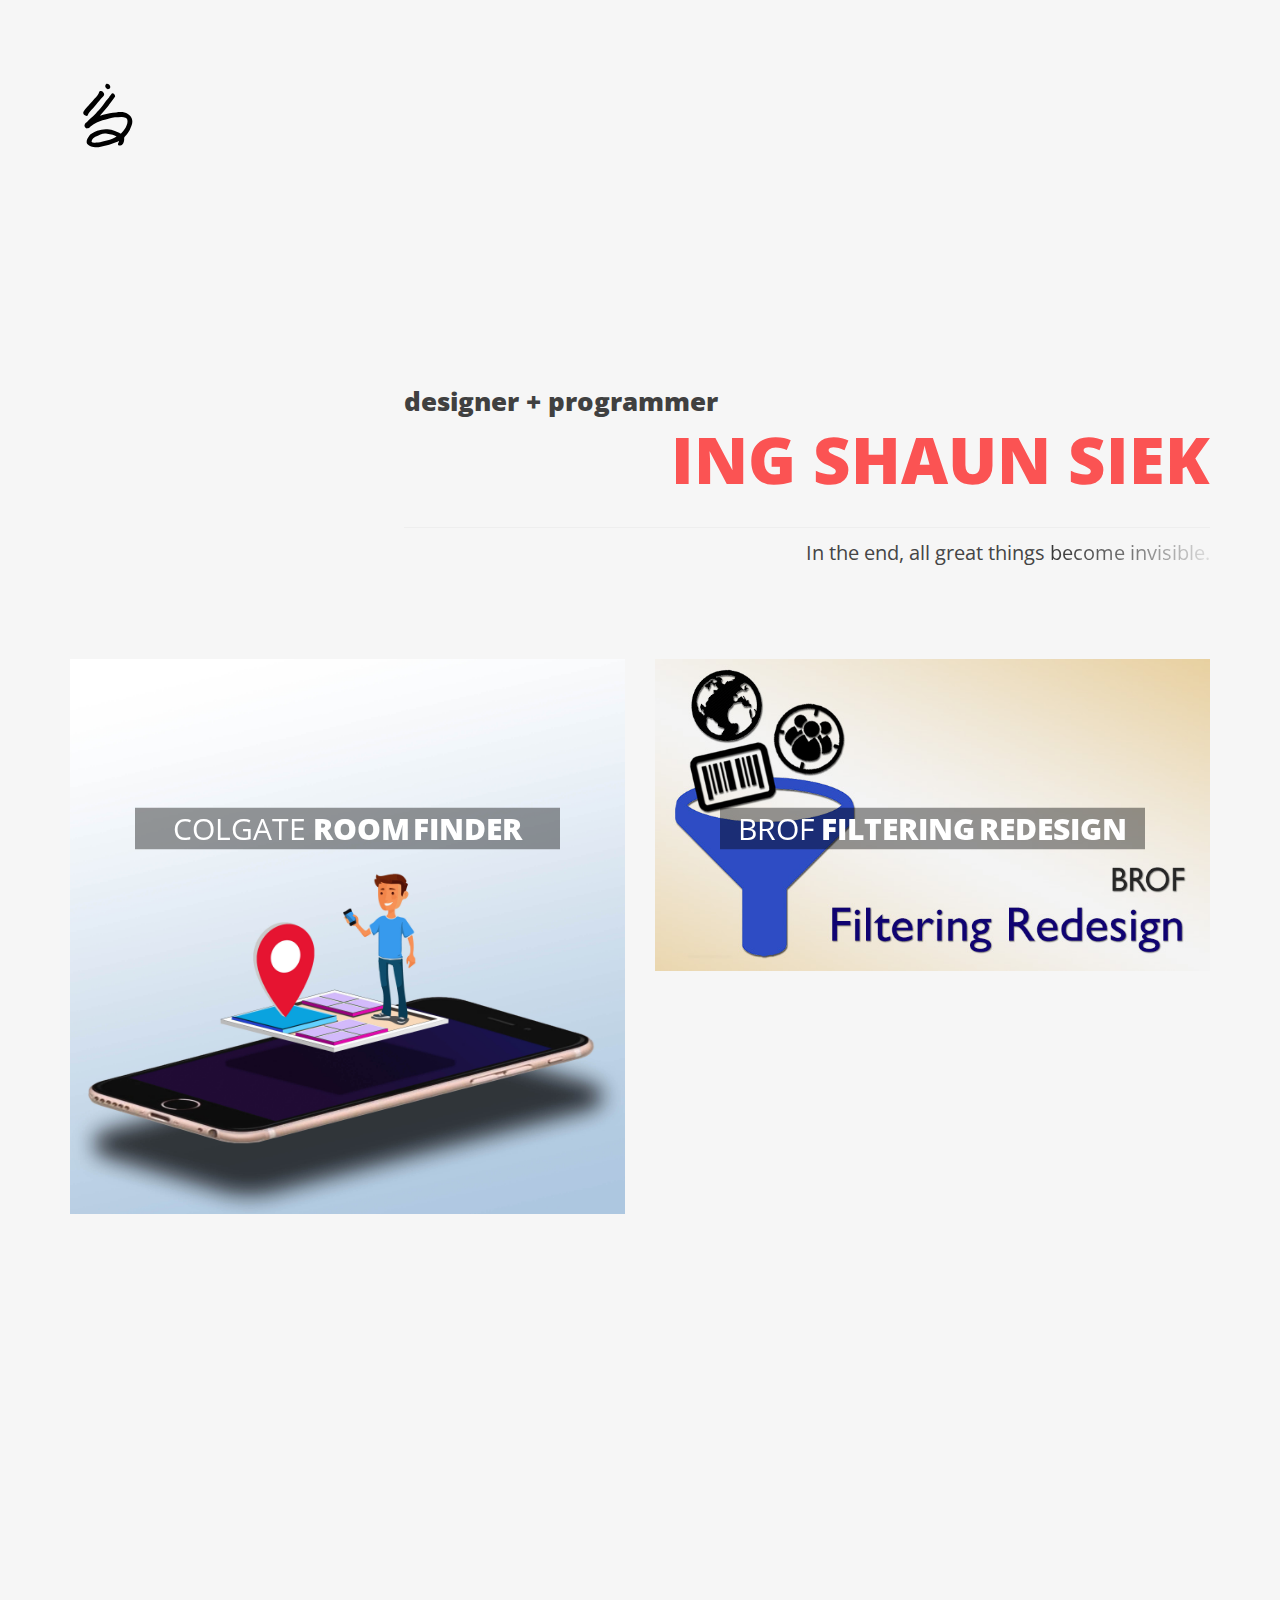
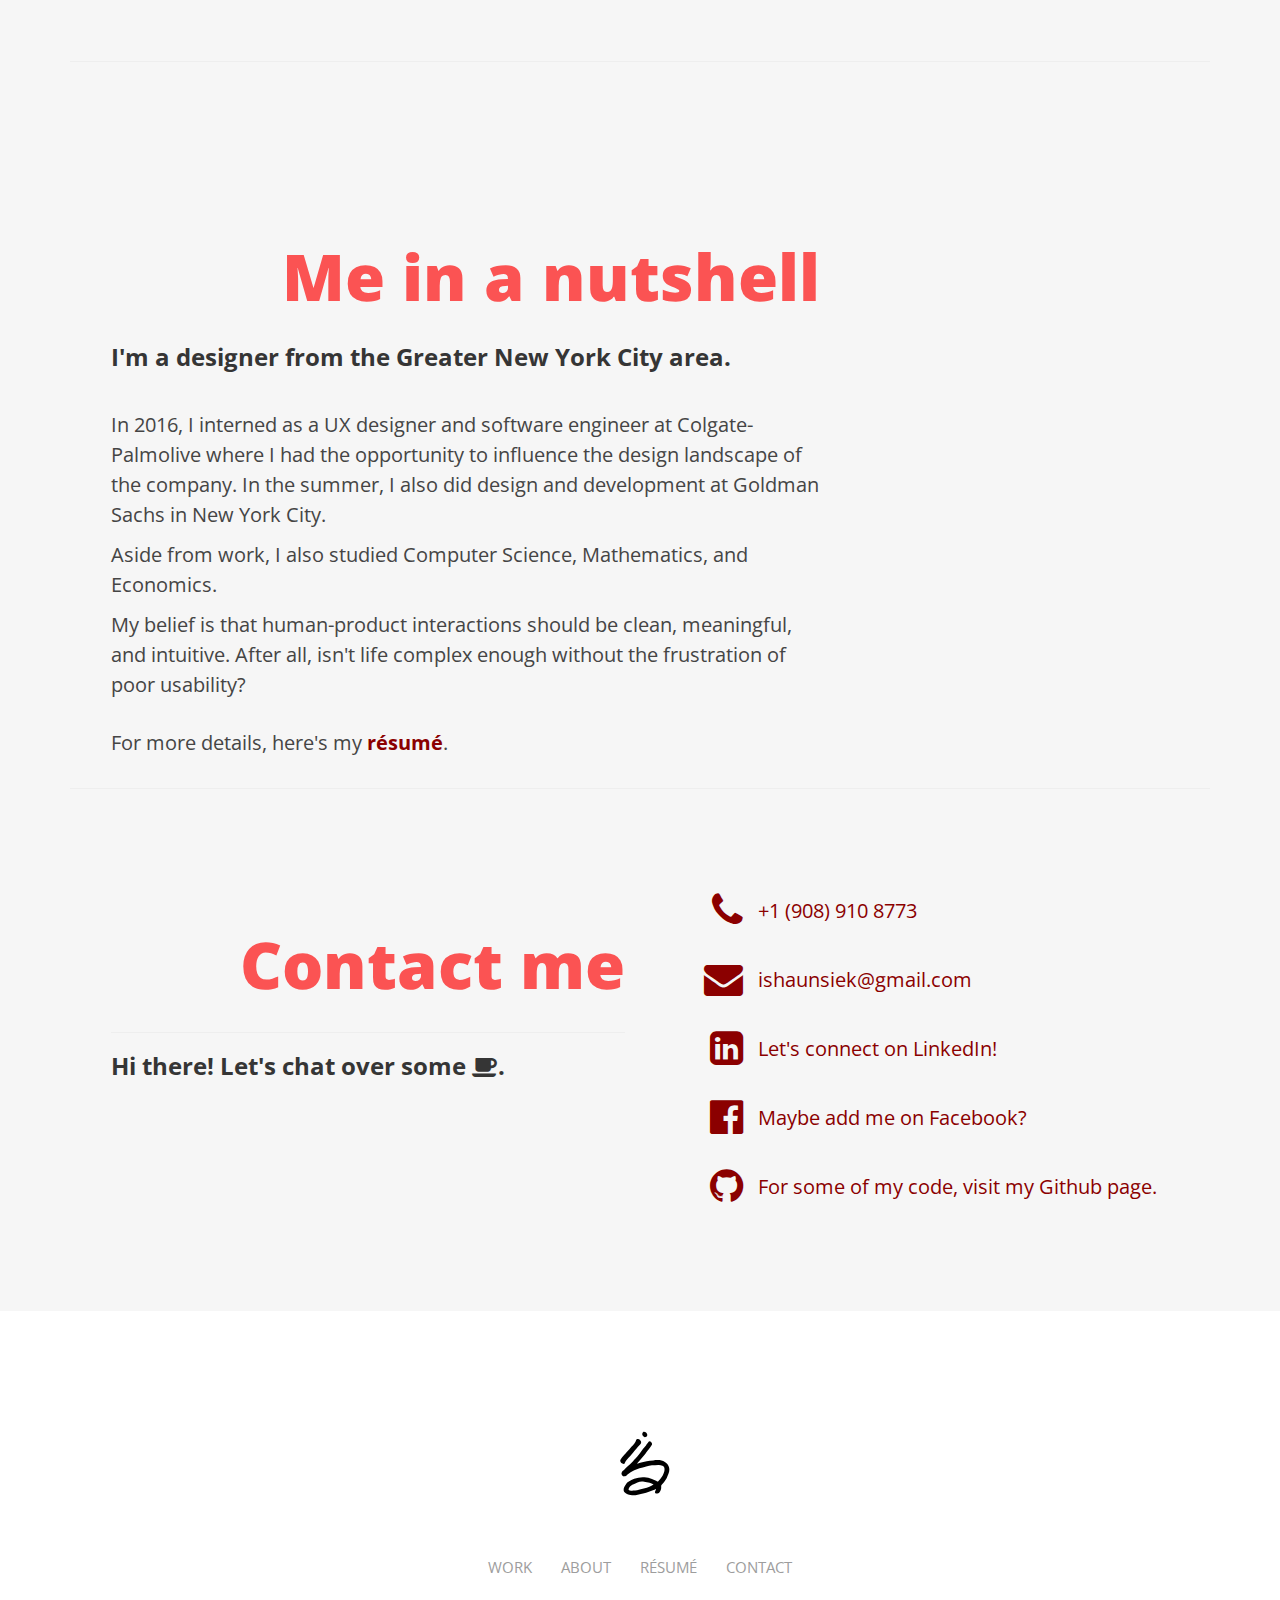
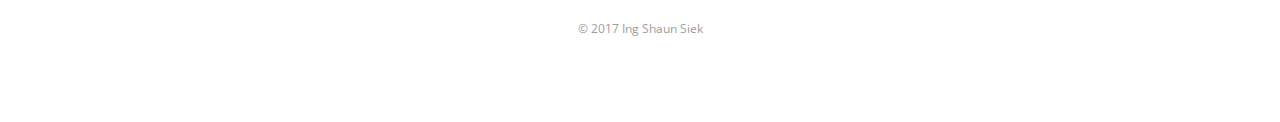
<file: index.html>
<!DOCTYPE HTML>

 <html lang="en">

    <head>

    	<meta name="viewport" content="width=device-width, initial-scale=1, maximum-scale=1" />

        <meta charset="utf-8">

        <!-- Description, Keywords and Author -->

        <meta name="description" content="Design portfolio of Ing Shaun Siek, avid volleyballer, designer, and programmer.">

        <meta name="author" content="Ing Shaun Siek - ishaunsiek">

        

        <title>Ing Shaun Siek | Portfolio</title>

		<link rel="shortcut icon" href="/images/favicon.ico" type="image/x-icon">



        <!-- style -->

        <link href="/css/style.css" rel="stylesheet" type="text/css">
		<link href="/css/siek.css" rel="stylesheet" type="text/css">

        <!-- style -->

        <!-- bootstrap -->

        <link href="/css/bootstrap.min.css" rel="stylesheet" type="text/css">

        <!-- responsive -->

        <link href="/css/responsive.css" rel="stylesheet" type="text/css">
		
		<!-- google font -->
		<link href="https://fonts.googleapis.com/css?family=Open+Sans:400,300,300italic,400italic,600,600italic,700,700italic,800,800italic" rel="stylesheet">
		
        <!-- font-awesome -->
        <link href="/css/font-awesome.min.css" rel="stylesheet" type="text/css">

        <link href="/css/effects/set2.css" rel="stylesheet" type="text/css">

        <link href="/css/effects/normalize.css" rel="stylesheet" type="text/css">

        <link href="/css/effects/component.css"  rel="stylesheet" type="text/css" >
		
<!--		Google Analytics Tracking code-->
		<script>
		  (function(i,s,o,g,r,a,m){i['GoogleAnalyticsObject']=r;i[r]=i[r]||function(){
		  (i[r].q=i[r].q||[]).push(arguments)},i[r].l=1*new Date();a=s.createElement(o),
		  m=s.getElementsByTagName(o)[0];a.async=1;a.src=g;m.parentNode.insertBefore(a,m)
		  })(window,document,'script','https://www.google-analytics.com/analytics.js','ga');

		  ga('create', 'UA-97487511-1', 'auto');
		  ga('send', 'pageview');

		</script>
	</head>



    <body>
		<!-- header -->

        	<header role="header">

            	<div class="container">

                	<!-- logo -->

                    	<h1>

                        	<a href="/" title="Ing Shaun Siek - Portfolio">
								<svg version="1.1" id="Layer_1" xmlns="http://www.w3.org/2000/svg" xmlns:xlink="http://www.w3.org/1999/xlink" x="0px" y="0px"
								 width="50px" height="50px" viewBox="0 0 100 100" enable-background="new 0 0 100 100" xml:space="preserve">
							<g>
								<path id="logo" fill-rule="evenodd" clip-rule="evenodd" fill="#000000" d="M43.205,50.908
									c1.472-0.426,2.758-0.822,4.058-1.166c3.128-0.832,6.232-1.809,9.406-2.404c3.052-0.572,6.177-0.774,9.276-1.076
									c2.2-0.213,4.413-0.474,6.616-0.443c3.583,0.05,7.106,0.526,10.075,2.845c1.295,1.012,2.844,1.833,3.811,3.098
									c1.699,2.224,2.709,4.76,2.599,7.738c-0.079,2.091-0.389,4.02-1.245,5.922c-0.88,1.957-1.462,4.056-2.428,5.964
									c-0.913,1.806-2.148,3.449-3.254,5.158c-0.329,0.509-0.652,1.034-1.052,1.487c-1.038,1.18-2.17,2.282-3.151,3.505
									c-0.354,0.441-0.584,1.157-0.533,1.718c0.308,3.355-0.37,6.407-2.598,8.997c-0.908,1.056-2.17,1.467-3.546,1.337
									c-0.727-0.068-1.623-0.106-2.114-0.534c-0.971-0.847-0.49-1.987-0.101-3.005c0.349-0.907,0.738-1.798,1.109-2.696
									c-0.103-0.07-0.205-0.14-0.308-0.21c-0.729,0.389-1.427,0.857-2.192,1.15c-3.878,1.482-7.706,3.148-11.682,4.307
									c-3.936,1.146-8.034,1.723-12.043,2.627c-3.371,0.76-6.766,1.066-10.16,0.433c-2.991-0.558-6.004-1.294-8.271-3.515
									c-0.939-0.92-1.667-2.067-1.7-3.578c-0.068-3.083,1.462-5.474,3.117-7.83c0.75-1.067,1.543-2.116,2.425-3.073
									c0.482-0.523,1.174-0.863,1.796-1.245c2.479-1.522,4.998-2.95,7.743-3.973c4.767-1.775,9.698-2.483,14.732-2.126
									c3.646,0.259,7.225,1.055,10.608,2.543c1.655,0.728,3.34,1.389,4.995,2.115c0.69,0.305,1.468,0.573,1.98,1.084
									c1.015,1.008,1.693,0.371,2.357-0.316c1.081-1.118,2.259-2.189,3.118-3.466c2.074-3.083,4.103-6.183,5.063-9.89
									c0.482-1.863,0.612-3.58,0.231-5.446c-0.35-1.705-1.52-2.589-2.898-3.177c-1.857-0.795-3.818-1.173-5.896-1.002
									c-2.956,0.243-5.943,0.166-8.884,0.511c-2.782,0.326-5.546,0.918-8.272,1.581c-3.202,0.779-6.378,1.688-9.522,2.679
									c-2.523,0.794-5.036,1.67-7.449,2.743c-1.843,0.82-3.563,1.946-5.263,3.051c-1.664,1.081-3.233,2.307-4.843,3.469
									c-0.031,0.022-0.063,0.052-0.079,0.085c-0.888,1.785-2.593,1.957-4.278,2.177c-0.152,0.02-0.296,0.121-0.446,0.127
									c-2.043,0.065-4.118-3.245-3.19-5.095c0.434-0.866,0.726-1.898,1.393-2.525c0.605-0.57,1.348-0.996,1.964-1.646
									c1.684-1.78,3.525-3.413,5.303-5.105c1.964-1.869,3.969-3.698,5.877-5.624c1.215-1.227,2.262-2.616,3.427-3.894
									c1.448-1.589,2.983-3.1,4.401-4.715c1.388-1.582,2.721-3.215,3.994-4.89c1.4-1.843,2.649-3.803,4.067-5.632
									c1.382-1.782,2.919-3.441,4.339-5.195c0.575-0.71,0.979-1.555,1.535-2.283c0.656-0.859,1.479-1.516,1.967-2.596
									c0.601-1.328,2.127-1.469,3.468-0.387c1.002,0.809,1.366,1.645,1.715,2.783c0.323,1.057-0.306,1.745-0.674,2.309
									c-1.62,2.484-3.447,4.833-5.22,7.217c-1.272,1.71-2.54,3.426-3.874,5.086c-2.201,2.736-4.438,5.443-6.694,8.133
									c-1.418,1.689-2.905,3.32-4.349,4.989C43.425,50.271,43.38,50.507,43.205,50.908z M66.558,80.797
									c-2.057-0.921-3.771-1.932-5.624-2.459c-2.597-0.737-5.276-1.263-7.955-1.607c-3.211-0.415-6.461-0.264-9.5,0.972
									c-2.482,1.01-4.935,2.155-7.248,3.503c-2.13,1.242-4.094,2.774-5.058,5.241c-0.666,1.707-0.473,2.387,1.324,2.701
									c1.611,0.282,3.283,0.381,4.918,0.314c1.859-0.074,3.719-0.356,5.556-0.67c1.748-0.299,3.472-0.732,5.197-1.148
									c2.914-0.701,5.877-1.262,8.71-2.209c2.522-0.844,4.904-2.111,7.328-3.234C64.925,81.867,65.575,81.39,66.558,80.797z"/>
								<path id="logo" fill-rule="evenodd" clip-rule="evenodd" fill="#000000" d="M18.958,46.324
									c0.097-0.333,0.124-0.711,0.304-0.992c1.521-2.368,3.159-4.643,5.135-6.672c1.259-1.293,2.333-2.766,3.559-4.093
									c1.289-1.395,2.7-2.677,3.986-4.076c1.037-1.126,1.956-2.361,2.943-3.534c1.5-1.781,3.049-3.524,4.512-5.335
									c1.116-1.38,2.087-2.861,2.374-4.679c0.037-0.233,0.13-0.515,0.296-0.662c1.354-1.196,4.069-0.812,5.092,0.69
									c0.433,0.636,1.051,1.2,1.296,1.897c0.625,1.781,0.349,3.3-1.143,4.753c-1.952,1.902-3.615,4.101-5.389,6.183
									c-1.509,1.771-2.988,3.569-4.505,5.334c-1.384,1.61-2.784,3.207-4.208,4.781c-1.825,2.018-3.781,3.926-5.487,6.039
									c-0.962,1.192-1.593,2.673-2.267,4.075c-0.502,1.045-0.966,1.752-2.272,1.017c-0.811-0.456-1.837-0.565-2.59-1.087
									C19.38,49.124,18.868,47.83,18.958,46.324z"/>
								<path id="logo" fill-rule="evenodd" clip-rule="evenodd" fill="#000000" d="M52.125,5.2740
									c1.551-0.125,2.93,0.308,4.039,1.419c1.424,1.43,2.27,4.22,0.186,5.657c-0.685,0.472-1.609,0.594-2.44,0.881
									c-1.214-1.066-3.187-1.567-3.436-3.438C50.253,8.139,50.468,6.401,52.125,5.274z"/>
							</g>
							</svg>
							</a>

                        </h1>

                    <!-- logo -->

                    <!-- nav -->
<!--
                    <nav role="header-nav" class="navy">
                        <ul>
                            <li><a href="index.html" title="Work">Work</a></li>
                            <li class="nav-active"><a href="about.html" title="About">About</a></li>
                            <li><a href="blog.html" title="Blog">Blog</a></li>
                            <li><a href="contact.html" title="Contact">Contact</a></li>
                        </ul>
                    </nav>
-->


                </div>

            </header>
		
		<!-- main -->
        <main role="main-home-wrapper" class="container">
            <div class="row">
            	<section class="col-sm-9 col-sm-offset-3">
                	<article id="sk-hero" role="pge-title-content">
                    	<header>
                        	<h2>designer + programmer
								<span class="s-intro">ING SHAUN SIEK</span>
							</h2>
							<hr>
							<p>In the end, all great things <span id="sk-fade-text">become invisible.</span></p>
                        </header>
                    </article>
                </section>
                
<!--
				<section class="col-xs-12 col-sm-6 col-md-6 col-lg-6 grid">
                	<figure class="effect-oscar">
                    	<img src="/images/home-images/image-1.jpg" alt="" class="img-responsive"/>
                        <figcaption>
                        	<h2><span>Hello </span> there!</h2>
							<p>A little bit about me</p>
							<a href="works-details.html">About me</a>
                        </figcaption>
                    </figure>
                </section>
-->

                <div class="clearfix"></div>
				
			</div>
			<div class="row" id="work">
                <section class="col-xs-12 col-sm-6 col-md-6 col-lg-6 grid">
                	<ul class="grid-lod effect-2" id="grid">
						<li>
                        	<figure class="effect-oscar">
                            <img src="/images/work/room-finder/maps-thumbnail.jpg" alt="" class="img-responsive"/>
                             <figcaption>
                                <h2 id="thumb-title">Colgate&nbsp; <span>Room Finder</span></h2>
                                <p>A mobile indoor navigation application for Colgate-Palmolive facilites</p>
								<p id="view-more">+ View more +</p>
                                <a href="/colgate-room-finder">View more</a>
                            </figcaption>
                        	</figure>
                        </li>
					 	<li>
                        	<figure class="effect-oscar">
                            <img src="/images/work/product-feedback/product-feedback-thumb.jpg" alt="" class="img-responsive"/>
                             <figcaption>
                                <h2 id="thumb-title">Product &nbsp;<span>Feedback &nbsp; App</span></h2>
                                <p>Digitizing Colgate's product testing and feedback collection</p>
								<p id="view-more">+ View more +</p>
                                <a href="/product-feedback-app">View more</a>
                            </figcaption>
                        </figure>
                        </li>
                    </ul>

                </section>

                

                <section class="col-xs-12 col-sm-6 col-md-6 col-lg-6 grid">
                	<ul class="grid-lod effect-2" id="grid">
						<li>
                        	<figure class="effect-oscar">
                            <img src="/images/work/brof-filtering/filtering-thumbnail.jpg" alt="" class="img-responsive"/>
                            <figcaption>
                                <h2 id="thumb-title">BRoF&nbsp; <span>Filtering Redesign</span></h2>
                                <p>Designing one of the most important features of analytics dashboards</p>
								<p id="view-more">+ View more +</p>
                                <a href="/brof-filtering-redesign">View more</a>
                            </figcaption>
                        </figure>
                        </li>
						<li>
                        	<figure class="effect-oscar">
                            <img src="/images/work/brof/brof-thumbnail.jpg" alt="" class="img-responsive"/>
                            <figcaption>
                                    <h2 id="thumb-title">BRoF : <span>UX Overhaul</span></h2>
                                    <p>Solving usability issues during early development of this analytics dashboard and presentation tool</p>
									<p id="view-more">+ View more +</p>
                                    <a href="/brof-ux-overhaul">View more</a>
                            </figcaption>
                        	</figure>
                        </li>
                    </ul>

                </section>

                <div class="clearfix"></div>

            </div>
			
			<hr>
			
			<div class="row" id="about">
				<section class="col-xs-12 col-sm-7 col-md-8 col-lg-8">

                	<article role="pge-title-content" id="sk-hero">

                    	<header style="padding-bottom:30px;">

							<h2><span>Me in a nutshell</span></h2>
							
							<hr>
							<h3>I'm a designer from the Greater New York City area.</h3>
                        </header>
						<p>
							In 2016, I interned as a UX designer and software engineer at Colgate-Palmolive where I had the opportunity to influence the design landscape of the company. In the summer, I also did design and development at Goldman Sachs in New York City.
						</p>
						<p>
							Aside from work, I also studied Computer Science, Mathematics, and Economics.
						</p>
						<p>
							My belief is that human-product interactions should be clean, meaningful, and intuitive. After all, isn't life complex enough without the frustration of poor usability?
						</p>
						<br>
						<p class="resume-line col-xs-8">
							For more details, here's my <a href="/Ing-Shaun-Siek_Resume.pdf" target="_blank"> <strong>r&eacute;sum&eacute;</strong></a>.
						</p>
                    </article>

                </section>

                

                <section class="col-xs-12 col-sm-5 col-md-4 col-lg-4">

                	<article class="about-content">

                         <img id="myself" src="/images/me.png" class="img-responsive"/>

                    </article>

                </section>
			</div>
			
			<hr class="mobile-hr">
			
			<div class="row" id="contact">
				<section class="col-xs-12 col-sm-6 col-md-6 col-lg-6">

                	<article role="pge-title-content" id="sk-hero">

                    	<header>

							<h2><span>Contact me</span></h2>
							
							<hr>
							<h3>Hi there! Let's chat over some <i class="fa fa-x fa-coffee" aria-hidden="true"></i>.</h3>
							
							
                        </header>
                    </article>

                </section>

                

                <section class="col-xs-12 col-sm-6 col-md-6 col-lg-6">

                	<article>
						
						<div class="social-list">
							<div class="social-link col-sm-12 col-md-12">
<!--								<a href="tel:9089108773">-->
								<a>
									<i class="fa fa-3x fa-phone col-sm-2" aria-hidden="true"></i> 
									<p>+1 (908) 910 8773</p>
								</a>
							</div>
							<div class="social-link col-sm-12 col-md-12">
<!--								<a href="mailto:ishaunsiek@gmail.com">-->
								<a>
									<i class="fa fa-3x fa-envelope col-sm-2" aria-hidden="true"></i> 
									<p>ishaunsiek@gmail.com</p>
								</a>
							</div>
							<div class="social-link col-sm-12 col-md-12">
								<a href="https://www.linkedin.com/in/ingshaun-siek"  target="_blank">
									<i class="fa fa-3x fa-linkedin-square col-sm-2" aria-hidden="true"></i>
									<p>Let's connect on LinkedIn!</p>
								</a>
							</div>
							<div class="social-link col-sm-12 col-md-12">
								<a href="https://www.facebook.com/ingshaun.siek" target="_blank">
									<i class="fa fa-3x fa-facebook-official col-sm-2" aria-hidden="true"></i>
									<p>Maybe add me on Facebook?</p>
								</a>
							</div>
<!--
							<div class="social-link col-sm-12 col-md-12">
								<a href="#">
									<i class="fa fa-3x fa-twitter col-sm-2" aria-hidden="true"></i>
									<p>how about Twitter, then?</p>
								</a>
							</div>
							<div class="social-link col-sm-12 col-md-12">
								<a href="#">
									<i class="fa fa-3x fa-behance-square col-sm-2" aria-hidden="true"></i>
									<p>Visit my Behance page for more design work!</p>
								</a>
							</div>
-->
							<div class="social-link col-sm-12 col-md-12">
								<a href="https://github.com/ishaunsiek"  target="_blank">
									<i class="fa fa-3x fa-github col-sm-2" aria-hidden="true"></i>
									<p>For some of my code, visit my Github page.</p>
								</a>
							</div>
						</div>

                    </article>

                </section>
			</div>

        </main>

        <!-- footer -->

        <footer role="footer">

            <!-- logo -->

                <h1>

                    <a href="/" title="Ing Shaun Siek - Portfolio"><svg version="1.1" id="Layer_1" xmlns="http://www.w3.org/2000/svg" xmlns:xlink="http://www.w3.org/1999/xlink" x="0px" y="0px"
								 width="50px" height="50px" viewBox="0 0 100 100" enable-background="new 0 0 100 100" xml:space="preserve">
							<g>
								<path id="logo" fill-rule="evenodd" clip-rule="evenodd" fill="#000000" d="M43.205,50.908
									c1.472-0.426,2.758-0.822,4.058-1.166c3.128-0.832,6.232-1.809,9.406-2.404c3.052-0.572,6.177-0.774,9.276-1.076
									c2.2-0.213,4.413-0.474,6.616-0.443c3.583,0.05,7.106,0.526,10.075,2.845c1.295,1.012,2.844,1.833,3.811,3.098
									c1.699,2.224,2.709,4.76,2.599,7.738c-0.079,2.091-0.389,4.02-1.245,5.922c-0.88,1.957-1.462,4.056-2.428,5.964
									c-0.913,1.806-2.148,3.449-3.254,5.158c-0.329,0.509-0.652,1.034-1.052,1.487c-1.038,1.18-2.17,2.282-3.151,3.505
									c-0.354,0.441-0.584,1.157-0.533,1.718c0.308,3.355-0.37,6.407-2.598,8.997c-0.908,1.056-2.17,1.467-3.546,1.337
									c-0.727-0.068-1.623-0.106-2.114-0.534c-0.971-0.847-0.49-1.987-0.101-3.005c0.349-0.907,0.738-1.798,1.109-2.696
									c-0.103-0.07-0.205-0.14-0.308-0.21c-0.729,0.389-1.427,0.857-2.192,1.15c-3.878,1.482-7.706,3.148-11.682,4.307
									c-3.936,1.146-8.034,1.723-12.043,2.627c-3.371,0.76-6.766,1.066-10.16,0.433c-2.991-0.558-6.004-1.294-8.271-3.515
									c-0.939-0.92-1.667-2.067-1.7-3.578c-0.068-3.083,1.462-5.474,3.117-7.83c0.75-1.067,1.543-2.116,2.425-3.073
									c0.482-0.523,1.174-0.863,1.796-1.245c2.479-1.522,4.998-2.95,7.743-3.973c4.767-1.775,9.698-2.483,14.732-2.126
									c3.646,0.259,7.225,1.055,10.608,2.543c1.655,0.728,3.34,1.389,4.995,2.115c0.69,0.305,1.468,0.573,1.98,1.084
									c1.015,1.008,1.693,0.371,2.357-0.316c1.081-1.118,2.259-2.189,3.118-3.466c2.074-3.083,4.103-6.183,5.063-9.89
									c0.482-1.863,0.612-3.58,0.231-5.446c-0.35-1.705-1.52-2.589-2.898-3.177c-1.857-0.795-3.818-1.173-5.896-1.002
									c-2.956,0.243-5.943,0.166-8.884,0.511c-2.782,0.326-5.546,0.918-8.272,1.581c-3.202,0.779-6.378,1.688-9.522,2.679
									c-2.523,0.794-5.036,1.67-7.449,2.743c-1.843,0.82-3.563,1.946-5.263,3.051c-1.664,1.081-3.233,2.307-4.843,3.469
									c-0.031,0.022-0.063,0.052-0.079,0.085c-0.888,1.785-2.593,1.957-4.278,2.177c-0.152,0.02-0.296,0.121-0.446,0.127
									c-2.043,0.065-4.118-3.245-3.19-5.095c0.434-0.866,0.726-1.898,1.393-2.525c0.605-0.57,1.348-0.996,1.964-1.646
									c1.684-1.78,3.525-3.413,5.303-5.105c1.964-1.869,3.969-3.698,5.877-5.624c1.215-1.227,2.262-2.616,3.427-3.894
									c1.448-1.589,2.983-3.1,4.401-4.715c1.388-1.582,2.721-3.215,3.994-4.89c1.4-1.843,2.649-3.803,4.067-5.632
									c1.382-1.782,2.919-3.441,4.339-5.195c0.575-0.71,0.979-1.555,1.535-2.283c0.656-0.859,1.479-1.516,1.967-2.596
									c0.601-1.328,2.127-1.469,3.468-0.387c1.002,0.809,1.366,1.645,1.715,2.783c0.323,1.057-0.306,1.745-0.674,2.309
									c-1.62,2.484-3.447,4.833-5.22,7.217c-1.272,1.71-2.54,3.426-3.874,5.086c-2.201,2.736-4.438,5.443-6.694,8.133
									c-1.418,1.689-2.905,3.32-4.349,4.989C43.425,50.271,43.38,50.507,43.205,50.908z M66.558,80.797
									c-2.057-0.921-3.771-1.932-5.624-2.459c-2.597-0.737-5.276-1.263-7.955-1.607c-3.211-0.415-6.461-0.264-9.5,0.972
									c-2.482,1.01-4.935,2.155-7.248,3.503c-2.13,1.242-4.094,2.774-5.058,5.241c-0.666,1.707-0.473,2.387,1.324,2.701
									c1.611,0.282,3.283,0.381,4.918,0.314c1.859-0.074,3.719-0.356,5.556-0.67c1.748-0.299,3.472-0.732,5.197-1.148
									c2.914-0.701,5.877-1.262,8.71-2.209c2.522-0.844,4.904-2.111,7.328-3.234C64.925,81.867,65.575,81.39,66.558,80.797z"/>
								<path id="logo" fill-rule="evenodd" clip-rule="evenodd" fill="#000000" d="M18.958,46.324
									c0.097-0.333,0.124-0.711,0.304-0.992c1.521-2.368,3.159-4.643,5.135-6.672c1.259-1.293,2.333-2.766,3.559-4.093
									c1.289-1.395,2.7-2.677,3.986-4.076c1.037-1.126,1.956-2.361,2.943-3.534c1.5-1.781,3.049-3.524,4.512-5.335
									c1.116-1.38,2.087-2.861,2.374-4.679c0.037-0.233,0.13-0.515,0.296-0.662c1.354-1.196,4.069-0.812,5.092,0.69
									c0.433,0.636,1.051,1.2,1.296,1.897c0.625,1.781,0.349,3.3-1.143,4.753c-1.952,1.902-3.615,4.101-5.389,6.183
									c-1.509,1.771-2.988,3.569-4.505,5.334c-1.384,1.61-2.784,3.207-4.208,4.781c-1.825,2.018-3.781,3.926-5.487,6.039
									c-0.962,1.192-1.593,2.673-2.267,4.075c-0.502,1.045-0.966,1.752-2.272,1.017c-0.811-0.456-1.837-0.565-2.59-1.087
									C19.38,49.124,18.868,47.83,18.958,46.324z"/>
								<path id="logo" fill-rule="evenodd" clip-rule="evenodd" fill="#000000" d="M52.125,5.2740
									c1.551-0.125,2.93,0.308,4.039,1.419c1.424,1.43,2.27,4.22,0.186,5.657c-0.685,0.472-1.609,0.594-2.44,0.881
									c-1.214-1.066-3.187-1.567-3.436-3.438C50.253,8.139,50.468,6.401,52.125,5.274z"/>
							</g>
							</svg>
					</a>

                </h1>

            <!-- logo -->

            <!-- nav -->

            <nav role="footer-nav">

            	<ul>

                	<li><a href="/#work" title="Work">Work</a></li>

                    <li><a href="/#about" title="About">About</a></li>

<!--                    <li><a href="blog.html" title="Blog">Blog</a></li>-->

                    <li><a href="/Ing-Shaun-Siek_Resume.pdf" title="Resume" target="_blank">R&eacute;sum&eacute;</a></li>
					
					<li><a href="/#contact" title="Contact">Contact</a></li>

                </ul>

            </nav>

            <!-- nav -->

<!--
            <ul role="social-icons">

            	<li><a href="#"><i class="fa fa-twitter" aria-hidden="true"></i></a></li>

                <li><a href="#"><i class="fa fa-facebook" aria-hidden="true"></i></a></li>

                <li><a href="#"><i class="fa fa-linkedin" aria-hidden="true"></i></a></li>

                <li><a href="#"><i class="fa fa-flickr" aria-hidden="true"></i></a></li>

            </ul>
-->

            <p class="copy-right">&copy; 2017 Ing Shaun Siek</p>

        </footer>

        <!-- footer -->

    

        <!-- jQuery (necessary for Bootstrap's JavaScript plugins) -->

        <script src="/js/jquery.min.js" type="text/javascript"></script>

        <!-- custom -->

		<script src="/js/nav.js" type="text/javascript"></script>

        <script src="/js/custom.js" type="text/javascript"></script>

        <!-- Include all compiled plugins (below), or include individual files as needed -->

        <script src="/js/bootstrap.min.js" type="text/javascript"></script>

        <script src="/js/effects/masonry.pkgd.min.js"  type="text/javascript"></script>

		<script src="/js/effects/imagesloaded.js"  type="text/javascript"></script>

		<script src="/js/effects/classie.js"  type="text/javascript"></script>

		<script src="/js/effects/AnimOnScroll.js"  type="text/javascript"></script>

        <script src="/js/effects/modernizr.custom.js"></script>

        <!-- jquery.countdown -->

        <script src="/js/html5shiv.js" type="text/javascript"></script>

    </body>

</html>
</file>
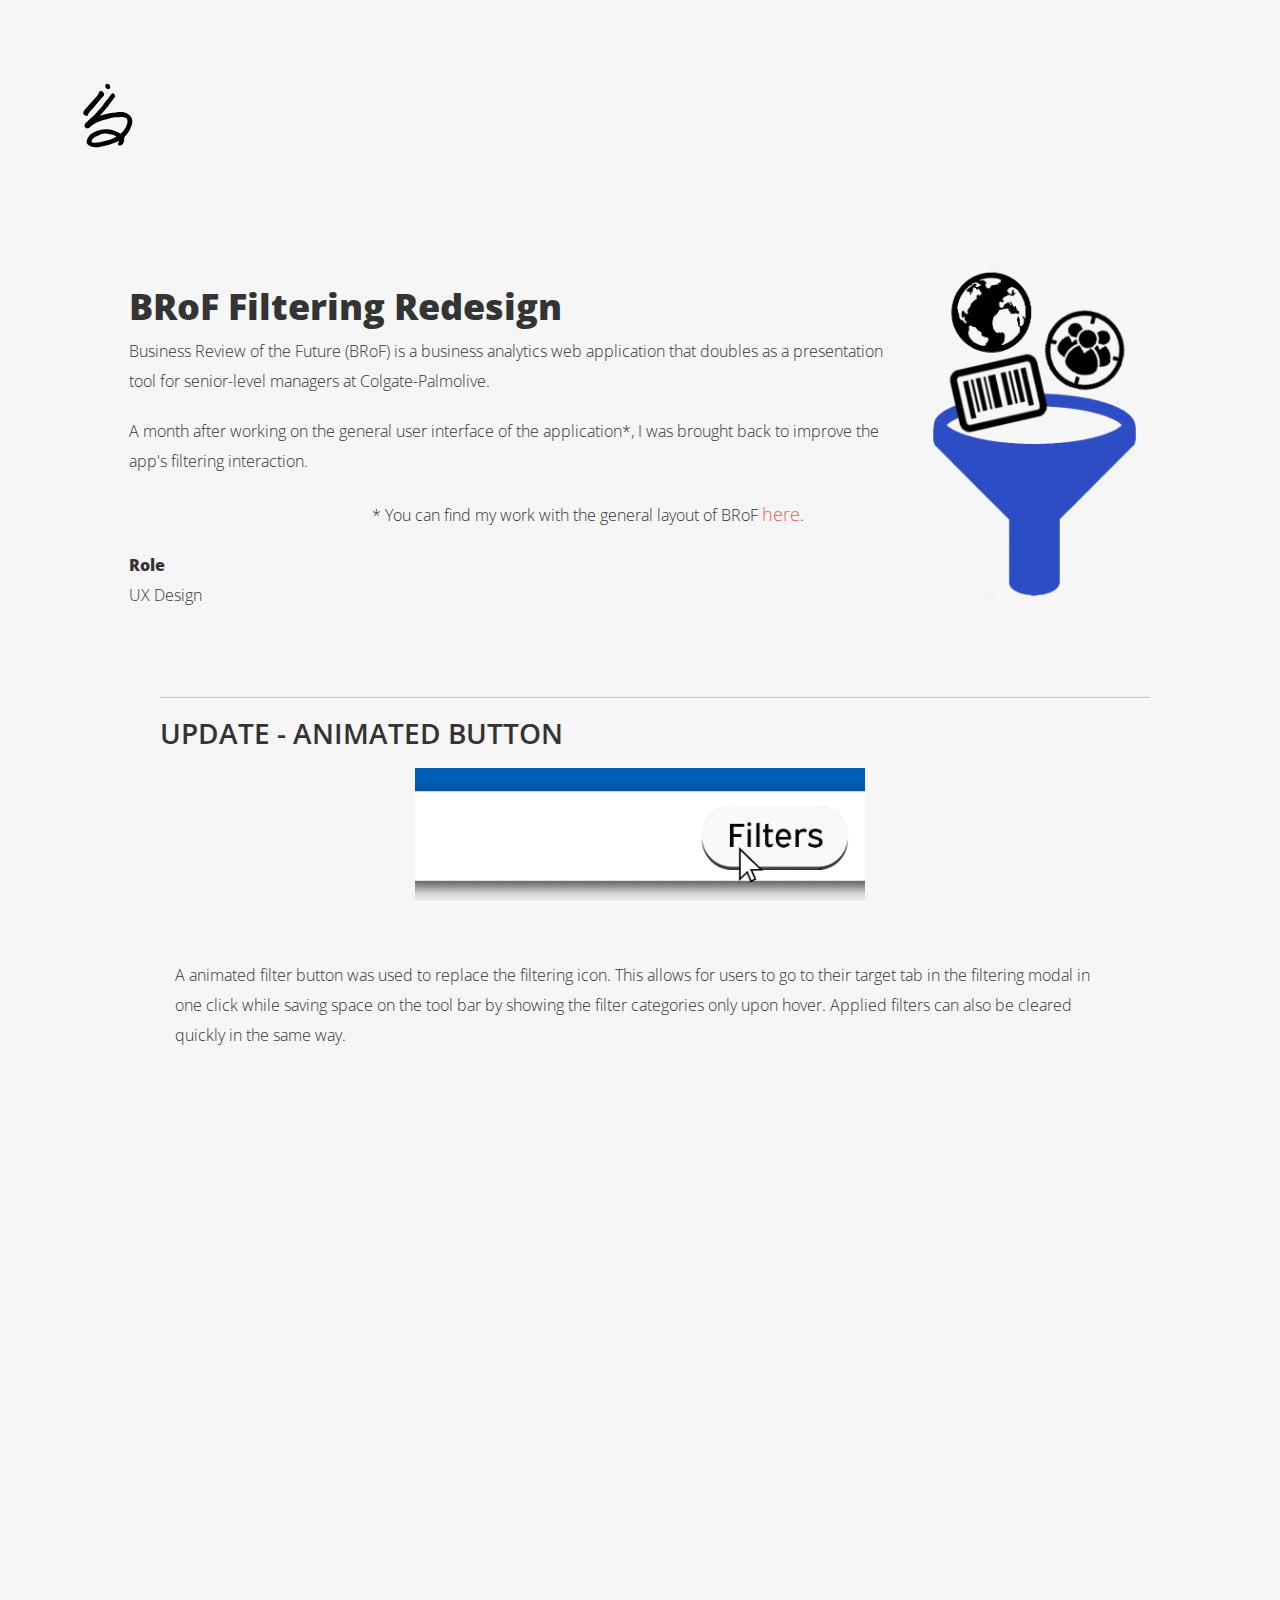
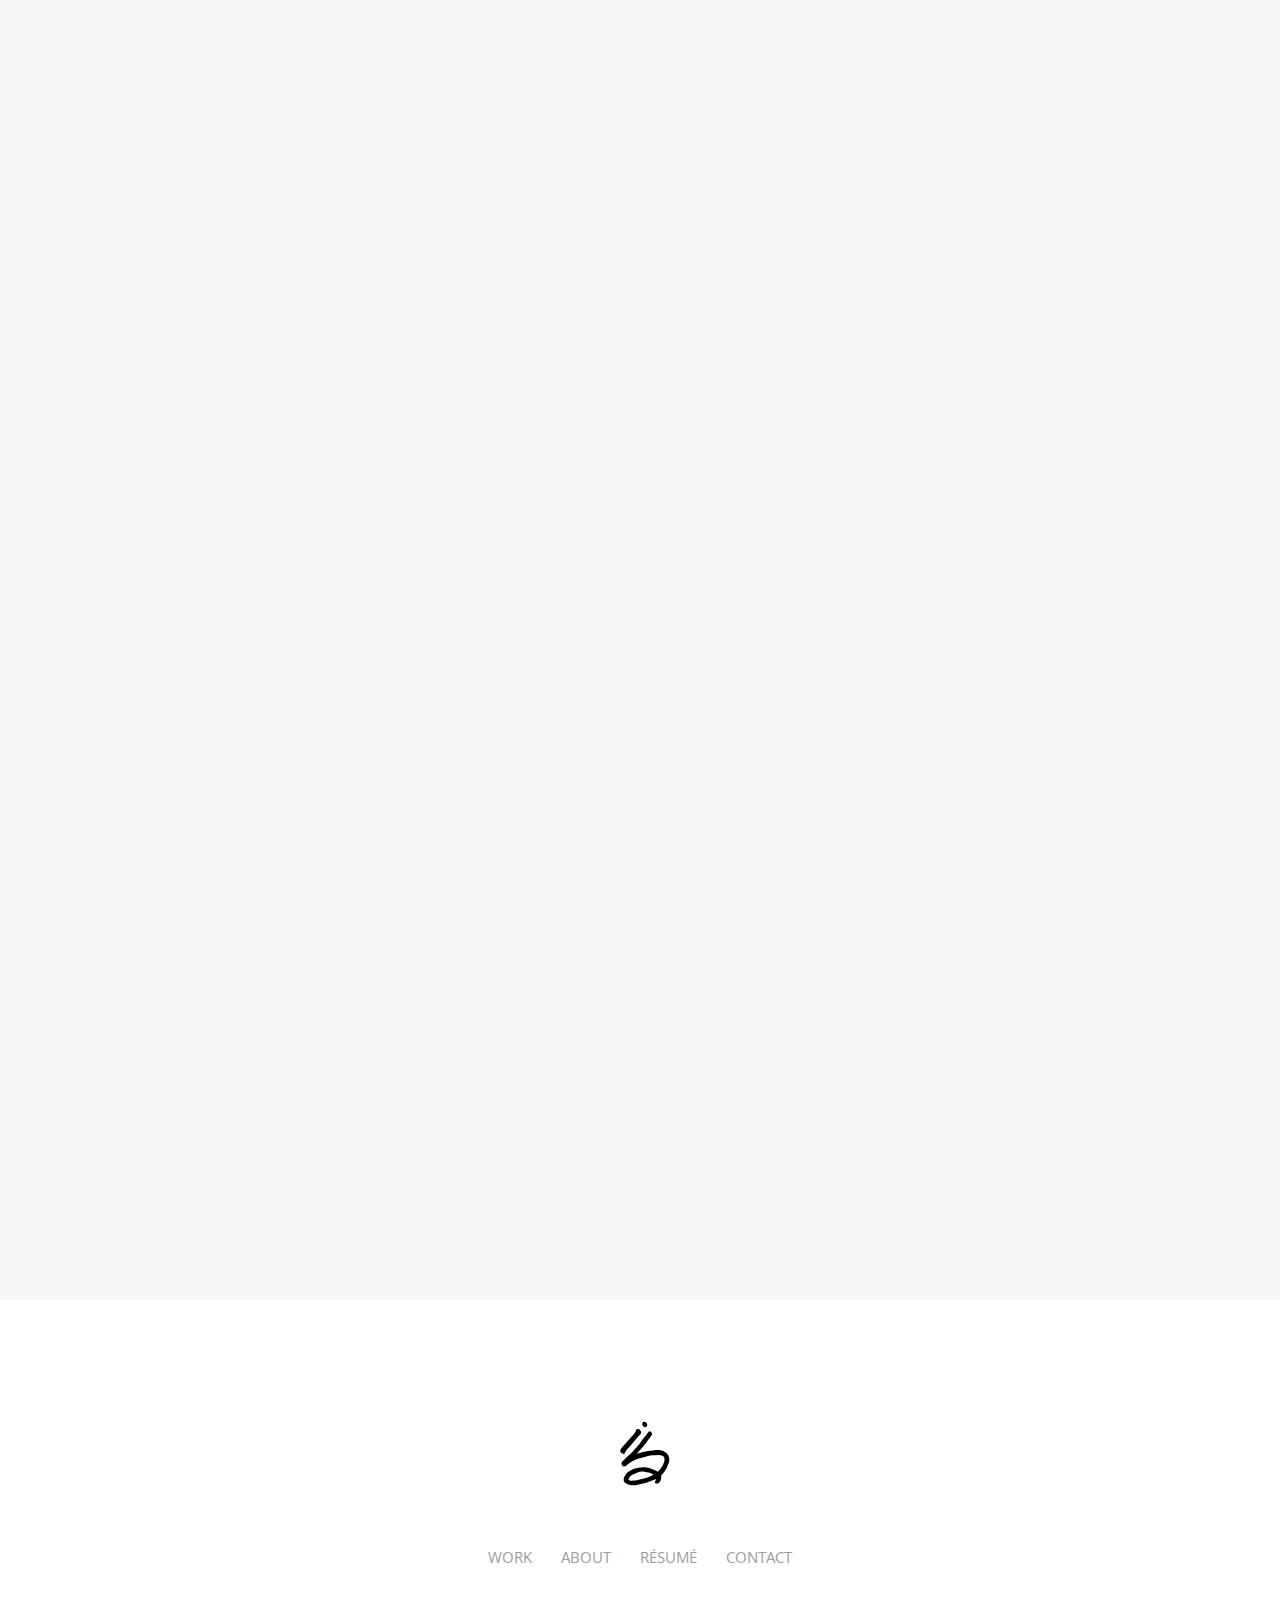
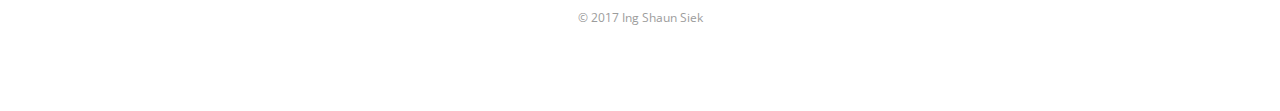
<file: brof-filtering-redesign/index.html>
<!DOCTYPE HTML>

 <html lang="en">

    <head>

    	<meta name="viewport" content="width=device-width, initial-scale=1, maximum-scale=1" />

        <meta charset="utf-8">

        <!-- Description, Keywords and Author -->

        <meta name="description" content="">

        <meta name="author" content="Ing Shaun Siek - ishaunsiek">

        

        <title>BRoF Filtering Redesign</title>

		<link rel="shortcut icon" href="/images/favicon.ico" type="image/x-icon">



        <!-- style -->

        <link href="/css/style.css" rel="stylesheet" type="text/css">
		<link href="/css/siek.css" rel="stylesheet" type="text/css">

        <!-- style -->

        <!-- bootstrap -->

        <link href="/css/bootstrap.min.css" rel="stylesheet" type="text/css">

        <!-- responsive -->

        <link href="/css/responsive.css" rel="stylesheet" type="text/css">

		<!-- google font -->
		<link href="https://fonts.googleapis.com/css?family=Open+Sans:400,300,300italic,400italic,600,600italic,700,700italic,800,800italic" rel="stylesheet">
		
        <link href="/css/effects/set2.css" rel="stylesheet" type="text/css">

        <link href="/css/effects/normalize.css" rel="stylesheet" type="text/css">

        <link href="/css/effects/component.css"  rel="stylesheet" type="text/css" >

	</head>



    <body>

      	<!-- header -->
			<header role="header">

            	<div class="container">

                	<!-- logo -->

                    	<h1>

                        	<a href="/" title="Ing Shaun Siek - Portfolio">
								<svg version="1.1" id="Layer_1" xmlns="http://www.w3.org/2000/svg" xmlns:xlink="http://www.w3.org/1999/xlink" x="0px" y="0px"
								 width="50px" height="50px" viewBox="0 0 100 100" enable-background="new 0 0 100 100" xml:space="preserve">
							<g>
								<path id="logo" fill-rule="evenodd" clip-rule="evenodd" fill="#000000" d="M43.205,50.908
									c1.472-0.426,2.758-0.822,4.058-1.166c3.128-0.832,6.232-1.809,9.406-2.404c3.052-0.572,6.177-0.774,9.276-1.076
									c2.2-0.213,4.413-0.474,6.616-0.443c3.583,0.05,7.106,0.526,10.075,2.845c1.295,1.012,2.844,1.833,3.811,3.098
									c1.699,2.224,2.709,4.76,2.599,7.738c-0.079,2.091-0.389,4.02-1.245,5.922c-0.88,1.957-1.462,4.056-2.428,5.964
									c-0.913,1.806-2.148,3.449-3.254,5.158c-0.329,0.509-0.652,1.034-1.052,1.487c-1.038,1.18-2.17,2.282-3.151,3.505
									c-0.354,0.441-0.584,1.157-0.533,1.718c0.308,3.355-0.37,6.407-2.598,8.997c-0.908,1.056-2.17,1.467-3.546,1.337
									c-0.727-0.068-1.623-0.106-2.114-0.534c-0.971-0.847-0.49-1.987-0.101-3.005c0.349-0.907,0.738-1.798,1.109-2.696
									c-0.103-0.07-0.205-0.14-0.308-0.21c-0.729,0.389-1.427,0.857-2.192,1.15c-3.878,1.482-7.706,3.148-11.682,4.307
									c-3.936,1.146-8.034,1.723-12.043,2.627c-3.371,0.76-6.766,1.066-10.16,0.433c-2.991-0.558-6.004-1.294-8.271-3.515
									c-0.939-0.92-1.667-2.067-1.7-3.578c-0.068-3.083,1.462-5.474,3.117-7.83c0.75-1.067,1.543-2.116,2.425-3.073
									c0.482-0.523,1.174-0.863,1.796-1.245c2.479-1.522,4.998-2.95,7.743-3.973c4.767-1.775,9.698-2.483,14.732-2.126
									c3.646,0.259,7.225,1.055,10.608,2.543c1.655,0.728,3.34,1.389,4.995,2.115c0.69,0.305,1.468,0.573,1.98,1.084
									c1.015,1.008,1.693,0.371,2.357-0.316c1.081-1.118,2.259-2.189,3.118-3.466c2.074-3.083,4.103-6.183,5.063-9.89
									c0.482-1.863,0.612-3.58,0.231-5.446c-0.35-1.705-1.52-2.589-2.898-3.177c-1.857-0.795-3.818-1.173-5.896-1.002
									c-2.956,0.243-5.943,0.166-8.884,0.511c-2.782,0.326-5.546,0.918-8.272,1.581c-3.202,0.779-6.378,1.688-9.522,2.679
									c-2.523,0.794-5.036,1.67-7.449,2.743c-1.843,0.82-3.563,1.946-5.263,3.051c-1.664,1.081-3.233,2.307-4.843,3.469
									c-0.031,0.022-0.063,0.052-0.079,0.085c-0.888,1.785-2.593,1.957-4.278,2.177c-0.152,0.02-0.296,0.121-0.446,0.127
									c-2.043,0.065-4.118-3.245-3.19-5.095c0.434-0.866,0.726-1.898,1.393-2.525c0.605-0.57,1.348-0.996,1.964-1.646
									c1.684-1.78,3.525-3.413,5.303-5.105c1.964-1.869,3.969-3.698,5.877-5.624c1.215-1.227,2.262-2.616,3.427-3.894
									c1.448-1.589,2.983-3.1,4.401-4.715c1.388-1.582,2.721-3.215,3.994-4.89c1.4-1.843,2.649-3.803,4.067-5.632
									c1.382-1.782,2.919-3.441,4.339-5.195c0.575-0.71,0.979-1.555,1.535-2.283c0.656-0.859,1.479-1.516,1.967-2.596
									c0.601-1.328,2.127-1.469,3.468-0.387c1.002,0.809,1.366,1.645,1.715,2.783c0.323,1.057-0.306,1.745-0.674,2.309
									c-1.62,2.484-3.447,4.833-5.22,7.217c-1.272,1.71-2.54,3.426-3.874,5.086c-2.201,2.736-4.438,5.443-6.694,8.133
									c-1.418,1.689-2.905,3.32-4.349,4.989C43.425,50.271,43.38,50.507,43.205,50.908z M66.558,80.797
									c-2.057-0.921-3.771-1.932-5.624-2.459c-2.597-0.737-5.276-1.263-7.955-1.607c-3.211-0.415-6.461-0.264-9.5,0.972
									c-2.482,1.01-4.935,2.155-7.248,3.503c-2.13,1.242-4.094,2.774-5.058,5.241c-0.666,1.707-0.473,2.387,1.324,2.701
									c1.611,0.282,3.283,0.381,4.918,0.314c1.859-0.074,3.719-0.356,5.556-0.67c1.748-0.299,3.472-0.732,5.197-1.148
									c2.914-0.701,5.877-1.262,8.71-2.209c2.522-0.844,4.904-2.111,7.328-3.234C64.925,81.867,65.575,81.39,66.558,80.797z"/>
								<path id="logo" fill-rule="evenodd" clip-rule="evenodd" fill="#000000" d="M18.958,46.324
									c0.097-0.333,0.124-0.711,0.304-0.992c1.521-2.368,3.159-4.643,5.135-6.672c1.259-1.293,2.333-2.766,3.559-4.093
									c1.289-1.395,2.7-2.677,3.986-4.076c1.037-1.126,1.956-2.361,2.943-3.534c1.5-1.781,3.049-3.524,4.512-5.335
									c1.116-1.38,2.087-2.861,2.374-4.679c0.037-0.233,0.13-0.515,0.296-0.662c1.354-1.196,4.069-0.812,5.092,0.69
									c0.433,0.636,1.051,1.2,1.296,1.897c0.625,1.781,0.349,3.3-1.143,4.753c-1.952,1.902-3.615,4.101-5.389,6.183
									c-1.509,1.771-2.988,3.569-4.505,5.334c-1.384,1.61-2.784,3.207-4.208,4.781c-1.825,2.018-3.781,3.926-5.487,6.039
									c-0.962,1.192-1.593,2.673-2.267,4.075c-0.502,1.045-0.966,1.752-2.272,1.017c-0.811-0.456-1.837-0.565-2.59-1.087
									C19.38,49.124,18.868,47.83,18.958,46.324z"/>
								<path id="logo" fill-rule="evenodd" clip-rule="evenodd" fill="#000000" d="M52.125,5.2740
									c1.551-0.125,2.93,0.308,4.039,1.419c1.424,1.43,2.27,4.22,0.186,5.657c-0.685,0.472-1.609,0.594-2.44,0.881
									c-1.214-1.066-3.187-1.567-3.436-3.438C50.253,8.139,50.468,6.401,52.125,5.274z"/>
							</g>
							</svg>
							</a>

                        </h1>

                    <!-- logo -->

                    <!-- nav -->
<!--
                    <nav role="header-nav" class="navy">
                        <ul>
                            <li><a href="index.html" title="Work">Work</a></li>
                            <li class="nav-active"><a href="about.html" title="About">About</a></li>
                            <li><a href="blog.html" title="Blog">Blog</a></li>
                            <li><a href="contact.html" title="Contact">Contact</a></li>
                        </ul>
                    </nav>
-->


                </div>

            </header>

        <!-- header -->

        <!-- main -->

        <main role="main-inner-wrapper" class="container">

                <!-- work details -->

                	<div class="work-details">

                        <div class="row">

                        	<div class="col-xs-12 col-sm-7 col-md-9">

                            	<header role="work-title">

                                	<h2>BRoF Filtering Redesign</h2>

<!--                                    <a href="#">Visit online <i class="fa fa-external-link" aria-hidden="true"></i></a>-->
									<section>

                                	<p>Business Review of the Future (BRoF) is a business analytics web application that doubles as a presentation tool for senior-level managers at Colgate-Palmolive.</p>

                                    <p>A month after working on the general user interface of the application*, I was brought back to improve the app's filtering interaction.</p>
										
									<p class="col-xs-12" style="float:right; max-width:70%">* You can find my work with the general layout of BRoF <a href="/brof-ux-overhaul" id="plain-link">here</a>.</p>

                                    <p class="col-xs-12" style="margin-left:-15px;"><strong>Role</strong><br/>

									UX Design</p>

                                </section>

                                </header>

                            </div>
							
							<div class="col-xs-12 col-sm-5 col-md-3">
								<img src="/images/work/brof-filtering/filtering-hero.png" alt="" class="img-responsive"/>
                            </div>
                        </div>

                        <div class="clearfix"></div>

                        <div class="work-images grid">

                            <ul class="grid-lod effect-2" id="grid" style="margin-bottom:20px;">								
<!--
								<li class="work-text">
									<div>
										<p id="section-title">Background</p>
										<p>About a month after working on flushing out general usability and UI inconsistency issues with BRoF*, the development team called me in to show me their current solution to filtering. After spending an hour or so tinkering with it, I reported that their current filtering was fairly frustrating to use and thus needed a lot of help.</p>
										<p style="float:right; max-width:70%">* You can find my work with the general layout of BRoF <a href="/brof-ux-overhaul" style="display:inline;">here</a>.</p>
									</div>		
								</li>
-->
								<li class="work-text">
									<hr class="col-xs-12 long-bold">
<!--									<hr class="short-bold">-->
									<div>
										<p id="section-title">Update - Animated button</p>
										<img src="/images/work/brof-filtering/animated-filter-icon.gif" alt="" class="img-responsive col-xs-12  col-md-6 col-md-offset-3"/>
										<p class="col-xs-12">A animated filter button was used to replace the filtering icon. This allows for users to go to their target tab in the filtering modal in one click while saving space on the tool bar by showing the filter categories only upon hover. Applied filters can also be cleared quickly in the same way.</p>
									</div>
								</li>
								
								<li class="work-text">
									<hr class="col-xs-12 long-bold">
<!--									<hr class="short-bold">-->
									<div>
										<p id="section-title">Approach</p>
										<p>Filtering is an essential aspect of practically every analytics tool, and BRoF is no exception. </p>
										<p>I decided upon a chronological approach to this task. I drafted a simple filtering user flow and solved the problems as and when they crop up while a user attempts to filter their dashboard.</p>
									</div>
								</li>
								
                                <li class="work-text"><img src="/images/work/brof-filtering/brof-filtering-flow.png" alt="" class="img-responsive"/></li>
								
								<li class="work-text">
									<hr class="short-bold">
									<p id="section-title">Problems &amp; Solution</p>
									<img style="margin-bottom:10px;" src="/images/work/brof-filtering/brof-filtering-before.jpg" alt="" class="img-responsive"/>	<img style="margin-bottom:20px;" src="/images/work/brof-filtering/brof-filter-visual-clutter.jpg" alt="" class="img-responsive"/>
								</li>
								
								<li class="work-text">
									<div>
										<p id="section-subtitle">Visual clutter</p>
										<p>There can be up to three filtering groups on any one screen: geography, product, and category. Initially, all groups are displayed on the menu bar. If the user wants to filter their dashboard, they are immediately forced to think of which group their filter should fall under; this introduces a mental burden very early on in the process.</p>
										<p>Not only that, generating and populating the filtering modal takes some time. Should a user click on the wrong group, they then have to exit, click, and load the modal for the correct group. This makes for a very costly mistake.</p>
										<p>The solution was to group them into a tabbed row in a single filtering modal summonable via the filter icon on the right. This delays the mental burden by a click, and requires only one filtering modal to be generated and populated.</p>
									</div>
								</li>
								
                                <li class="work-text" style="width:100%;">
									<div class="col-xs-12">
										<img style="margin-bottom:20px;" src="/images/work/brof-filtering/brof-filtering-memory-load.png" alt="" class="img-responsive col-xs-12 col-md-5"/>
										<img style="margin-bottom:20px;" src="/images/work/brof-filtering/brof-filtering-two-column.jpg" alt="" class="img-responsive col-xs-12 col-md-7"/>
									</div>
								</li>
								
								<li class="work-text">
									<div>
										<p id="section-subtitle">Singular column introduces memory load</p>
										<p>The original design utilized a singular column. When an item is selected, for example 'Asia Pacific' here, it is moved to the top of the list, and everything else is italicized. This is to indicate that it is not related to the current selected items.</p>
										<p>It was a conscious design choice by the developers to implement only one list, citing user feedback for a simple interface, however this introduces a major issue. When the user selects an item, it is moved to the top without any indication. When they are further down on a long list, it seems to disappear abruptly from their perspective.</p>
										<p>Even should users familiarize themselves with this response, it requires that the user remembers what they have already selected. Also, selecting an item by mistake incurs a substantial cost. To unselect, the user would have to scroll back up to locate the selected sublist. </p>
										<p>Hence, I proposed a two column interface. One mainly for selecting and providing a quick way to undo a selection, and the other to remind users of their current selection and to allow for easy removal of any item.</p>
									</div>
								</li>
								
								<li style="width:100%">
									<div class="col-xs-12">
										<img style="margin-bottom:20px;" src="/images/work/brof-filtering/brof-filtering-quick-delete.jpg" alt="" class="img-responsive col-md-6"/><img style="margin-bottom:20px;" src="/images/work/brof-filtering/brof-filtering-nesting.jpg" alt="" class="img-responsive col-md-6"/></div></li>
								
								<li class="work-text">
									<div>
										<p id="section-subtitle">Removing filters from the dashboard</p>
										<p>Developers implemented a strip at the top of the dashboard that displays the current filters and affords users the ability to remove filters with a click. However, there was a huge drawback &mdash; removing a filter item forces a reload of the entire dashboard.</p>
										<p>Unfamiliar users would be swayed by the interface to think that this strip is the easiest way to remove existing filter items. However, attempting to remove more than one item from this strip will cause multiple reloads. Unless users are particularly interested in conducting iterative analyses by removing a single filter item at a time, this does more harm than good.</p>
										<p>Not only that, when more than a handful of filters are applied, the list truncates with an ellipsis. This means that unless the filter item is near the top of the filter list, users would still have to remove it through the appropriate filter modal. </p>
										<p>As an alternative, I proposed that the selection list be displayed in a nested structure in the new filtering modal. This is so that a group of items could be removed simultaneously. For example, deleting the 'Asia Pacific' filter item also deletes 'South East Asia' from the filter. This also reduces clutter on the dashboard.</p>
									</div>
								</li>

                                <li class="work-text">
									<hr class="long-bold">
									<p id="section-title">In summary</p>
<!--									<p>Working on the filtering flow has opened my eyes to the complexity of some usability problems. I thoroughly enjoyed the biweekly meetings where I had to defend my propositions against colleagues who were much more senior and knowledgeable than I am. It was intimidating at first, but it was during these "debates" that I realized UX is where I want to be.</p>-->
									<p>This chart summarizes the issues I found while breaking down the filtering interaction and my solutions to each of them:</p>
									<img src="/images/work/brof-filtering/filtering-flow-problems.png" alt="" class="img-responsive conclusion-div"/></li>


                            </ul>

                        </div>

                        

                    </div>

                <!-- work details -->

        </main>

    	<!-- main -->

        <!-- footer -->

        <footer role="footer">
            <!-- logo -->
                <h1>
                    <a href="/" title="Ing Shaun Siek - Portfolio"><svg version="1.1" id="Layer_1" xmlns="http://www.w3.org/2000/svg" xmlns:xlink="http://www.w3.org/1999/xlink" x="0px" y="0px"
								 width="50px" height="50px" viewBox="0 0 100 100" enable-background="new 0 0 100 100" xml:space="preserve">
							<g>
								<path id="logo" fill-rule="evenodd" clip-rule="evenodd" fill="#000000" d="M43.205,50.908
									c1.472-0.426,2.758-0.822,4.058-1.166c3.128-0.832,6.232-1.809,9.406-2.404c3.052-0.572,6.177-0.774,9.276-1.076
									c2.2-0.213,4.413-0.474,6.616-0.443c3.583,0.05,7.106,0.526,10.075,2.845c1.295,1.012,2.844,1.833,3.811,3.098
									c1.699,2.224,2.709,4.76,2.599,7.738c-0.079,2.091-0.389,4.02-1.245,5.922c-0.88,1.957-1.462,4.056-2.428,5.964
									c-0.913,1.806-2.148,3.449-3.254,5.158c-0.329,0.509-0.652,1.034-1.052,1.487c-1.038,1.18-2.17,2.282-3.151,3.505
									c-0.354,0.441-0.584,1.157-0.533,1.718c0.308,3.355-0.37,6.407-2.598,8.997c-0.908,1.056-2.17,1.467-3.546,1.337
									c-0.727-0.068-1.623-0.106-2.114-0.534c-0.971-0.847-0.49-1.987-0.101-3.005c0.349-0.907,0.738-1.798,1.109-2.696
									c-0.103-0.07-0.205-0.14-0.308-0.21c-0.729,0.389-1.427,0.857-2.192,1.15c-3.878,1.482-7.706,3.148-11.682,4.307
									c-3.936,1.146-8.034,1.723-12.043,2.627c-3.371,0.76-6.766,1.066-10.16,0.433c-2.991-0.558-6.004-1.294-8.271-3.515
									c-0.939-0.92-1.667-2.067-1.7-3.578c-0.068-3.083,1.462-5.474,3.117-7.83c0.75-1.067,1.543-2.116,2.425-3.073
									c0.482-0.523,1.174-0.863,1.796-1.245c2.479-1.522,4.998-2.95,7.743-3.973c4.767-1.775,9.698-2.483,14.732-2.126
									c3.646,0.259,7.225,1.055,10.608,2.543c1.655,0.728,3.34,1.389,4.995,2.115c0.69,0.305,1.468,0.573,1.98,1.084
									c1.015,1.008,1.693,0.371,2.357-0.316c1.081-1.118,2.259-2.189,3.118-3.466c2.074-3.083,4.103-6.183,5.063-9.89
									c0.482-1.863,0.612-3.58,0.231-5.446c-0.35-1.705-1.52-2.589-2.898-3.177c-1.857-0.795-3.818-1.173-5.896-1.002
									c-2.956,0.243-5.943,0.166-8.884,0.511c-2.782,0.326-5.546,0.918-8.272,1.581c-3.202,0.779-6.378,1.688-9.522,2.679
									c-2.523,0.794-5.036,1.67-7.449,2.743c-1.843,0.82-3.563,1.946-5.263,3.051c-1.664,1.081-3.233,2.307-4.843,3.469
									c-0.031,0.022-0.063,0.052-0.079,0.085c-0.888,1.785-2.593,1.957-4.278,2.177c-0.152,0.02-0.296,0.121-0.446,0.127
									c-2.043,0.065-4.118-3.245-3.19-5.095c0.434-0.866,0.726-1.898,1.393-2.525c0.605-0.57,1.348-0.996,1.964-1.646
									c1.684-1.78,3.525-3.413,5.303-5.105c1.964-1.869,3.969-3.698,5.877-5.624c1.215-1.227,2.262-2.616,3.427-3.894
									c1.448-1.589,2.983-3.1,4.401-4.715c1.388-1.582,2.721-3.215,3.994-4.89c1.4-1.843,2.649-3.803,4.067-5.632
									c1.382-1.782,2.919-3.441,4.339-5.195c0.575-0.71,0.979-1.555,1.535-2.283c0.656-0.859,1.479-1.516,1.967-2.596
									c0.601-1.328,2.127-1.469,3.468-0.387c1.002,0.809,1.366,1.645,1.715,2.783c0.323,1.057-0.306,1.745-0.674,2.309
									c-1.62,2.484-3.447,4.833-5.22,7.217c-1.272,1.71-2.54,3.426-3.874,5.086c-2.201,2.736-4.438,5.443-6.694,8.133
									c-1.418,1.689-2.905,3.32-4.349,4.989C43.425,50.271,43.38,50.507,43.205,50.908z M66.558,80.797
									c-2.057-0.921-3.771-1.932-5.624-2.459c-2.597-0.737-5.276-1.263-7.955-1.607c-3.211-0.415-6.461-0.264-9.5,0.972
									c-2.482,1.01-4.935,2.155-7.248,3.503c-2.13,1.242-4.094,2.774-5.058,5.241c-0.666,1.707-0.473,2.387,1.324,2.701
									c1.611,0.282,3.283,0.381,4.918,0.314c1.859-0.074,3.719-0.356,5.556-0.67c1.748-0.299,3.472-0.732,5.197-1.148
									c2.914-0.701,5.877-1.262,8.71-2.209c2.522-0.844,4.904-2.111,7.328-3.234C64.925,81.867,65.575,81.39,66.558,80.797z"/>
								<path id="logo" fill-rule="evenodd" clip-rule="evenodd" fill="#000000" d="M18.958,46.324
									c0.097-0.333,0.124-0.711,0.304-0.992c1.521-2.368,3.159-4.643,5.135-6.672c1.259-1.293,2.333-2.766,3.559-4.093
									c1.289-1.395,2.7-2.677,3.986-4.076c1.037-1.126,1.956-2.361,2.943-3.534c1.5-1.781,3.049-3.524,4.512-5.335
									c1.116-1.38,2.087-2.861,2.374-4.679c0.037-0.233,0.13-0.515,0.296-0.662c1.354-1.196,4.069-0.812,5.092,0.69
									c0.433,0.636,1.051,1.2,1.296,1.897c0.625,1.781,0.349,3.3-1.143,4.753c-1.952,1.902-3.615,4.101-5.389,6.183
									c-1.509,1.771-2.988,3.569-4.505,5.334c-1.384,1.61-2.784,3.207-4.208,4.781c-1.825,2.018-3.781,3.926-5.487,6.039
									c-0.962,1.192-1.593,2.673-2.267,4.075c-0.502,1.045-0.966,1.752-2.272,1.017c-0.811-0.456-1.837-0.565-2.59-1.087
									C19.38,49.124,18.868,47.83,18.958,46.324z"/>
								<path id="logo" fill-rule="evenodd" clip-rule="evenodd" fill="#000000" d="M52.125,5.2740
									c1.551-0.125,2.93,0.308,4.039,1.419c1.424,1.43,2.27,4.22,0.186,5.657c-0.685,0.472-1.609,0.594-2.44,0.881
									c-1.214-1.066-3.187-1.567-3.436-3.438C50.253,8.139,50.468,6.401,52.125,5.274z"/>
							</g>
							</svg>
					</a>
                </h1>
            <!-- logo -->
	
            <!-- nav -->
            <nav role="footer-nav">
            	<ul>
                	<li><a href="/#work" title="Work">Work</a></li>
                    <li><a href="/#about" title="About">About</a></li>
				   <li><a href="/Ing-Shaun-Siek_Resume.pdf" title="Resume" target="_blank">R&eacute;sum&eacute;</a></li>
					<li><a href="/#contact" title="Contact">Contact</a></li>
                </ul>
            </nav>
            <p class="copy-right">&copy; 2017 Ing Shaun Siek</p>
        </footer>

        <!-- footer -->

    

        <!-- jQuery (necessary for Bootstrap's JavaScript plugins) -->

        <script src="/js/jquery.min.js" type="text/javascript"></script>

        <!-- custom -->

		<script src="/js/nav.js" type="text/javascript"></script>

        <script src="/js/custom.js" type="text/javascript"></script>

        <!-- Include all compiled plugins (below), or include individual files as needed -->

        <script src="/js/bootstrap.min.js" type="text/javascript"></script>

        <script src="/js/effects/masonry.pkgd.min.js"  type="text/javascript"></script>

		<script src="/js/effects/imagesloaded.js"  type="text/javascript"></script>

		<script src="/js/effects/classie.js"  type="text/javascript"></script>

		<script src="/js/effects/AnimOnScroll.js"  type="text/javascript"></script>

        <script src="/js/effects/modernizr.custom.js"></script>

        <!-- jquery.countdown -->

        <script src="/js/html5shiv.js" type="text/javascript"></script>

    </body>

</html>
</file>
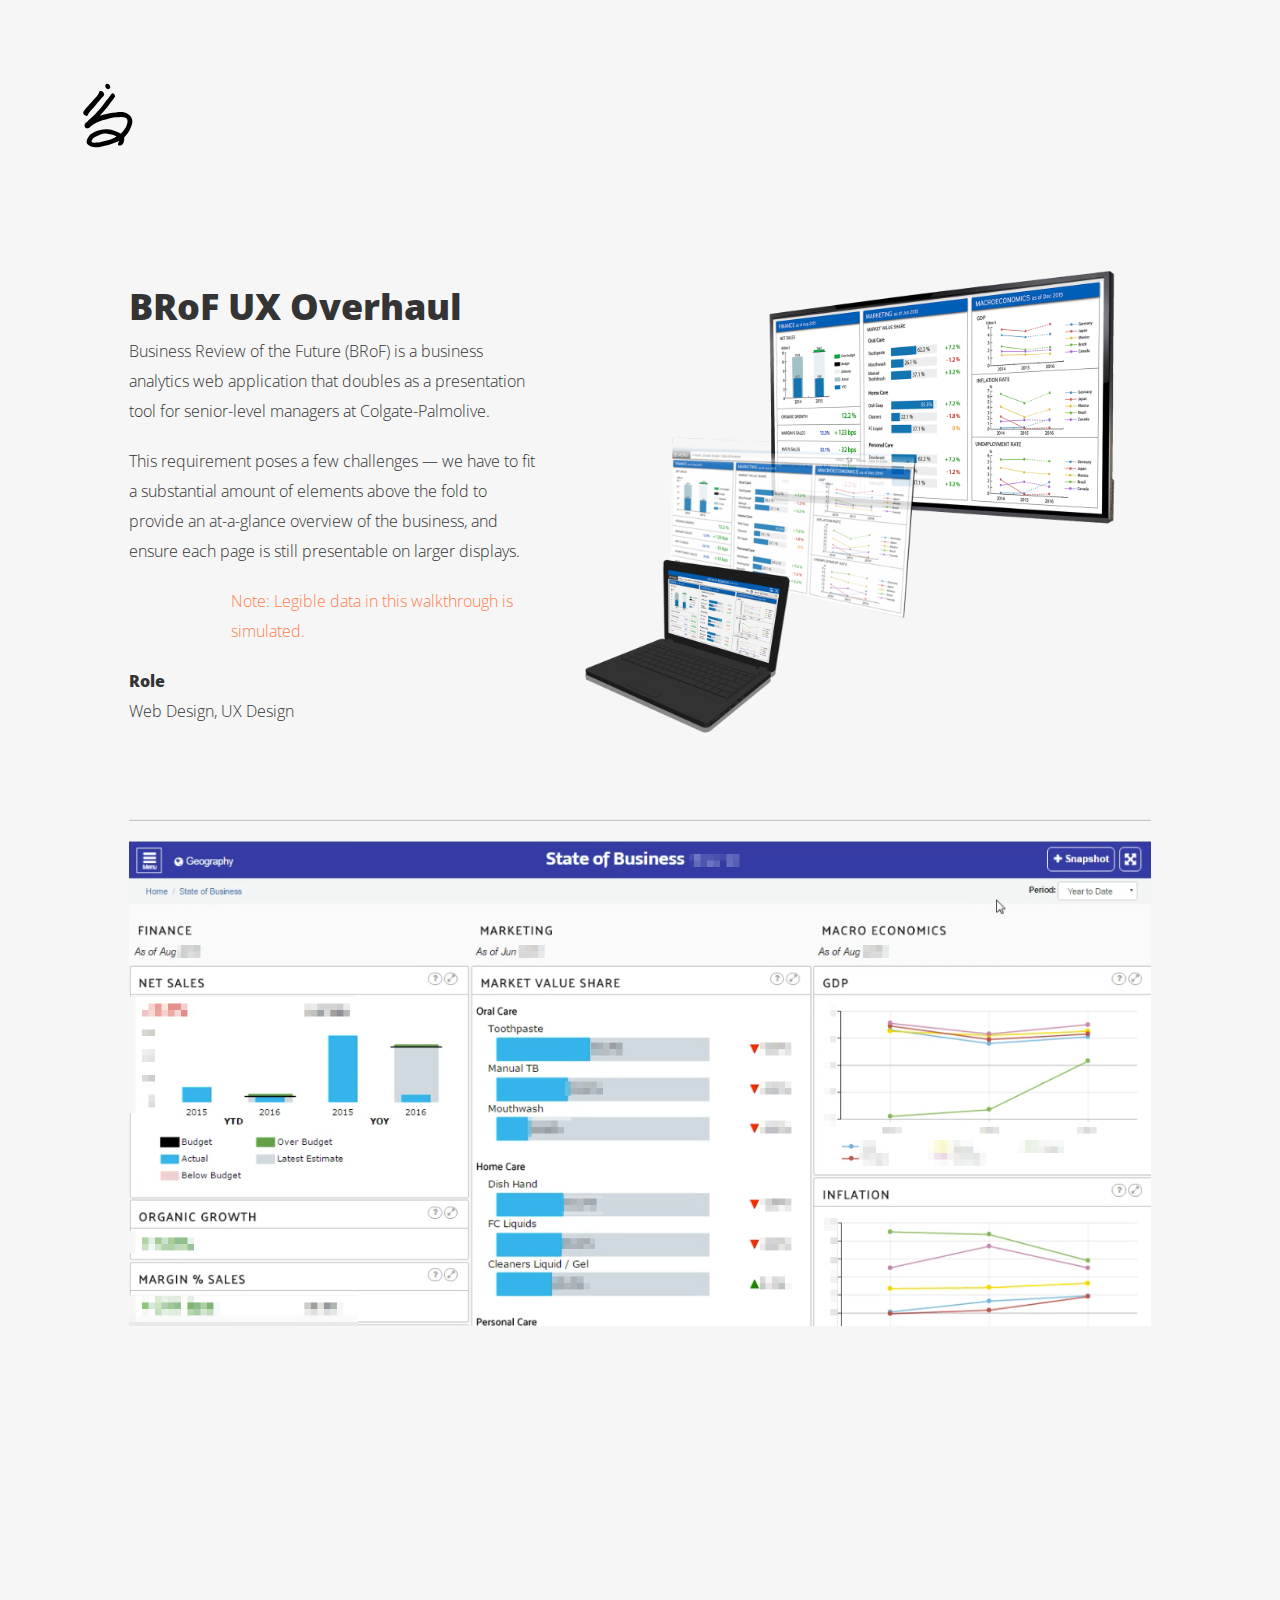
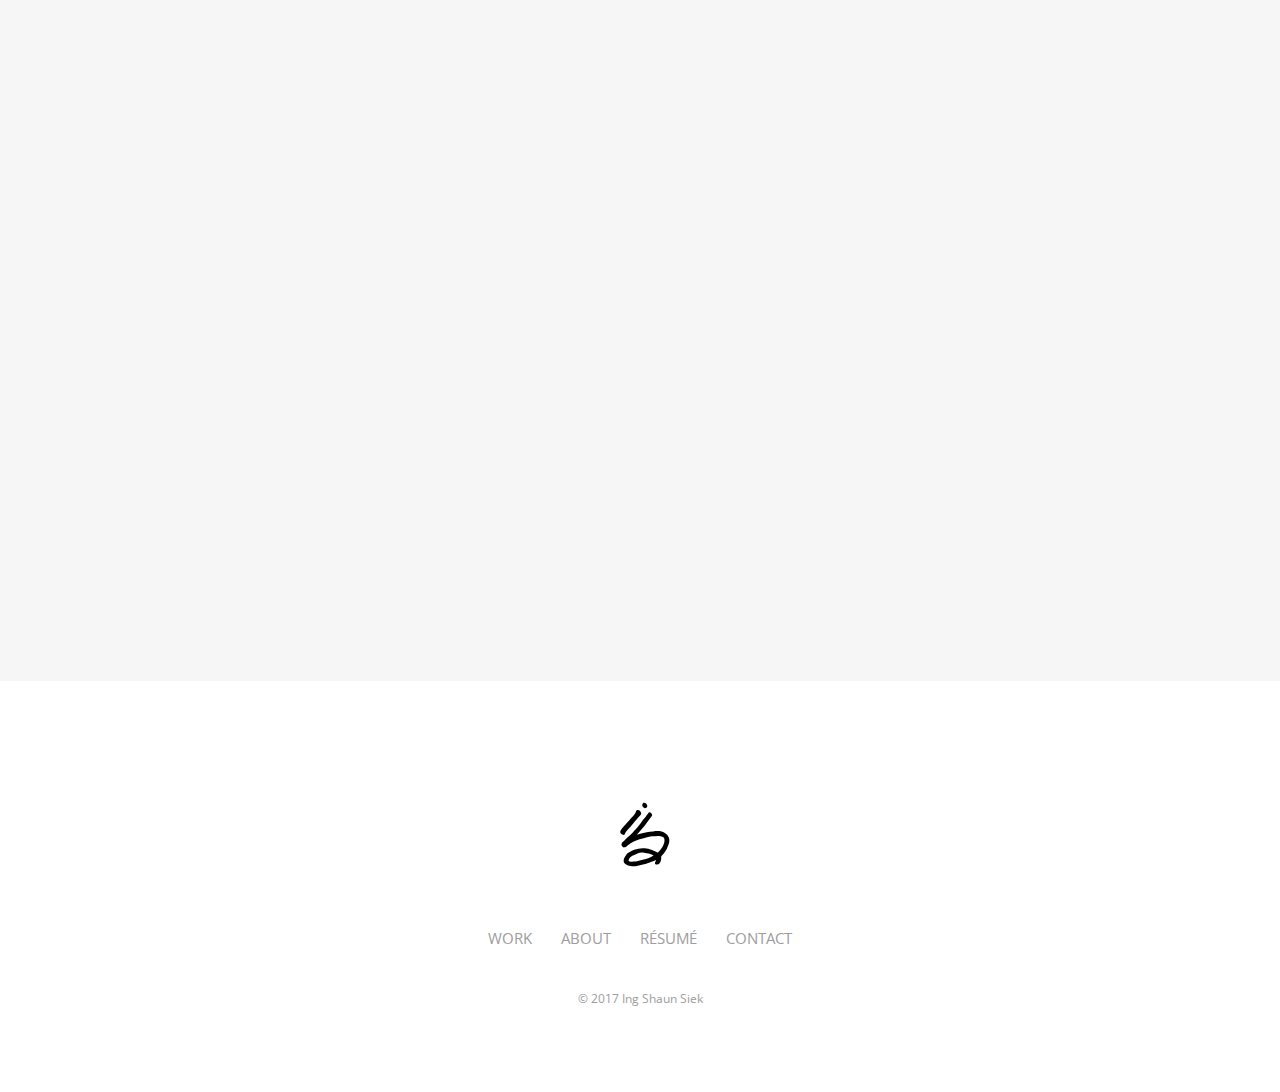
<file: brof-ux-overhaul/index.html>
<!DOCTYPE HTML>

 <html lang="en">

    <head>

    	<meta name="viewport" content="width=device-width, initial-scale=1, maximum-scale=1" />

        <meta charset="utf-8">

        <!-- Description, Keywords and Author -->

        <meta name="description" content="">

        <meta name="author" content="Ing Shaun Siek - ishaunsiek">

        

        <title>BRoF UX Overhaul</title>

		<link rel="shortcut icon" href="/images/favicon.ico" type="image/x-icon">



        <!-- style -->

        <link href="/css/style.css" rel="stylesheet" type="text/css">
		<link href="/css/siek.css" rel="stylesheet" type="text/css">

        <!-- style -->

        <!-- bootstrap -->

        <link href="/css/bootstrap.min.css" rel="stylesheet" type="text/css">

        <!-- responsive -->

        <link href="/css/responsive.css" rel="stylesheet" type="text/css">

		<!-- google font -->
		<link href="https://fonts.googleapis.com/css?family=Open+Sans:400,300,300italic,400italic,600,600italic,700,700italic,800,800italic" rel="stylesheet">

        <link href="/css/effects/set2.css" rel="stylesheet" type="text/css">

        <link href="/css/effects/normalize.css" rel="stylesheet" type="text/css">

        <link href="/css/effects/component.css"  rel="stylesheet" type="text/css" >

	</head>



    <body>

      	<!-- header -->
			<header role="header">

            	<div class="container">

                	<!-- logo -->

                    	<h1>

                        	<a href="/" title="Ing Shaun Siek - Portfolio">
								<svg version="1.1" id="Layer_1" xmlns="http://www.w3.org/2000/svg" xmlns:xlink="http://www.w3.org/1999/xlink" x="0px" y="0px"
								 width="50px" height="50px" viewBox="0 0 100 100" enable-background="new 0 0 100 100" xml:space="preserve">
							<g>
								<path id="logo" fill-rule="evenodd" clip-rule="evenodd" fill="#000000" d="M43.205,50.908
									c1.472-0.426,2.758-0.822,4.058-1.166c3.128-0.832,6.232-1.809,9.406-2.404c3.052-0.572,6.177-0.774,9.276-1.076
									c2.2-0.213,4.413-0.474,6.616-0.443c3.583,0.05,7.106,0.526,10.075,2.845c1.295,1.012,2.844,1.833,3.811,3.098
									c1.699,2.224,2.709,4.76,2.599,7.738c-0.079,2.091-0.389,4.02-1.245,5.922c-0.88,1.957-1.462,4.056-2.428,5.964
									c-0.913,1.806-2.148,3.449-3.254,5.158c-0.329,0.509-0.652,1.034-1.052,1.487c-1.038,1.18-2.17,2.282-3.151,3.505
									c-0.354,0.441-0.584,1.157-0.533,1.718c0.308,3.355-0.37,6.407-2.598,8.997c-0.908,1.056-2.17,1.467-3.546,1.337
									c-0.727-0.068-1.623-0.106-2.114-0.534c-0.971-0.847-0.49-1.987-0.101-3.005c0.349-0.907,0.738-1.798,1.109-2.696
									c-0.103-0.07-0.205-0.14-0.308-0.21c-0.729,0.389-1.427,0.857-2.192,1.15c-3.878,1.482-7.706,3.148-11.682,4.307
									c-3.936,1.146-8.034,1.723-12.043,2.627c-3.371,0.76-6.766,1.066-10.16,0.433c-2.991-0.558-6.004-1.294-8.271-3.515
									c-0.939-0.92-1.667-2.067-1.7-3.578c-0.068-3.083,1.462-5.474,3.117-7.83c0.75-1.067,1.543-2.116,2.425-3.073
									c0.482-0.523,1.174-0.863,1.796-1.245c2.479-1.522,4.998-2.95,7.743-3.973c4.767-1.775,9.698-2.483,14.732-2.126
									c3.646,0.259,7.225,1.055,10.608,2.543c1.655,0.728,3.34,1.389,4.995,2.115c0.69,0.305,1.468,0.573,1.98,1.084
									c1.015,1.008,1.693,0.371,2.357-0.316c1.081-1.118,2.259-2.189,3.118-3.466c2.074-3.083,4.103-6.183,5.063-9.89
									c0.482-1.863,0.612-3.58,0.231-5.446c-0.35-1.705-1.52-2.589-2.898-3.177c-1.857-0.795-3.818-1.173-5.896-1.002
									c-2.956,0.243-5.943,0.166-8.884,0.511c-2.782,0.326-5.546,0.918-8.272,1.581c-3.202,0.779-6.378,1.688-9.522,2.679
									c-2.523,0.794-5.036,1.67-7.449,2.743c-1.843,0.82-3.563,1.946-5.263,3.051c-1.664,1.081-3.233,2.307-4.843,3.469
									c-0.031,0.022-0.063,0.052-0.079,0.085c-0.888,1.785-2.593,1.957-4.278,2.177c-0.152,0.02-0.296,0.121-0.446,0.127
									c-2.043,0.065-4.118-3.245-3.19-5.095c0.434-0.866,0.726-1.898,1.393-2.525c0.605-0.57,1.348-0.996,1.964-1.646
									c1.684-1.78,3.525-3.413,5.303-5.105c1.964-1.869,3.969-3.698,5.877-5.624c1.215-1.227,2.262-2.616,3.427-3.894
									c1.448-1.589,2.983-3.1,4.401-4.715c1.388-1.582,2.721-3.215,3.994-4.89c1.4-1.843,2.649-3.803,4.067-5.632
									c1.382-1.782,2.919-3.441,4.339-5.195c0.575-0.71,0.979-1.555,1.535-2.283c0.656-0.859,1.479-1.516,1.967-2.596
									c0.601-1.328,2.127-1.469,3.468-0.387c1.002,0.809,1.366,1.645,1.715,2.783c0.323,1.057-0.306,1.745-0.674,2.309
									c-1.62,2.484-3.447,4.833-5.22,7.217c-1.272,1.71-2.54,3.426-3.874,5.086c-2.201,2.736-4.438,5.443-6.694,8.133
									c-1.418,1.689-2.905,3.32-4.349,4.989C43.425,50.271,43.38,50.507,43.205,50.908z M66.558,80.797
									c-2.057-0.921-3.771-1.932-5.624-2.459c-2.597-0.737-5.276-1.263-7.955-1.607c-3.211-0.415-6.461-0.264-9.5,0.972
									c-2.482,1.01-4.935,2.155-7.248,3.503c-2.13,1.242-4.094,2.774-5.058,5.241c-0.666,1.707-0.473,2.387,1.324,2.701
									c1.611,0.282,3.283,0.381,4.918,0.314c1.859-0.074,3.719-0.356,5.556-0.67c1.748-0.299,3.472-0.732,5.197-1.148
									c2.914-0.701,5.877-1.262,8.71-2.209c2.522-0.844,4.904-2.111,7.328-3.234C64.925,81.867,65.575,81.39,66.558,80.797z"/>
								<path id="logo" fill-rule="evenodd" clip-rule="evenodd" fill="#000000" d="M18.958,46.324
									c0.097-0.333,0.124-0.711,0.304-0.992c1.521-2.368,3.159-4.643,5.135-6.672c1.259-1.293,2.333-2.766,3.559-4.093
									c1.289-1.395,2.7-2.677,3.986-4.076c1.037-1.126,1.956-2.361,2.943-3.534c1.5-1.781,3.049-3.524,4.512-5.335
									c1.116-1.38,2.087-2.861,2.374-4.679c0.037-0.233,0.13-0.515,0.296-0.662c1.354-1.196,4.069-0.812,5.092,0.69
									c0.433,0.636,1.051,1.2,1.296,1.897c0.625,1.781,0.349,3.3-1.143,4.753c-1.952,1.902-3.615,4.101-5.389,6.183
									c-1.509,1.771-2.988,3.569-4.505,5.334c-1.384,1.61-2.784,3.207-4.208,4.781c-1.825,2.018-3.781,3.926-5.487,6.039
									c-0.962,1.192-1.593,2.673-2.267,4.075c-0.502,1.045-0.966,1.752-2.272,1.017c-0.811-0.456-1.837-0.565-2.59-1.087
									C19.38,49.124,18.868,47.83,18.958,46.324z"/>
								<path id="logo" fill-rule="evenodd" clip-rule="evenodd" fill="#000000" d="M52.125,5.2740
									c1.551-0.125,2.93,0.308,4.039,1.419c1.424,1.43,2.27,4.22,0.186,5.657c-0.685,0.472-1.609,0.594-2.44,0.881
									c-1.214-1.066-3.187-1.567-3.436-3.438C50.253,8.139,50.468,6.401,52.125,5.274z"/>
							</g>
							</svg>
							</a>

                        </h1>

                    <!-- logo -->

                    <!-- nav -->
<!--
                    <nav role="header-nav" class="navy">
                        <ul>
                            <li><a href="/" title="Work">Work</a></li>
                            <li class="nav-active"><a href="/about.html" title="About">About</a></li>
                            <li><a href="/blog.html" title="Blog">Blog</a></li>
                            <li><a href="/contact.html" title="Contact">Contact</a></li>
                        </ul>
                    </nav>
-->


                </div>

            </header>

        <!-- header -->

        <!-- main -->

        <main role="main-inner-wrapper" class="container">

                <!-- work details -->

                	<div class="work-details">

                        <div class="row">

                        	<div class="col-xs-12 col-sm-12 col-md-5">

                            	<header role="work-title">

                                	<h2>BRoF UX Overhaul</h2>

<!--                                    <a href="/#">Visit online <i class="fa fa-external-link" aria-hidden="true"></i></a>-->
									<section>

                                	<p>Business Review of the Future (BRoF) is a business analytics web application that doubles as a presentation tool for senior-level managers at Colgate-Palmolive.</p>

                                    <p>This requirement poses a few challenges &mdash; we have to fit a substantial amount of elements above the fold to provide an at-a-glance overview of the business, and ensure each page is still presentable on larger displays.</p>
										
									<p style="float:right;max-width:75%;margin-left:25%;color:coral">Note: Legible data in this walkthrough is simulated.</p>

                              
                                    <p><strong>Role</strong><br/>

									Web Design, UX Design</p>

                                </section>

                                </header>

                            </div>
							
							<div class="col-xs-12 col-sm-12 col-md-7">
								<img src="/images/work/brof/brof-hero.png" alt="" class="img-responsive"/>
                            </div>
                        </div>

                        <div class="clearfix"></div>

                        <div class="work-images grid">

                            <ul class="grid-lod effect-2" id="grid" style="margin-bottom:20px;">

                                <li><hr class="col-xs-12 long-bold"><img src="/images/work/brof/brof-dashboard-before.png" alt="" class="img-responsive"/></li>
								
								<li class="work-text">
									<div>
										<p id="section-title">Background &amp; approach</p>
										<p>When I was first brought onto the team, BRoF was mid-way through a major UI overhaul. This was mainly due to the added requirement that it has to double as a presentation tool. Not only that, as the application was still under redevelopment, many elements such as deck-building and filtering* were not functional yet.</p>
										<p>Hence, I decided to focus on the things I could manipulate: the landing page, the general layout of the dashboard, and the navigation menu.</p>
										<p style="float:right; max-width:70%">* I attempted a redesign of the filtering flow a couple of months later and my work on that can be found <a href="/brof-filtering-redesign/" style="display:inline;">here</a>.</p>
									</div>		
								</li>

                                <li><hr class="short-bold"><img src="/images/work/brof/brof-landing-before.png" alt="" class="img-responsive"/></li>

                                <li><img src="/images/work/brof/brof-landing-after.jpg" alt="" class="img-responsive"/></li>
								
								<li class="work-text">
									<div>
										<p id="section-title">Landing Page (Home)</p>
										<p>We were certain users launch this application to either view/edit an item or create an item. An item here would either be an analytics dashboard (a story) or a presentation deck.</p>
										<p>The new landing page differentiates between stories and presentations, and for both there are items created by the user, and items created and published by other employees. After the distinction was made, it made sense to employ a two-column layout, and order the subgroups by priority. These subgroups can be collapse and expanded with the triangular icon by the subgroup label.</p>
										<p>As more items are added to BRoF, searching and viewing items in a list would serve very useful, so elements to do such were created and placed in the tool bar.</p>
										<p>Visually, significant emphasis was placed on the item creation buttons and a thumbnail image was included in each tile in place of a chart or folder icon. This reduces the user's memory load by providing a visual aid to boost their recognition process.</p>
									</div>		
								</li>
 								<li><hr class="short-bold"><img src="/images/work/brof/brof-dashboard-before.png" alt="" class="img-responsive"/></li>

                                <li><img src="/images/work/brof/brof-dashboard-after.jpg" alt="" class="img-responsive"/></li>
								
								<li class="work-text">
									<div>
										<p id="section-title">General Layout</p>
										<p id="section-subtitle">Visual hierarchy</p>
										<p>We highlighted and enlarged the text for the higher-level items 'Finance', 'Marketing', and 'Macroeconomics' to better show hierachy and grouping. Then, 'as of month' was moved to the immediate right of the category labels for a natural reading flow.</p>
										<p id="section-subtitle">Proximity of filtering elements</p>
										<p>There can be up to three filter groups such as 'Geography' in the top-left. Filtering with these groups and using the 'Period' dropdown menu on the top-right do very similar things from the user's perspective, yet they were unintuitively placed at opposite ends of the screen.</p>
										<p>After a brief survey, we gathered that the globe icon along with the 'Filter' label conveys a geography filter clearly enough, so we removed its label to reduce clutter. All that was left to be done here was to put the filtering icons next to the dropdown period filter.</p>
										<p id="section-subtitle">Description and Expand buttons</p>
										<p>The description and expand buttons on each panel item was removed. Descriptions are to be replaced with the affordance of a tooltip upon hovering over the labels, and expanding an item can still be done with clicking.</p>
										<p id="section-subtitle">Other minor changes</p>
										<p>We also increased font size for better legibility, removed unncessassary text decorations, and page elements were condensed to display more above the fold.</p>
										<p>Some inconsistencies, such as the positioning of year-over-year deltas in relation to key performance indicators' current values and the color representation of deltas (good vs. bad change), were flushed out.</p>
									</div>		
								</li>
								<li style="width:100%"><hr class="short-bold">
									<div class="col-xs-12"><img class="col-xs-10 col-sm-6 col-md-4 col-xs-offset-1 col-sm-offset-0 col-md-offset-2" src="/images/work/brof/brof-menu-before.jpg" alt="" class="img-responsive"/>
									<img class="col-xs-10 col-sm-6 col-md-4 col-xs-offset-1 col-sm-offset-0 col-md-offset-0" src="/images/work/brof/brof-menu-after.jpg" alt="" class="img-responsive"/>
								</div></li>
								
								<li class="work-text">
									<div>
										<p id="section-title">Navigation Menu</p>
										<p id="section-subtitle">Icon button</p>
										<p>In the first version of BRoF, the developers received feedback that their users did not understand the hamburger icon to mean 'menu', so a label was added below it. However, the label was barely legible, hence I proposed to enlarge it and pull it to the right.</p>
										<p id="section-subtitle">Menu items</p>
										<p>The first thing we did was implement a darker color scheme for the menu so that it stands out from rest of the site. To indicate the current page in the hierarchy, it was highlighted in blue and indentations were removed because users misinterpreted indented items as subcategories.</p>
										<p>We also decided to collapse all other branches aside from the current branch in the navigation tree to reduce clutter. To help with this, triangular expand and collapse bullets were utilized.</p>
									</div>		
								</li>
								
<!--
								<li><hr class="short-bold"><img src="/images/work/brof/brof-landing-after.jpg" alt="" class="img-responsive"/></li>

                                <li><img src="/images/work/brof/brof-dashboard-after.jpg" alt="" class="img-responsive"/></li>
-->
								<li class="work-text">
									<hr class="long-bold">
									<div class="conclusion-div">
										<p id="section-title">Outcome</p>
										<p>My suggestions received leadership approval and were used when the product went into production. This project was challenging as we had to wrestle with not having control over the content, the type of charts used, or the fact that we had to come up with a design that can effectively populate different screen real estates and deliver impactful data analysis.</p>
									</div>		
								</li>


                            </ul>

                        </div>

                        

                    </div>

                <!-- work details -->

        </main>

    	<!-- main -->

        <!-- footer -->
		<footer role="footer">
            <!-- logo -->
                <h1>
                    <a href="/" title="Ing Shaun Siek - Portfolio"><svg version="1.1" id="Layer_1" xmlns="http://www.w3.org/2000/svg" xmlns:xlink="http://www.w3.org/1999/xlink" x="0px" y="0px"
								 width="50px" height="50px" viewBox="0 0 100 100" enable-background="new 0 0 100 100" xml:space="preserve">
							<g>
								<path id="logo" fill-rule="evenodd" clip-rule="evenodd" fill="#000000" d="M43.205,50.908
									c1.472-0.426,2.758-0.822,4.058-1.166c3.128-0.832,6.232-1.809,9.406-2.404c3.052-0.572,6.177-0.774,9.276-1.076
									c2.2-0.213,4.413-0.474,6.616-0.443c3.583,0.05,7.106,0.526,10.075,2.845c1.295,1.012,2.844,1.833,3.811,3.098
									c1.699,2.224,2.709,4.76,2.599,7.738c-0.079,2.091-0.389,4.02-1.245,5.922c-0.88,1.957-1.462,4.056-2.428,5.964
									c-0.913,1.806-2.148,3.449-3.254,5.158c-0.329,0.509-0.652,1.034-1.052,1.487c-1.038,1.18-2.17,2.282-3.151,3.505
									c-0.354,0.441-0.584,1.157-0.533,1.718c0.308,3.355-0.37,6.407-2.598,8.997c-0.908,1.056-2.17,1.467-3.546,1.337
									c-0.727-0.068-1.623-0.106-2.114-0.534c-0.971-0.847-0.49-1.987-0.101-3.005c0.349-0.907,0.738-1.798,1.109-2.696
									c-0.103-0.07-0.205-0.14-0.308-0.21c-0.729,0.389-1.427,0.857-2.192,1.15c-3.878,1.482-7.706,3.148-11.682,4.307
									c-3.936,1.146-8.034,1.723-12.043,2.627c-3.371,0.76-6.766,1.066-10.16,0.433c-2.991-0.558-6.004-1.294-8.271-3.515
									c-0.939-0.92-1.667-2.067-1.7-3.578c-0.068-3.083,1.462-5.474,3.117-7.83c0.75-1.067,1.543-2.116,2.425-3.073
									c0.482-0.523,1.174-0.863,1.796-1.245c2.479-1.522,4.998-2.95,7.743-3.973c4.767-1.775,9.698-2.483,14.732-2.126
									c3.646,0.259,7.225,1.055,10.608,2.543c1.655,0.728,3.34,1.389,4.995,2.115c0.69,0.305,1.468,0.573,1.98,1.084
									c1.015,1.008,1.693,0.371,2.357-0.316c1.081-1.118,2.259-2.189,3.118-3.466c2.074-3.083,4.103-6.183,5.063-9.89
									c0.482-1.863,0.612-3.58,0.231-5.446c-0.35-1.705-1.52-2.589-2.898-3.177c-1.857-0.795-3.818-1.173-5.896-1.002
									c-2.956,0.243-5.943,0.166-8.884,0.511c-2.782,0.326-5.546,0.918-8.272,1.581c-3.202,0.779-6.378,1.688-9.522,2.679
									c-2.523,0.794-5.036,1.67-7.449,2.743c-1.843,0.82-3.563,1.946-5.263,3.051c-1.664,1.081-3.233,2.307-4.843,3.469
									c-0.031,0.022-0.063,0.052-0.079,0.085c-0.888,1.785-2.593,1.957-4.278,2.177c-0.152,0.02-0.296,0.121-0.446,0.127
									c-2.043,0.065-4.118-3.245-3.19-5.095c0.434-0.866,0.726-1.898,1.393-2.525c0.605-0.57,1.348-0.996,1.964-1.646
									c1.684-1.78,3.525-3.413,5.303-5.105c1.964-1.869,3.969-3.698,5.877-5.624c1.215-1.227,2.262-2.616,3.427-3.894
									c1.448-1.589,2.983-3.1,4.401-4.715c1.388-1.582,2.721-3.215,3.994-4.89c1.4-1.843,2.649-3.803,4.067-5.632
									c1.382-1.782,2.919-3.441,4.339-5.195c0.575-0.71,0.979-1.555,1.535-2.283c0.656-0.859,1.479-1.516,1.967-2.596
									c0.601-1.328,2.127-1.469,3.468-0.387c1.002,0.809,1.366,1.645,1.715,2.783c0.323,1.057-0.306,1.745-0.674,2.309
									c-1.62,2.484-3.447,4.833-5.22,7.217c-1.272,1.71-2.54,3.426-3.874,5.086c-2.201,2.736-4.438,5.443-6.694,8.133
									c-1.418,1.689-2.905,3.32-4.349,4.989C43.425,50.271,43.38,50.507,43.205,50.908z M66.558,80.797
									c-2.057-0.921-3.771-1.932-5.624-2.459c-2.597-0.737-5.276-1.263-7.955-1.607c-3.211-0.415-6.461-0.264-9.5,0.972
									c-2.482,1.01-4.935,2.155-7.248,3.503c-2.13,1.242-4.094,2.774-5.058,5.241c-0.666,1.707-0.473,2.387,1.324,2.701
									c1.611,0.282,3.283,0.381,4.918,0.314c1.859-0.074,3.719-0.356,5.556-0.67c1.748-0.299,3.472-0.732,5.197-1.148
									c2.914-0.701,5.877-1.262,8.71-2.209c2.522-0.844,4.904-2.111,7.328-3.234C64.925,81.867,65.575,81.39,66.558,80.797z"/>
								<path id="logo" fill-rule="evenodd" clip-rule="evenodd" fill="#000000" d="M18.958,46.324
									c0.097-0.333,0.124-0.711,0.304-0.992c1.521-2.368,3.159-4.643,5.135-6.672c1.259-1.293,2.333-2.766,3.559-4.093
									c1.289-1.395,2.7-2.677,3.986-4.076c1.037-1.126,1.956-2.361,2.943-3.534c1.5-1.781,3.049-3.524,4.512-5.335
									c1.116-1.38,2.087-2.861,2.374-4.679c0.037-0.233,0.13-0.515,0.296-0.662c1.354-1.196,4.069-0.812,5.092,0.69
									c0.433,0.636,1.051,1.2,1.296,1.897c0.625,1.781,0.349,3.3-1.143,4.753c-1.952,1.902-3.615,4.101-5.389,6.183
									c-1.509,1.771-2.988,3.569-4.505,5.334c-1.384,1.61-2.784,3.207-4.208,4.781c-1.825,2.018-3.781,3.926-5.487,6.039
									c-0.962,1.192-1.593,2.673-2.267,4.075c-0.502,1.045-0.966,1.752-2.272,1.017c-0.811-0.456-1.837-0.565-2.59-1.087
									C19.38,49.124,18.868,47.83,18.958,46.324z"/>
								<path id="logo" fill-rule="evenodd" clip-rule="evenodd" fill="#000000" d="M52.125,5.2740
									c1.551-0.125,2.93,0.308,4.039,1.419c1.424,1.43,2.27,4.22,0.186,5.657c-0.685,0.472-1.609,0.594-2.44,0.881
									c-1.214-1.066-3.187-1.567-3.436-3.438C50.253,8.139,50.468,6.401,52.125,5.274z"/>
							</g>
							</svg>
					</a>
                </h1>
            <!-- logo -->
	
            <!-- nav -->
            <nav role="footer-nav">
            	<ul>
                	<li><a href="/#work" title="Work">Work</a></li>
                    <li><a href="/#about" title="About">About</a></li>
					<li><a href="/Ing-Shaun-Siek_Resume.pdf" title="Resume" target="_blank">R&eacute;sum&eacute;</a></li>
					<li><a href="/#contact" title="Contact">Contact</a></li>
                </ul>
            </nav>
            <p class="copy-right">&copy; 2017 Ing Shaun Siek</p>
        </footer>
        <!-- footer -->

    

        <!-- jQuery (necessary for Bootstrap's JavaScript plugins) -->

        <script src="/js/jquery.min.js" type="text/javascript"></script>

        <!-- custom -->

		<script src="/js/nav.js" type="text/javascript"></script>

        <script src="/js/custom.js" type="text/javascript"></script>

        <!-- Include all compiled plugins (below), or include individual files as needed -->

        <script src="/js/bootstrap.min.js" type="text/javascript"></script>

        <script src="/js/effects/masonry.pkgd.min.js"  type="text/javascript"></script>

		<script src="/js/effects/imagesloaded.js"  type="text/javascript"></script>

		<script src="/js/effects/classie.js"  type="text/javascript"></script>

		<script src="/js/effects/AnimOnScroll.js"  type="text/javascript"></script>

        <script src="/js/effects/modernizr.custom.js"></script>

        <!-- jquery.countdown -->

        <script src="/js/html5shiv.js" type="text/javascript"></script>

    </body>

</html>
</file>
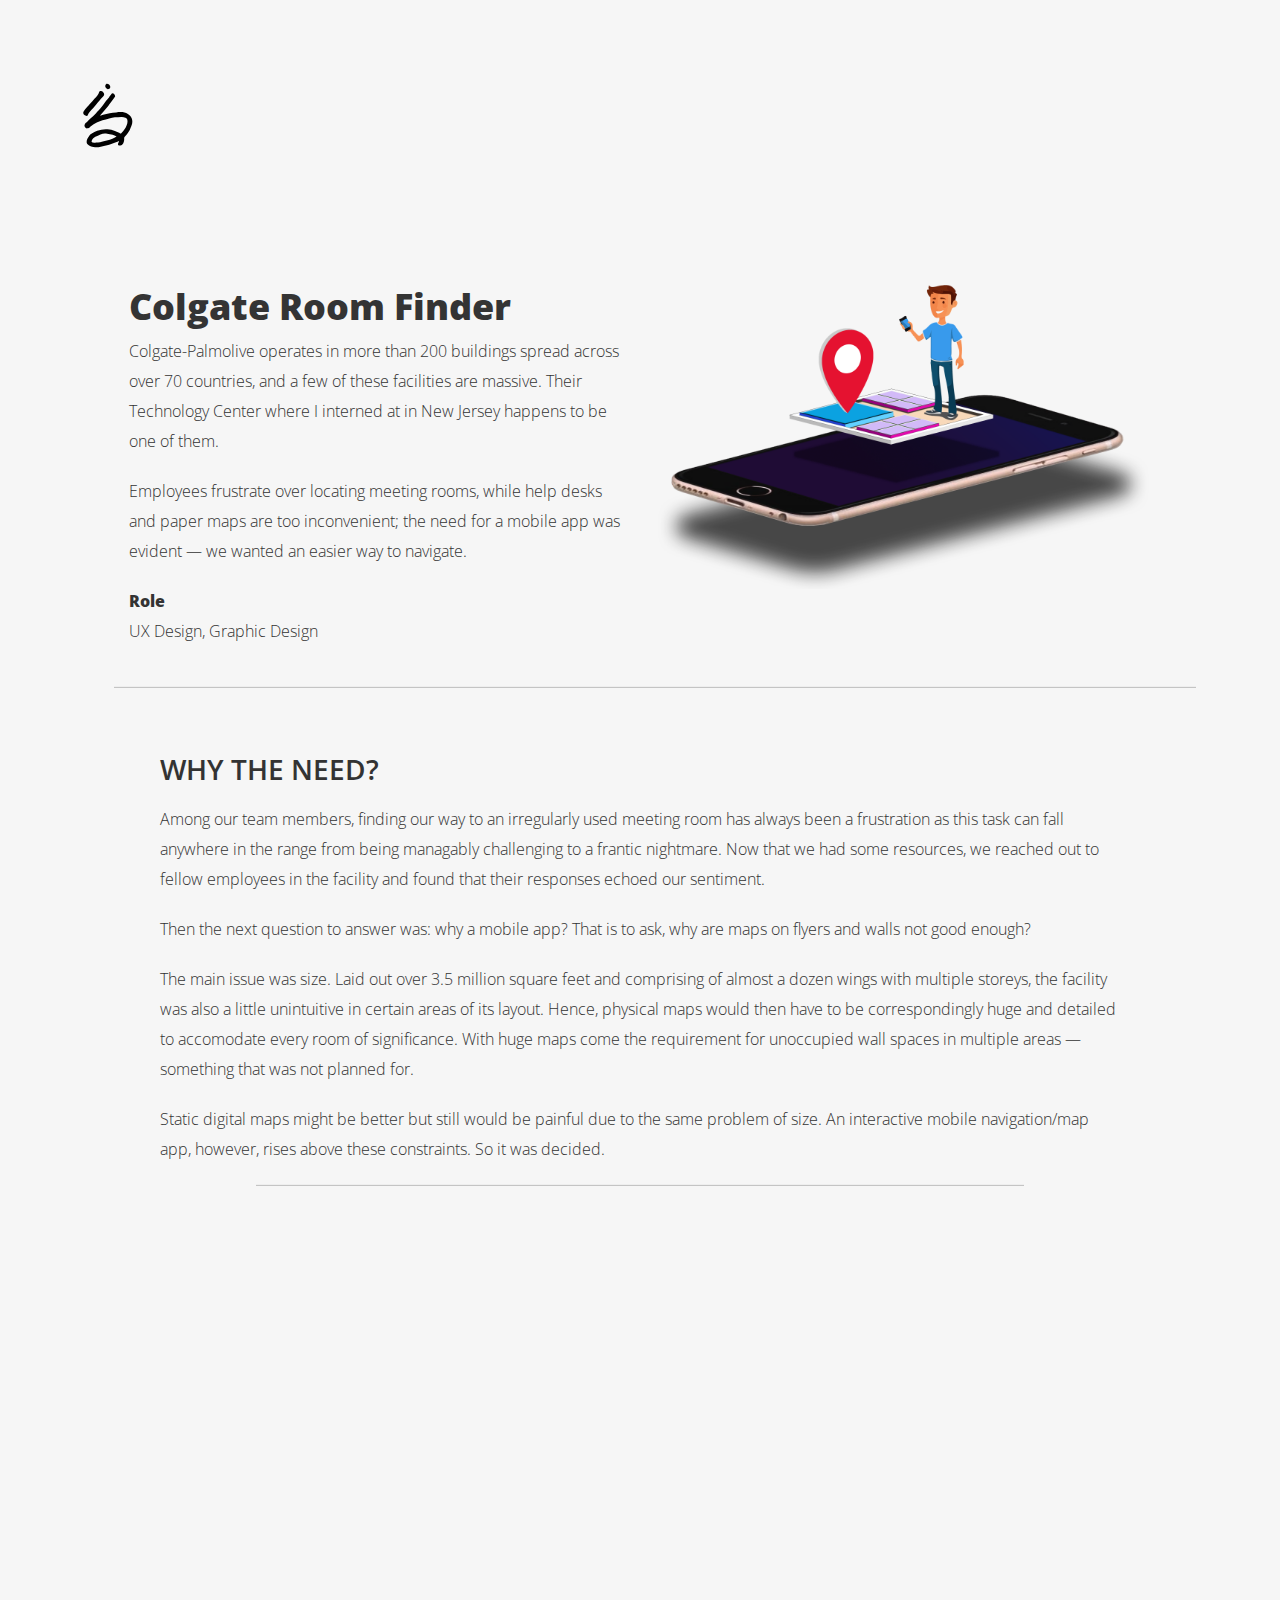
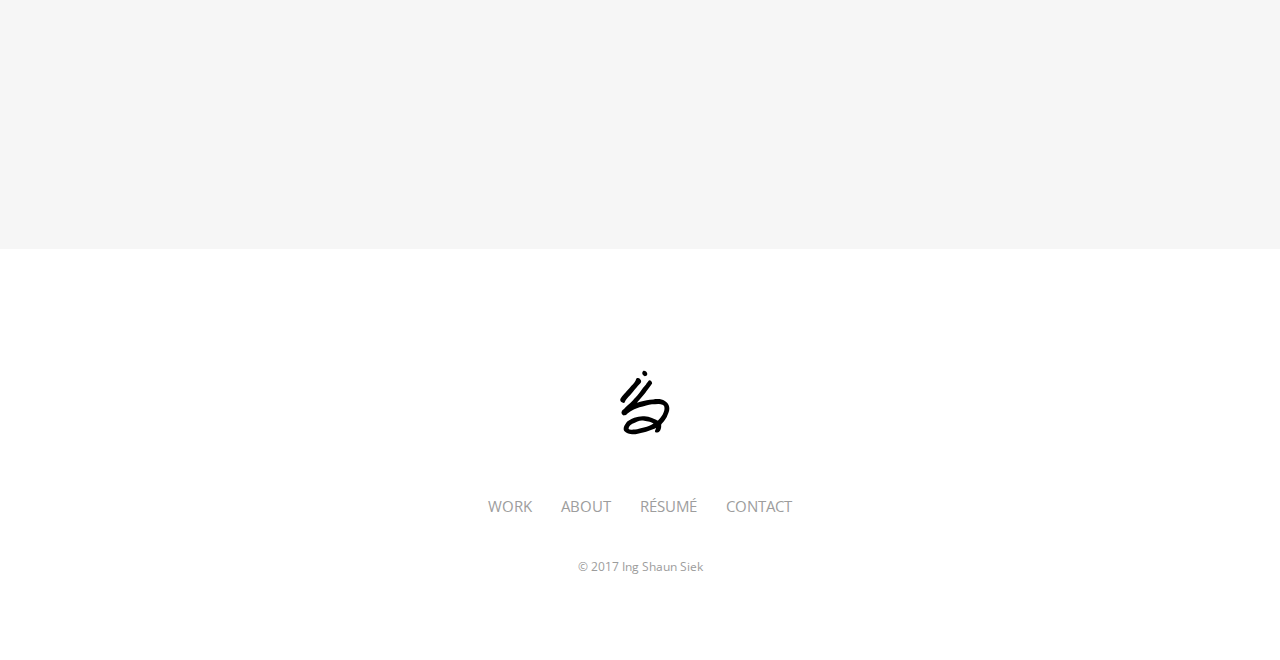
<file: colgate-room-finder/index.html>
<!DOCTYPE HTML>

 <html lang="en">

    <head>

    	<meta name="viewport" content="width=device-width, initial-scale=1, maximum-scale=1" />

        <meta charset="utf-8">

        <!-- Description, Keywords and Author -->

        <meta name="description" content="">

        <meta name="author" content="Ing Shaun Siek - ishaunsiek">

        

        <title>Colgate Room Finder</title>

		<link rel="shortcut icon" href="/images/favicon.ico" type="image/x-icon">



        <!-- style -->

        <link href="/css/style.css" rel="stylesheet" type="text/css">
		<link href="/css/siek.css" rel="stylesheet" type="text/css">

        <!-- style -->

        <!-- bootstrap -->

        <link href="/css/bootstrap.min.css" rel="stylesheet" type="text/css">

        <!-- responsive -->

        <link href="/css/responsive.css" rel="stylesheet" type="text/css">

		<!-- google font -->
		<link href="https://fonts.googleapis.com/css?family=Open+Sans:400,300,300italic,400italic,600,600italic,700,700italic,800,800italic" rel="stylesheet">

        <link href="/css/effects/set2.css" rel="stylesheet" type="text/css">

        <link href="/css/effects/normalize.css" rel="stylesheet" type="text/css">

        <link href="/css/effects/component.css"  rel="stylesheet" type="text/css" >

	</head>



    <body>

      	<!-- header -->
			<header role="header">

            	<div class="container">

                	<!-- logo -->

                    	<h1>

                        	<a href="/" title="Ing Shaun Siek - Portfolio">
								<svg version="1.1" id="Layer_1" xmlns="http://www.w3.org/2000/svg" xmlns:xlink="http://www.w3.org/1999/xlink" x="0px" y="0px"
								 width="50px" height="50px" viewBox="0 0 100 100" enable-background="new 0 0 100 100" xml:space="preserve">
							<g>
								<path id="logo" fill-rule="evenodd" clip-rule="evenodd" fill="#000000" d="M43.205,50.908
									c1.472-0.426,2.758-0.822,4.058-1.166c3.128-0.832,6.232-1.809,9.406-2.404c3.052-0.572,6.177-0.774,9.276-1.076
									c2.2-0.213,4.413-0.474,6.616-0.443c3.583,0.05,7.106,0.526,10.075,2.845c1.295,1.012,2.844,1.833,3.811,3.098
									c1.699,2.224,2.709,4.76,2.599,7.738c-0.079,2.091-0.389,4.02-1.245,5.922c-0.88,1.957-1.462,4.056-2.428,5.964
									c-0.913,1.806-2.148,3.449-3.254,5.158c-0.329,0.509-0.652,1.034-1.052,1.487c-1.038,1.18-2.17,2.282-3.151,3.505
									c-0.354,0.441-0.584,1.157-0.533,1.718c0.308,3.355-0.37,6.407-2.598,8.997c-0.908,1.056-2.17,1.467-3.546,1.337
									c-0.727-0.068-1.623-0.106-2.114-0.534c-0.971-0.847-0.49-1.987-0.101-3.005c0.349-0.907,0.738-1.798,1.109-2.696
									c-0.103-0.07-0.205-0.14-0.308-0.21c-0.729,0.389-1.427,0.857-2.192,1.15c-3.878,1.482-7.706,3.148-11.682,4.307
									c-3.936,1.146-8.034,1.723-12.043,2.627c-3.371,0.76-6.766,1.066-10.16,0.433c-2.991-0.558-6.004-1.294-8.271-3.515
									c-0.939-0.92-1.667-2.067-1.7-3.578c-0.068-3.083,1.462-5.474,3.117-7.83c0.75-1.067,1.543-2.116,2.425-3.073
									c0.482-0.523,1.174-0.863,1.796-1.245c2.479-1.522,4.998-2.95,7.743-3.973c4.767-1.775,9.698-2.483,14.732-2.126
									c3.646,0.259,7.225,1.055,10.608,2.543c1.655,0.728,3.34,1.389,4.995,2.115c0.69,0.305,1.468,0.573,1.98,1.084
									c1.015,1.008,1.693,0.371,2.357-0.316c1.081-1.118,2.259-2.189,3.118-3.466c2.074-3.083,4.103-6.183,5.063-9.89
									c0.482-1.863,0.612-3.58,0.231-5.446c-0.35-1.705-1.52-2.589-2.898-3.177c-1.857-0.795-3.818-1.173-5.896-1.002
									c-2.956,0.243-5.943,0.166-8.884,0.511c-2.782,0.326-5.546,0.918-8.272,1.581c-3.202,0.779-6.378,1.688-9.522,2.679
									c-2.523,0.794-5.036,1.67-7.449,2.743c-1.843,0.82-3.563,1.946-5.263,3.051c-1.664,1.081-3.233,2.307-4.843,3.469
									c-0.031,0.022-0.063,0.052-0.079,0.085c-0.888,1.785-2.593,1.957-4.278,2.177c-0.152,0.02-0.296,0.121-0.446,0.127
									c-2.043,0.065-4.118-3.245-3.19-5.095c0.434-0.866,0.726-1.898,1.393-2.525c0.605-0.57,1.348-0.996,1.964-1.646
									c1.684-1.78,3.525-3.413,5.303-5.105c1.964-1.869,3.969-3.698,5.877-5.624c1.215-1.227,2.262-2.616,3.427-3.894
									c1.448-1.589,2.983-3.1,4.401-4.715c1.388-1.582,2.721-3.215,3.994-4.89c1.4-1.843,2.649-3.803,4.067-5.632
									c1.382-1.782,2.919-3.441,4.339-5.195c0.575-0.71,0.979-1.555,1.535-2.283c0.656-0.859,1.479-1.516,1.967-2.596
									c0.601-1.328,2.127-1.469,3.468-0.387c1.002,0.809,1.366,1.645,1.715,2.783c0.323,1.057-0.306,1.745-0.674,2.309
									c-1.62,2.484-3.447,4.833-5.22,7.217c-1.272,1.71-2.54,3.426-3.874,5.086c-2.201,2.736-4.438,5.443-6.694,8.133
									c-1.418,1.689-2.905,3.32-4.349,4.989C43.425,50.271,43.38,50.507,43.205,50.908z M66.558,80.797
									c-2.057-0.921-3.771-1.932-5.624-2.459c-2.597-0.737-5.276-1.263-7.955-1.607c-3.211-0.415-6.461-0.264-9.5,0.972
									c-2.482,1.01-4.935,2.155-7.248,3.503c-2.13,1.242-4.094,2.774-5.058,5.241c-0.666,1.707-0.473,2.387,1.324,2.701
									c1.611,0.282,3.283,0.381,4.918,0.314c1.859-0.074,3.719-0.356,5.556-0.67c1.748-0.299,3.472-0.732,5.197-1.148
									c2.914-0.701,5.877-1.262,8.71-2.209c2.522-0.844,4.904-2.111,7.328-3.234C64.925,81.867,65.575,81.39,66.558,80.797z"/>
								<path id="logo" fill-rule="evenodd" clip-rule="evenodd" fill="#000000" d="M18.958,46.324
									c0.097-0.333,0.124-0.711,0.304-0.992c1.521-2.368,3.159-4.643,5.135-6.672c1.259-1.293,2.333-2.766,3.559-4.093
									c1.289-1.395,2.7-2.677,3.986-4.076c1.037-1.126,1.956-2.361,2.943-3.534c1.5-1.781,3.049-3.524,4.512-5.335
									c1.116-1.38,2.087-2.861,2.374-4.679c0.037-0.233,0.13-0.515,0.296-0.662c1.354-1.196,4.069-0.812,5.092,0.69
									c0.433,0.636,1.051,1.2,1.296,1.897c0.625,1.781,0.349,3.3-1.143,4.753c-1.952,1.902-3.615,4.101-5.389,6.183
									c-1.509,1.771-2.988,3.569-4.505,5.334c-1.384,1.61-2.784,3.207-4.208,4.781c-1.825,2.018-3.781,3.926-5.487,6.039
									c-0.962,1.192-1.593,2.673-2.267,4.075c-0.502,1.045-0.966,1.752-2.272,1.017c-0.811-0.456-1.837-0.565-2.59-1.087
									C19.38,49.124,18.868,47.83,18.958,46.324z"/>
								<path id="logo" fill-rule="evenodd" clip-rule="evenodd" fill="#000000" d="M52.125,5.2740
									c1.551-0.125,2.93,0.308,4.039,1.419c1.424,1.43,2.27,4.22,0.186,5.657c-0.685,0.472-1.609,0.594-2.44,0.881
									c-1.214-1.066-3.187-1.567-3.436-3.438C50.253,8.139,50.468,6.401,52.125,5.274z"/>
							</g>
							</svg>
							</a>

                        </h1>

                    <!-- logo -->

                    <!-- nav -->
<!--
                    <nav role="header-nav" class="navy">
                        <ul>
                            <li><a href="" title="Work">Work</a></li>
                            <li class="nav-active"><a href="about.html" title="About">About</a></li>
                            <li><a href="blog.html" title="Blog">Blog</a></li>
                            <li><a href="contact.html" title="Contact">Contact</a></li>
                        </ul>
                    </nav>
-->


                </div>

            </header>

        <!-- header -->

        <!-- main -->

        <main role="main-inner-wrapper" class="container">

                <!-- work details -->

                	<div class="work-details">

                        <div class="row">

                        	<div class="col-xs-12 col-sm-12 col-md-6">

                            	<header role="work-title">

                                	<h2>Colgate Room Finder	</h2>

<!--                                    <a href="#">Visit online <i class="fa fa-external-link" aria-hidden="true"></i></a>-->
									<section>

										<p>
											Colgate-Palmolive operates in more than 200 buildings spread across over 70 countries, and a few of these facilities are massive. Their Technology Center where I interned at in New Jersey happens to be one of them.
										</p>
										<p>
											Employees frustrate over locating meeting rooms, while help desks and paper maps are too inconvenient; the need for a mobile app was evident &mdash; we wanted an easier way to navigate.
										</p>
                                    <p><strong>Role</strong><br/>

									UX Design, Graphic Design</p>

                                </section>

                                </header>

                            </div>
							
							<div class="col-xs-12 col-sm-12 col-md-6">
								<img src="/images/work/room-finder/maps-hero.png" alt="" class="img-responsive"/>
                            </div>
							<hr class="col-xs-12 long-bold">
                        </div>

                        <div class="clearfix"></div>

                        <div class="work-images grid">

                            <ul class="grid-lod effect-2" id="grid" style="margin-bottom:20px;">
								
 							<li class="work-text">
<!--									<hr class="short-bold">-->
									<p id="section-title">Why the need?</p>
									<p>Among our team members, finding our way to an irregularly used meeting room has always been a frustration as this task can fall anywhere in the range from being managably challenging to a frantic nightmare. Now that we had some resources, we reached out to fellow employees in the facility and found that their responses echoed our sentiment. </p>
									<p>Then the next question to answer was: why a mobile app? That is to ask, why are maps on flyers and walls not good enough?</p>
									<p>The main issue was size. Laid out over 3.5 million square feet and comprising of almost a dozen wings with multiple storeys, the facility was also a little unintuitive in certain areas of its layout. Hence, physical maps would then have to be correspondingly huge and detailed to accomodate every room of significance. With huge maps come the requirement for unoccupied wall spaces in multiple areas &mdash; something that was not planned for. </p><p>Static digital maps might be better but still would be painful due to the same problem of size. An interactive mobile navigation/map app, however, rises above these constraints. So it was decided.</p>
									<hr class="short-bold">
							</li>

							<li class="work-text">
<!--									<hr class="short-bold">-->
								<p id="section-title">What's the value?</p>
								<p>The value of the app was estimated as such: There are about 1000 employees in the facility. We assume each employee has one meeting in an infrequented room twice a month. Next, assume 50% would require around 10 minutes more to get to their room due to confusion and getting lost. That amounts to about 10000 minutes per month and <b>2000 hours lost annually</b>. This number jumps significantly if we take into account the domino effect of an overextended meeting and drop in productivity for the whole team due a key member's tardiness. This became the fundamental value proposition for the app.</p>
								<hr class="short-bold">
								</li>
<!--He had also been looking at the feasibility of a few ways to implement indoor navigation. Due to the size of the facility, using beacons (location transmitters) turned out to be very costly and thus unjustifiable.-->
                                <li class="work-text">
									
									<p id="section-title">Approach</p>
									<p>Basically, as a minimum viable product, the app has to allow users to search for a room, and then direct them to that room from their current location. As Colgate had recently migrated over to using Google Apps (G Suite), integration with Google Calendar was also included as a deliverable so users can select an event on their calendar for the event venue.</p>
									<p>Next, we sampled characteristics from our target audience and created a user persona which served as a point of reference for our designs. We also drafted out a user flow and with that, drew a set of low-fidelity wireframes and connected them to form a user journey.</p>
								</li>
								
								<li class="work-text">
									<div class="col-md-7" style="margin-bottom:50px">
										<p id="section-subtitle">User Persona</p>
										<img src="/images/work/room-finder/room-finder-persona.jpg" alt="" class="img-responsive"/>
									</div>
									<div class="col-md-5" style="margin-bottom:50px">
										<p id="section-subtitle">User Flow</p>
										<img src="/images/work/room-finder/cpmaps-user-flow.png" alt="" class="img-responsive"/>
									</div>		
									<div class="col-xs-12">
										<p id="section-subtitle">User Journey</p>
										<img src="/images/work/room-finder/cpmaps-user-journey.png" alt="" class="img-responsive" style="margin-bottom:25px;"/>
									</div>
									<hr class="short-bold">
								</li>
								
								<li class="work-text">
									<p id="section-title">Usability Testing</p>
									<p>A month and a half into design and development, we decided to conduct our first official usability tests with the prototype. I drafted out a test script and recorded our findings. After collecting and sorting user feedback, I plotted a graph with sticky notes:
									</p>
									<div class="col-xs-12">
										<img src="/images/work/room-finder/cpmaps-plot.png" alt="" class="img-responsive col-md-10 col-md-offset-1" style="margin-bottom:25px;"/>
									</div>
									<hr class="short-bold">
								</li>
								<li class="work-text">
									<p id="section-title">Analysis &amp; Solutions</p>
									<p>The items on the chart above can be separated into a few groups:</p>
									<p>&bull; Technical issues: expiration of Google token <br> &bull; Issues that involve other departments: searching by person name <br> &bull; Issues that have a clear-cut solution: adding more room aliases, resetting map orientation, double-tapping to zoom, etc.</p>
									<p>I did not focus on solving the above issues due to their stated natures, and instead I directed my attention to what's left. </p>
									<p>These were issues that required more thought and they happen to be items in the bottom-right quadrant, i.e. items that provide considerable value to the user and could be reasonably be implemented in the following weeks: </p>
								</li>
								<li class="work-text">
									<div class="col-xs-12" style="margin-bottom:30px">
										<img style="border-radius:200px" src="/images/work/room-finder/cpmaps-calendar-icon.png" alt="" class="img-responsive col-md-8 col-md-offset-2"/>
									</div>
									<p id="section-subtitle">Google Calendar icon</p>
									<p>One thing that was surprising was that users did not realize what the calendar icon represented. One who did thought it was just an in-app calendar that has nothing to do with Google Calendar.</p>
									<p>As integration with Google Calendar is a key feature of the app, I attempted a redesign that resembles Google's Calendar icon, hoping to cash in on users' familiarity with it. Among our users, the new icon was more effective in conveying 'Google Calendar.'</p>
								</li>
								<li class="work-text">
									<div class="col-md-4">
										<img src="/images/work/room-finder/locate-yourself-1.png" alt="" class="img-responsive2"/>
									</div>
									<div class="col-md-4">
										<img src="/images/work/room-finder/locate-yourself-2.png" alt="" class="img-responsive"/>
									</div>
									<div class="col-md-4">
										<img style="width:96%" src="/images/work/room-finder/locate-yourself-3.png" alt="" class="img-responsive"/>
									</div>
								</li>
								<li class="work-text">
								<p id="section-subtitle">Self-location</p>
								<p>As location services were extremely inconsistent indoors and beacons were impractical, the simplest solution that we could think of was to have users locate themselves. They would search for their room/cubicle number or drop a location pin on the map.</p>
								<p>After sketching a set of wireframes, I proceeded to make a high-fidelity prototype for this particular interaction. As my time at Colgate was drawing to an end, formal user interviews could not be carried out, but from surveying a few co-workers, I received positive feedback.</p>
								</li>
								<li class="work-text">
									<div class="col-xs-12">
										<img src="/images/work/room-finder/cpmaps-bluedot-icon.png" alt="" class="img-responsive col-md-8 col-md-offset-2"/>
									</div>
									<p id="section-subtitle">The blue dot</p>
									<p>One other thing I worked on was the blue dot that indicates the user's location because it was apparent from user interviews that they wanted to orient themselves on the map. In my first attempt, I placed a white location services icon in the center of the blue dot. This however, is too similar to the navigate floating button on the app. Hence, I decided to mimic Google Maps' oriented blue dot instead.</p>
<!--									<p>Before I left Colgate, I created a few assets that could indicate orientation to replace the plain blue dot. I handed these to the developer. </p>-->
								</li>
								
<!--
								<li><hr class="short-bold"><img src="/images/work/brof/brof-landing-after.png" alt="" class="img-responsive"/></li>

                                <li><img src="/images/work/brof/brof-dashboard-after.png" alt="" class="img-responsive"/></li>
-->
								<li class="work-text">
									<hr class="long-bold">
									<div class="conclusion-div">
										<p id="section-title">What's next?</p>
										<p>Though this project was initiated primarily to explore the potential use of indoor navigation at Colgate facilites, it evidently evolved into a product that provides significant value to employees and visitors alike.</p>
										<p>I see great potential in the future of this app. For example, it could be enhanced to include functionalities like providing emergency evacuation and visitor orientation routes, booking rooms, locating parking spaces and the closest equipments such as defibrillators, fire extinguishers, printers, and more.</p>
<!--										<p>Overall, this project was extremely challenging and rewarding, mainly due to the fact that I had almost no experience with UX prior to working on this mobile application. It pushed me to spend hours upon hours reading articles, listening to podcasts, and watching tutorial videos to compensate. My manager and colleagues were kind and very forgiving of me being an amateur, but at the same time provided me with a great environment and exposure to kickstart my journey into UX design.</p>-->
									</div>		
								</li>


                            </ul>

                        </div>

                        

                    </div>

                <!-- work details -->

        </main>

    	<!-- main -->

        <!-- footer -->

        <footer role="footer">
            <!-- logo -->
                <h1>
                    <a href="/" title="Ing Shaun Siek - Portfolio"><svg version="1.1" id="Layer_1" xmlns="http://www.w3.org/2000/svg" xmlns:xlink="http://www.w3.org/1999/xlink" x="0px" y="0px"
								 width="50px" height="50px" viewBox="0 0 100 100" enable-background="new 0 0 100 100" xml:space="preserve">
							<g>
								<path id="logo" fill-rule="evenodd" clip-rule="evenodd" fill="#000000" d="M43.205,50.908
									c1.472-0.426,2.758-0.822,4.058-1.166c3.128-0.832,6.232-1.809,9.406-2.404c3.052-0.572,6.177-0.774,9.276-1.076
									c2.2-0.213,4.413-0.474,6.616-0.443c3.583,0.05,7.106,0.526,10.075,2.845c1.295,1.012,2.844,1.833,3.811,3.098
									c1.699,2.224,2.709,4.76,2.599,7.738c-0.079,2.091-0.389,4.02-1.245,5.922c-0.88,1.957-1.462,4.056-2.428,5.964
									c-0.913,1.806-2.148,3.449-3.254,5.158c-0.329,0.509-0.652,1.034-1.052,1.487c-1.038,1.18-2.17,2.282-3.151,3.505
									c-0.354,0.441-0.584,1.157-0.533,1.718c0.308,3.355-0.37,6.407-2.598,8.997c-0.908,1.056-2.17,1.467-3.546,1.337
									c-0.727-0.068-1.623-0.106-2.114-0.534c-0.971-0.847-0.49-1.987-0.101-3.005c0.349-0.907,0.738-1.798,1.109-2.696
									c-0.103-0.07-0.205-0.14-0.308-0.21c-0.729,0.389-1.427,0.857-2.192,1.15c-3.878,1.482-7.706,3.148-11.682,4.307
									c-3.936,1.146-8.034,1.723-12.043,2.627c-3.371,0.76-6.766,1.066-10.16,0.433c-2.991-0.558-6.004-1.294-8.271-3.515
									c-0.939-0.92-1.667-2.067-1.7-3.578c-0.068-3.083,1.462-5.474,3.117-7.83c0.75-1.067,1.543-2.116,2.425-3.073
									c0.482-0.523,1.174-0.863,1.796-1.245c2.479-1.522,4.998-2.95,7.743-3.973c4.767-1.775,9.698-2.483,14.732-2.126
									c3.646,0.259,7.225,1.055,10.608,2.543c1.655,0.728,3.34,1.389,4.995,2.115c0.69,0.305,1.468,0.573,1.98,1.084
									c1.015,1.008,1.693,0.371,2.357-0.316c1.081-1.118,2.259-2.189,3.118-3.466c2.074-3.083,4.103-6.183,5.063-9.89
									c0.482-1.863,0.612-3.58,0.231-5.446c-0.35-1.705-1.52-2.589-2.898-3.177c-1.857-0.795-3.818-1.173-5.896-1.002
									c-2.956,0.243-5.943,0.166-8.884,0.511c-2.782,0.326-5.546,0.918-8.272,1.581c-3.202,0.779-6.378,1.688-9.522,2.679
									c-2.523,0.794-5.036,1.67-7.449,2.743c-1.843,0.82-3.563,1.946-5.263,3.051c-1.664,1.081-3.233,2.307-4.843,3.469
									c-0.031,0.022-0.063,0.052-0.079,0.085c-0.888,1.785-2.593,1.957-4.278,2.177c-0.152,0.02-0.296,0.121-0.446,0.127
									c-2.043,0.065-4.118-3.245-3.19-5.095c0.434-0.866,0.726-1.898,1.393-2.525c0.605-0.57,1.348-0.996,1.964-1.646
									c1.684-1.78,3.525-3.413,5.303-5.105c1.964-1.869,3.969-3.698,5.877-5.624c1.215-1.227,2.262-2.616,3.427-3.894
									c1.448-1.589,2.983-3.1,4.401-4.715c1.388-1.582,2.721-3.215,3.994-4.89c1.4-1.843,2.649-3.803,4.067-5.632
									c1.382-1.782,2.919-3.441,4.339-5.195c0.575-0.71,0.979-1.555,1.535-2.283c0.656-0.859,1.479-1.516,1.967-2.596
									c0.601-1.328,2.127-1.469,3.468-0.387c1.002,0.809,1.366,1.645,1.715,2.783c0.323,1.057-0.306,1.745-0.674,2.309
									c-1.62,2.484-3.447,4.833-5.22,7.217c-1.272,1.71-2.54,3.426-3.874,5.086c-2.201,2.736-4.438,5.443-6.694,8.133
									c-1.418,1.689-2.905,3.32-4.349,4.989C43.425,50.271,43.38,50.507,43.205,50.908z M66.558,80.797
									c-2.057-0.921-3.771-1.932-5.624-2.459c-2.597-0.737-5.276-1.263-7.955-1.607c-3.211-0.415-6.461-0.264-9.5,0.972
									c-2.482,1.01-4.935,2.155-7.248,3.503c-2.13,1.242-4.094,2.774-5.058,5.241c-0.666,1.707-0.473,2.387,1.324,2.701
									c1.611,0.282,3.283,0.381,4.918,0.314c1.859-0.074,3.719-0.356,5.556-0.67c1.748-0.299,3.472-0.732,5.197-1.148
									c2.914-0.701,5.877-1.262,8.71-2.209c2.522-0.844,4.904-2.111,7.328-3.234C64.925,81.867,65.575,81.39,66.558,80.797z"/>
								<path id="logo" fill-rule="evenodd" clip-rule="evenodd" fill="#000000" d="M18.958,46.324
									c0.097-0.333,0.124-0.711,0.304-0.992c1.521-2.368,3.159-4.643,5.135-6.672c1.259-1.293,2.333-2.766,3.559-4.093
									c1.289-1.395,2.7-2.677,3.986-4.076c1.037-1.126,1.956-2.361,2.943-3.534c1.5-1.781,3.049-3.524,4.512-5.335
									c1.116-1.38,2.087-2.861,2.374-4.679c0.037-0.233,0.13-0.515,0.296-0.662c1.354-1.196,4.069-0.812,5.092,0.69
									c0.433,0.636,1.051,1.2,1.296,1.897c0.625,1.781,0.349,3.3-1.143,4.753c-1.952,1.902-3.615,4.101-5.389,6.183
									c-1.509,1.771-2.988,3.569-4.505,5.334c-1.384,1.61-2.784,3.207-4.208,4.781c-1.825,2.018-3.781,3.926-5.487,6.039
									c-0.962,1.192-1.593,2.673-2.267,4.075c-0.502,1.045-0.966,1.752-2.272,1.017c-0.811-0.456-1.837-0.565-2.59-1.087
									C19.38,49.124,18.868,47.83,18.958,46.324z"/>
								<path id="logo" fill-rule="evenodd" clip-rule="evenodd" fill="#000000" d="M52.125,5.2740
									c1.551-0.125,2.93,0.308,4.039,1.419c1.424,1.43,2.27,4.22,0.186,5.657c-0.685,0.472-1.609,0.594-2.44,0.881
									c-1.214-1.066-3.187-1.567-3.436-3.438C50.253,8.139,50.468,6.401,52.125,5.274z"/>
							</g>
							</svg>
					</a>
                </h1>
            <!-- logo -->
	
            <!-- nav -->
            <nav role="footer-nav">
            	<ul>
                	<li><a href="/#work" title="Work">Work</a></li>
                    <li><a href="/#about" title="About">About</a></li>
					<li><a href="/Ing-Shaun-Siek_Resume.pdf" title="Resume" target="_blank">R&eacute;sum&eacute;</a></li>
					<li><a href="/#contact" title="Contact">Contact</a></li>
                </ul>
            </nav>
            <p class="copy-right">&copy; 2017 Ing Shaun Siek</p>
        </footer>

        <!-- footer -->

    

        <!-- jQuery (necessary for Bootstrap's JavaScript plugins) -->

        <script src="/js/jquery.min.js" type="text/javascript"></script>

        <!-- custom -->

		<script src="/js/nav.js" type="text/javascript"></script>

        <script src="/js/custom.js" type="text/javascript"></script>

        <!-- Include all compiled plugins (below), or include individual files as needed -->

        <script src="/js/bootstrap.min.js" type="text/javascript"></script>

        <script src="/js/effects/masonry.pkgd.min.js"  type="text/javascript"></script>

		<script src="/js/effects/imagesloaded.js"  type="text/javascript"></script>

		<script src="/js/effects/classie.js"  type="text/javascript"></script>

		<script src="/js/effects/AnimOnScroll.js"  type="text/javascript"></script>

        <script src="/js/effects/modernizr.custom.js"></script>

        <!-- jquery.countdown -->

        <script src="/js/html5shiv.js" type="text/javascript"></script>

    </body>

</html>
</file>
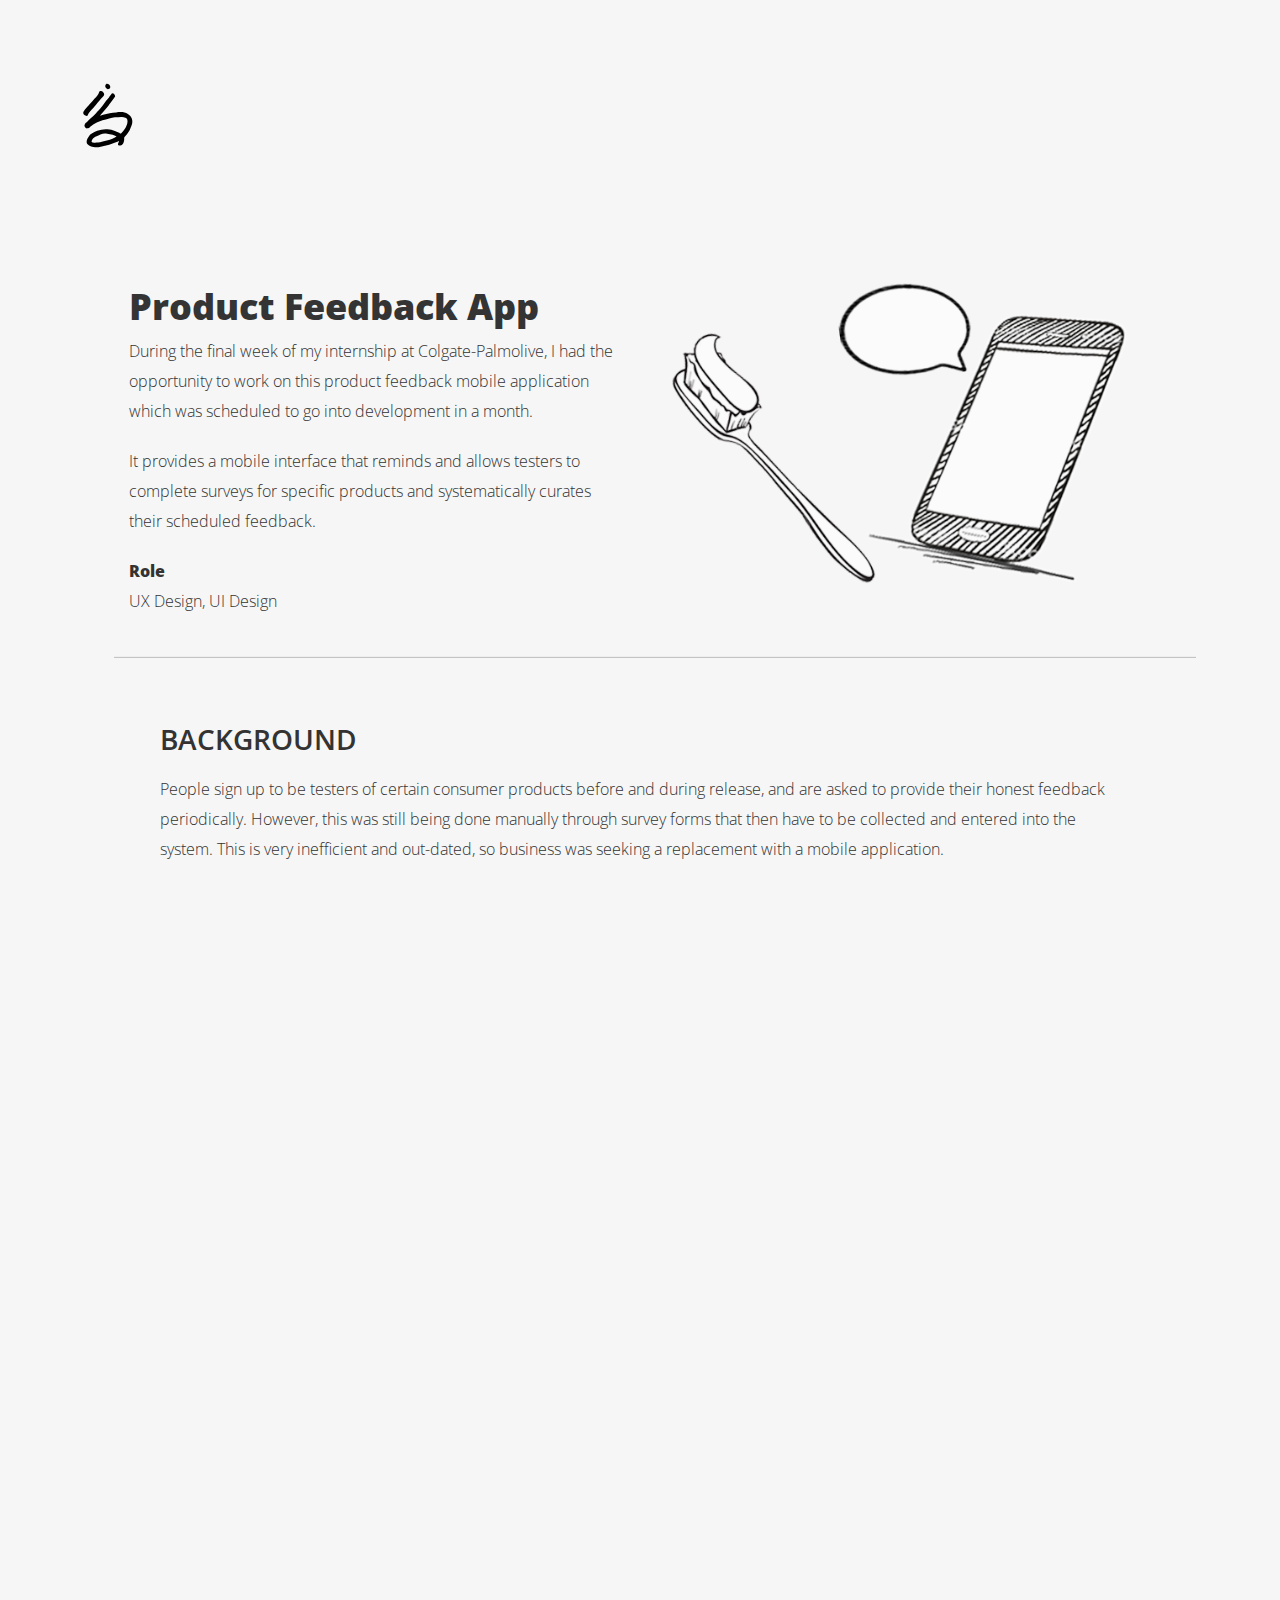
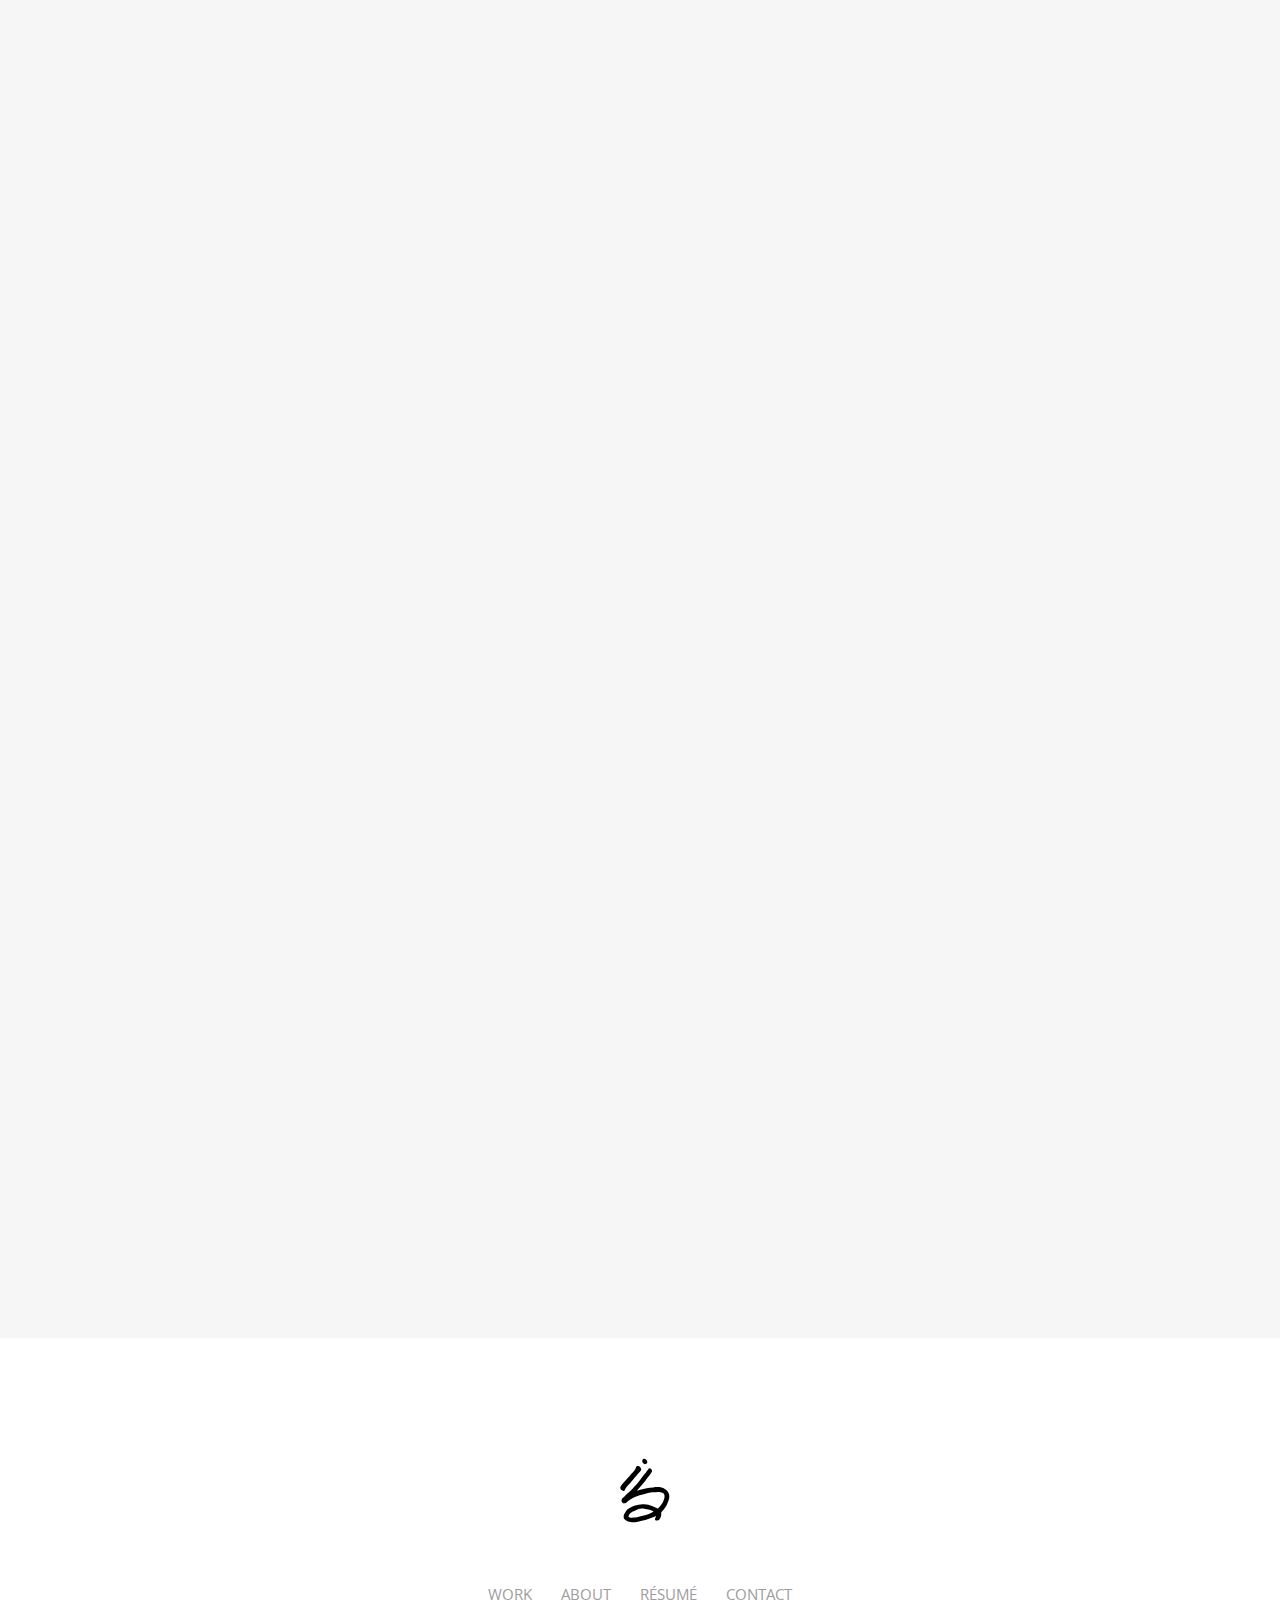
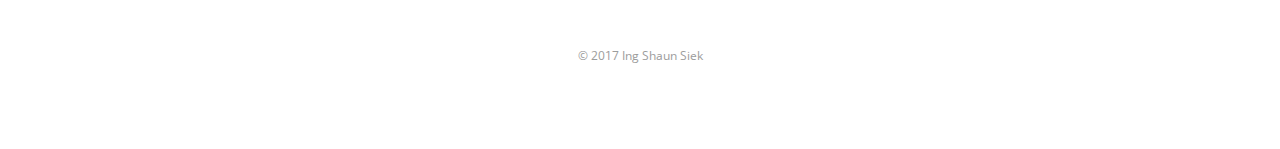
<file: product-feedback-app/index.html>
<!DOCTYPE HTML>

 <html lang="en">

    <head>

    	<meta name="viewport" content="width=device-width, initial-scale=1, maximum-scale=1" />

        <meta charset="utf-8">

        <!-- Description, Keywords and Author -->

        <meta name="description" content="">

        <meta name="author" content="Ing Shaun Siek - ishaunsiek">

        

        <title>Product Feedback App</title>

		<link rel="shortcut icon" href="/images/favicon.ico" type="image/x-icon">



        <!-- style -->

        <link href="/css/style.css" rel="stylesheet" type="text/css">
		<link href="/css/siek.css" rel="stylesheet" type="text/css">

        <!-- style -->

        <!-- bootstrap -->

        <link href="/css/bootstrap.min.css" rel="stylesheet" type="text/css">

        <!-- responsive -->

        <link href="/css/responsive.css" rel="stylesheet" type="text/css">

		<!-- google font -->
		<link href="https://fonts.googleapis.com/css?family=Open+Sans:400,300,300italic,400italic,600,600italic,700,700italic,800,800italic" rel="stylesheet">

        <link href="/css/effects/set2.css" rel="stylesheet" type="text/css">

        <link href="/css/effects/normalize.css" rel="stylesheet" type="text/css">

        <link href="/css/effects/component.css"  rel="stylesheet" type="text/css" >

	</head>



    <body>

      	<!-- header -->
			<header role="header">

            	<div class="container">

                	<!-- logo -->

                    	<h1>

                        	<a href="/" title="Ing Shaun Siek - Portfolio">
								<svg version="1.1" id="Layer_1" xmlns="http://www.w3.org/2000/svg" xmlns:xlink="http://www.w3.org/1999/xlink" x="0px" y="0px"
								 width="50px" height="50px" viewBox="0 0 100 100" enable-background="new 0 0 100 100" xml:space="preserve">
							<g>
								<path id="logo" fill-rule="evenodd" clip-rule="evenodd" fill="#000000" d="M43.205,50.908
									c1.472-0.426,2.758-0.822,4.058-1.166c3.128-0.832,6.232-1.809,9.406-2.404c3.052-0.572,6.177-0.774,9.276-1.076
									c2.2-0.213,4.413-0.474,6.616-0.443c3.583,0.05,7.106,0.526,10.075,2.845c1.295,1.012,2.844,1.833,3.811,3.098
									c1.699,2.224,2.709,4.76,2.599,7.738c-0.079,2.091-0.389,4.02-1.245,5.922c-0.88,1.957-1.462,4.056-2.428,5.964
									c-0.913,1.806-2.148,3.449-3.254,5.158c-0.329,0.509-0.652,1.034-1.052,1.487c-1.038,1.18-2.17,2.282-3.151,3.505
									c-0.354,0.441-0.584,1.157-0.533,1.718c0.308,3.355-0.37,6.407-2.598,8.997c-0.908,1.056-2.17,1.467-3.546,1.337
									c-0.727-0.068-1.623-0.106-2.114-0.534c-0.971-0.847-0.49-1.987-0.101-3.005c0.349-0.907,0.738-1.798,1.109-2.696
									c-0.103-0.07-0.205-0.14-0.308-0.21c-0.729,0.389-1.427,0.857-2.192,1.15c-3.878,1.482-7.706,3.148-11.682,4.307
									c-3.936,1.146-8.034,1.723-12.043,2.627c-3.371,0.76-6.766,1.066-10.16,0.433c-2.991-0.558-6.004-1.294-8.271-3.515
									c-0.939-0.92-1.667-2.067-1.7-3.578c-0.068-3.083,1.462-5.474,3.117-7.83c0.75-1.067,1.543-2.116,2.425-3.073
									c0.482-0.523,1.174-0.863,1.796-1.245c2.479-1.522,4.998-2.95,7.743-3.973c4.767-1.775,9.698-2.483,14.732-2.126
									c3.646,0.259,7.225,1.055,10.608,2.543c1.655,0.728,3.34,1.389,4.995,2.115c0.69,0.305,1.468,0.573,1.98,1.084
									c1.015,1.008,1.693,0.371,2.357-0.316c1.081-1.118,2.259-2.189,3.118-3.466c2.074-3.083,4.103-6.183,5.063-9.89
									c0.482-1.863,0.612-3.58,0.231-5.446c-0.35-1.705-1.52-2.589-2.898-3.177c-1.857-0.795-3.818-1.173-5.896-1.002
									c-2.956,0.243-5.943,0.166-8.884,0.511c-2.782,0.326-5.546,0.918-8.272,1.581c-3.202,0.779-6.378,1.688-9.522,2.679
									c-2.523,0.794-5.036,1.67-7.449,2.743c-1.843,0.82-3.563,1.946-5.263,3.051c-1.664,1.081-3.233,2.307-4.843,3.469
									c-0.031,0.022-0.063,0.052-0.079,0.085c-0.888,1.785-2.593,1.957-4.278,2.177c-0.152,0.02-0.296,0.121-0.446,0.127
									c-2.043,0.065-4.118-3.245-3.19-5.095c0.434-0.866,0.726-1.898,1.393-2.525c0.605-0.57,1.348-0.996,1.964-1.646
									c1.684-1.78,3.525-3.413,5.303-5.105c1.964-1.869,3.969-3.698,5.877-5.624c1.215-1.227,2.262-2.616,3.427-3.894
									c1.448-1.589,2.983-3.1,4.401-4.715c1.388-1.582,2.721-3.215,3.994-4.89c1.4-1.843,2.649-3.803,4.067-5.632
									c1.382-1.782,2.919-3.441,4.339-5.195c0.575-0.71,0.979-1.555,1.535-2.283c0.656-0.859,1.479-1.516,1.967-2.596
									c0.601-1.328,2.127-1.469,3.468-0.387c1.002,0.809,1.366,1.645,1.715,2.783c0.323,1.057-0.306,1.745-0.674,2.309
									c-1.62,2.484-3.447,4.833-5.22,7.217c-1.272,1.71-2.54,3.426-3.874,5.086c-2.201,2.736-4.438,5.443-6.694,8.133
									c-1.418,1.689-2.905,3.32-4.349,4.989C43.425,50.271,43.38,50.507,43.205,50.908z M66.558,80.797
									c-2.057-0.921-3.771-1.932-5.624-2.459c-2.597-0.737-5.276-1.263-7.955-1.607c-3.211-0.415-6.461-0.264-9.5,0.972
									c-2.482,1.01-4.935,2.155-7.248,3.503c-2.13,1.242-4.094,2.774-5.058,5.241c-0.666,1.707-0.473,2.387,1.324,2.701
									c1.611,0.282,3.283,0.381,4.918,0.314c1.859-0.074,3.719-0.356,5.556-0.67c1.748-0.299,3.472-0.732,5.197-1.148
									c2.914-0.701,5.877-1.262,8.71-2.209c2.522-0.844,4.904-2.111,7.328-3.234C64.925,81.867,65.575,81.39,66.558,80.797z"/>
								<path id="logo" fill-rule="evenodd" clip-rule="evenodd" fill="#000000" d="M18.958,46.324
									c0.097-0.333,0.124-0.711,0.304-0.992c1.521-2.368,3.159-4.643,5.135-6.672c1.259-1.293,2.333-2.766,3.559-4.093
									c1.289-1.395,2.7-2.677,3.986-4.076c1.037-1.126,1.956-2.361,2.943-3.534c1.5-1.781,3.049-3.524,4.512-5.335
									c1.116-1.38,2.087-2.861,2.374-4.679c0.037-0.233,0.13-0.515,0.296-0.662c1.354-1.196,4.069-0.812,5.092,0.69
									c0.433,0.636,1.051,1.2,1.296,1.897c0.625,1.781,0.349,3.3-1.143,4.753c-1.952,1.902-3.615,4.101-5.389,6.183
									c-1.509,1.771-2.988,3.569-4.505,5.334c-1.384,1.61-2.784,3.207-4.208,4.781c-1.825,2.018-3.781,3.926-5.487,6.039
									c-0.962,1.192-1.593,2.673-2.267,4.075c-0.502,1.045-0.966,1.752-2.272,1.017c-0.811-0.456-1.837-0.565-2.59-1.087
									C19.38,49.124,18.868,47.83,18.958,46.324z"/>
								<path id="logo" fill-rule="evenodd" clip-rule="evenodd" fill="#000000" d="M52.125,5.2740
									c1.551-0.125,2.93,0.308,4.039,1.419c1.424,1.43,2.27,4.22,0.186,5.657c-0.685,0.472-1.609,0.594-2.44,0.881
									c-1.214-1.066-3.187-1.567-3.436-3.438C50.253,8.139,50.468,6.401,52.125,5.274z"/>
							</g>
							</svg>
							</a>

                        </h1>

                    <!-- logo -->

                    <!-- nav -->
<!--
                    <nav role="header-nav" class="navy">
                        <ul>
                            <li><a href="" title="Work">Work</a></li>
                            <li class="nav-active"><a href="about.html" title="About">About</a></li>
                            <li><a href="blog.html" title="Blog">Blog</a></li>
                            <li><a href="contact.html" title="Contact">Contact</a></li>
                        </ul>
                    </nav>
-->


                </div>

            </header>

        <!-- header -->

        <!-- main -->

        <main role="main-inner-wrapper" class="container">

                <!-- work details -->

                	<div class="work-details">

                        <div class="row">

                        	<div class="col-xs-12 col-sm-12 col-md-6">

                            	<header role="work-title">

                                	<h2>Product Feedback App</h2>

<!--                                    <a href="#">Visit online <i class="fa fa-external-link" aria-hidden="true"></i></a>-->
									<section>

										<p>
											During the final week of my internship at Colgate-Palmolive, I had the opportunity to work on this product feedback mobile application which was scheduled to go into development in a month.
										</p>
										<p>It provides a mobile interface that reminds and allows testers to complete surveys for specific products and systematically curates their scheduled feedback.</p>
                                    <p><strong>Role</strong><br/>

									UX Design, UI Design</p>

                                </section>

                                </header>

                            </div>
							
							<div class="col-xs-12 col-sm-12 col-md-6">
								<img src="/images/work/product-feedback/product-feedback-hero.png" alt="" class="img-responsive"/>
                            </div>
							<hr class="col-xs-12 long-bold">
                        </div>

                        <div class="clearfix"></div>

                        <div class="work-images grid">

                            <ul class="grid-lod effect-2" id="grid" style="margin-bottom:20px;">
								
								<li class="work-text">
									<div>
										<p id="section-title">Background</p>
										<p>People sign up to be testers of certain consumer products before and during release, and are asked to provide their honest feedback periodically. However, this was still being done manually through survey forms that then have to be collected and entered into the system. This is very inefficient and out-dated, so business was seeking a replacement with a mobile application.</p>
									</div>		
								</li>
<!--He had also been looking at the feasibility of a few ways to implement indoor navigation. Due to the size of the facility, using beacons (location transmitters) turned out to be very costly and thus unjustifiable.-->
                                <li class="work-text">
									<hr class="short-bold">
									<p id="section-title">Approach</p>
									<p>I decided to tackle the most important part of this app first: the survey. After sifting through the survey forms, I noticed that questions generally fall into one of four types: binary questions, scale-type questions, multiple-choice questions, and open ended questions. Most questions also accepted 'Not Applicable' as a response.</p>
									<p>Binary questions are simple questions with two answers at opposite extremes. Scale-type questions are like binary questions, but with an additional 5-7 intermediate options between the extremes; they also occur substantially more often than the others. Multiple-choice questions are questions with multiple options for responses that do not  lie on a spectrum. Open-ended questions allow testers to freely express their thoughts.</p>
									<p>I decided to start my research by looking at similar mobile survey apps such as SurveyMonkey, OpinionMeter, LoopSurvey, and Google Forms, and took note of elements that would bolster the usabilty of this application.</p>
								</li>
								<li class="work-text">
									<hr class="short-bold">
									<p id="section-title">Question &amp; Response Design</p>
									<div class="col-sm-12 btm-margin">
										<img src="/images/work/product-feedback/product-feedback-binaryq.jpg" alt="" class="img-responsive col-md-8 col-md-offset-2"/>
									</div>
									<p id="section-subtitle">Binary questions</p>
									<p>For binary questions, two simple buttons were used to display the options side by side. At most one of these can be selected at any time.</p>
								</li>
								<li class="work-text">
									<div class="col-sm-12 btm-margin">
										<img src="/images/work/product-feedback/product-feedback-scale.jpg" alt="" class="img-responsive col-md-8 col-md-offset-2"/>
									</div>
									<p id="section-subtitle">Scale-type questions</p>
									<p>It was challenging coming up with a design for these type of questions mainly because for each question, there are about 7-10 options and the labels for their options can be rather long. In the end, I decided to go with a sliding Likert scale and place a label under it.</p>
								</li>
								<li class="work-text">
									<div class="col-sm-12 btm-margin">
										<img src="/images/work/product-feedback/product-feedback-multi-box.jpg" alt="" class="img-responsive col-md-8 col-md-offset-2"/>
									</div>
									<div class="col-sm-12 btm-margin">
										<img src="/images/work/product-feedback/product-feedback-multi-radio.jpg" alt="" class="img-responsive col-md-8 col-md-offset-2"/>
									</div>
									<p id="section-subtitle">Multiple-choice questions</p>
									<p>There are two types of multiple-choice questions, one that allows multiple-selection and one that doesn't. I decided not to reinvent the wheel and stick to the familiar standard of checkboxes and radio buttons.</p>
								</li>
								<li class="work-text">
									<div class="col-sm-12 btm-margin">
										<img src="/images/work/product-feedback/product-feedback-openended.jpg" alt="" class="img-responsive col-md-8 col-md-offset-2"/>
									</div>
									<p id="section-subtitle">Open-ended questions</p>
									<p>There wasn't much to innovate regarding the open-ended questions. A simple text input area with a standard cursor to indicate its function suffices.</p>
								</li>
								<li class="work-text">
									<div class="col-sm-12 btm-margin">
										<img src="/images/work/product-feedback/product-feedback-na-initial.jpg" alt="" class="img-responsive col-md-8 col-md-offset-2"/>
									</div>								<div class="col-sm-12 btm-margin">
										<img src="/images/work/product-feedback/product-feedback-na-swipe.jpg" alt="" class="img-responsive col-md-8 col-md-offset-2"/>
									</div>
									<div class="col-sm-12 btm-margin">
										<img src="/images/work/product-feedback/product-feedback-na.jpg" alt="" class="img-responsive col-md-8 col-md-offset-2"/>
									</div>
									<p id="section-subtitle">For the N/A case</p>
									<p>The 'Not Applicable' response is slightly different than all the other responses. It doesn't quite fit on a scale, and I didn't think it should warrant it's own radio button.</p>
									<p>I came to thinking that gestures might be the answer (no pun intended). After all, this was meant to be a smart phone app. So I decided swiping from the right edge of the screen will grey out the question, and a label was added on the bottom to clarify its state. A grey 'N/A?' button was added to the bottom right so users can tap to grey out the question too.</p>
									<p>Hopefully, by putting the N/A option outside the flow of the regular options, we can reduce the frequency of testers satisficing, thus providing a more honest feedback. If a tester needs to answer 'Not Applicable' to many questions on a survey, it's clear that they are either not suited for the test product, or more appropriate questions should be asked.</p>
								</li>
								<li class="work-text">
									<div class="col-sm-12 btm-margin">
										<img src="/images/work/product-feedback/product-feedback-required.jpg" alt="" class="img-responsive col-md-8 col-md-offset-2"/>
									</div>
									<div class="col-sm-12 btm-margin">
										<img src="/images/work/product-feedback/product-feedback-required-error.jpg" alt="" class="img-responsive col-md-8 col-md-offset-2"/>
									</div>
									<p id="section-subtitle">Obligatory questions</p>
									<p>Following convention, an asterisk was added to the top right of the question tile if a response was required. Upon submission, unanswered obligatory questions will shake and be bordered red.</p>
								</li>
								<li class="work-text">
									<hr class="short-bold">
									<p id="section-title">Designing other elements</p>
									<div class="col-sm-12 btm-margin">
										<img src="/images/work/product-feedback/product-feedback-progress.jpg" alt="" class="img-responsive col-md-8 col-md-offset-2"/>
									</div>
									<p id="section-subtitle">Progress indicator</p>
									<p>Surveys are often time-consuming and tedious, adding a progress indicator is an easy way to motivate a user to carry on by showing them how close they are to finishing.</p>
									<div class="col-sm-12 btm-margin">
										<img src="/images/work/product-feedback/product-feedback-estimatation.png" alt="" class="img-responsive col-md-10 col-md-offset-1"/>
									</div>
									<p id="section-subtitle">Time estimation</p>
									<p>Estimated time to complete a survey is provided prior to beginning a survey. This increases the chances that a tester will complete the survey in one sitting, meaning that they would be in the same frame of mind when answering all the questions. This yields more meaningful and consistent feedback data.</p>
									<div class="col-sm-12 btm-margin">
										<img src="/images/work/product-feedback/product-feedback-due-notification.gif" alt="" class="img-responsive col-md-10 col-md-offset-1"/>
									</div>
									<p id="section-subtitle">Late response notification</p>
									<p>As feedback are requested on a schedule, users should be notified when they should take it or when it is past due. To indicate this, a small circle is placed on the top right of the survey item and it changes from <span style="color:green">green (due today)</span>, to <span style="color:darkorange">orange (recently due)</span>, and lastly to <span style="color:crimson">red (very late)</span>.</p>
								</li>
								<li class="work-text">
									<hr class="long-bold">
									<div class="conclusion-div">
										<p id="section-title">What do you think?</p>
										<p>Beyond the scope of my task, I envision this app would provide an efficient interface for product research teams to create and publish their surveys and for testers to pull surveys and provide feedback periodically.</p>
										<p>For a packaged-product company like Colgate-Palmolive, this app would drastically reduce processing time for curating feedback. Not only that, more interactive and logic-based surveys could be conducted and targeted at appropriate audiences. Better and more timely submitted feedback would be of great value to product development teams and thus boost overall employee productivity and the quality of consumer products.</p>
									</div>		
								</li>


                            </ul>

                        </div>

                        

                    </div>

                <!-- work details -->

        </main>

    	<!-- main -->

        <!-- footer -->
        		<footer role="footer">
            <!-- logo -->
                <h1>
                    <a href="/" title="Ing Shaun Siek - Portfolio"><svg version="1.1" id="Layer_1" xmlns="http://www.w3.org/2000/svg" xmlns:xlink="http://www.w3.org/1999/xlink" x="0px" y="0px"
								 width="50px" height="50px" viewBox="0 0 100 100" enable-background="new 0 0 100 100" xml:space="preserve">
							<g>
								<path id="logo" fill-rule="evenodd" clip-rule="evenodd" fill="#000000" d="M43.205,50.908
									c1.472-0.426,2.758-0.822,4.058-1.166c3.128-0.832,6.232-1.809,9.406-2.404c3.052-0.572,6.177-0.774,9.276-1.076
									c2.2-0.213,4.413-0.474,6.616-0.443c3.583,0.05,7.106,0.526,10.075,2.845c1.295,1.012,2.844,1.833,3.811,3.098
									c1.699,2.224,2.709,4.76,2.599,7.738c-0.079,2.091-0.389,4.02-1.245,5.922c-0.88,1.957-1.462,4.056-2.428,5.964
									c-0.913,1.806-2.148,3.449-3.254,5.158c-0.329,0.509-0.652,1.034-1.052,1.487c-1.038,1.18-2.17,2.282-3.151,3.505
									c-0.354,0.441-0.584,1.157-0.533,1.718c0.308,3.355-0.37,6.407-2.598,8.997c-0.908,1.056-2.17,1.467-3.546,1.337
									c-0.727-0.068-1.623-0.106-2.114-0.534c-0.971-0.847-0.49-1.987-0.101-3.005c0.349-0.907,0.738-1.798,1.109-2.696
									c-0.103-0.07-0.205-0.14-0.308-0.21c-0.729,0.389-1.427,0.857-2.192,1.15c-3.878,1.482-7.706,3.148-11.682,4.307
									c-3.936,1.146-8.034,1.723-12.043,2.627c-3.371,0.76-6.766,1.066-10.16,0.433c-2.991-0.558-6.004-1.294-8.271-3.515
									c-0.939-0.92-1.667-2.067-1.7-3.578c-0.068-3.083,1.462-5.474,3.117-7.83c0.75-1.067,1.543-2.116,2.425-3.073
									c0.482-0.523,1.174-0.863,1.796-1.245c2.479-1.522,4.998-2.95,7.743-3.973c4.767-1.775,9.698-2.483,14.732-2.126
									c3.646,0.259,7.225,1.055,10.608,2.543c1.655,0.728,3.34,1.389,4.995,2.115c0.69,0.305,1.468,0.573,1.98,1.084
									c1.015,1.008,1.693,0.371,2.357-0.316c1.081-1.118,2.259-2.189,3.118-3.466c2.074-3.083,4.103-6.183,5.063-9.89
									c0.482-1.863,0.612-3.58,0.231-5.446c-0.35-1.705-1.52-2.589-2.898-3.177c-1.857-0.795-3.818-1.173-5.896-1.002
									c-2.956,0.243-5.943,0.166-8.884,0.511c-2.782,0.326-5.546,0.918-8.272,1.581c-3.202,0.779-6.378,1.688-9.522,2.679
									c-2.523,0.794-5.036,1.67-7.449,2.743c-1.843,0.82-3.563,1.946-5.263,3.051c-1.664,1.081-3.233,2.307-4.843,3.469
									c-0.031,0.022-0.063,0.052-0.079,0.085c-0.888,1.785-2.593,1.957-4.278,2.177c-0.152,0.02-0.296,0.121-0.446,0.127
									c-2.043,0.065-4.118-3.245-3.19-5.095c0.434-0.866,0.726-1.898,1.393-2.525c0.605-0.57,1.348-0.996,1.964-1.646
									c1.684-1.78,3.525-3.413,5.303-5.105c1.964-1.869,3.969-3.698,5.877-5.624c1.215-1.227,2.262-2.616,3.427-3.894
									c1.448-1.589,2.983-3.1,4.401-4.715c1.388-1.582,2.721-3.215,3.994-4.89c1.4-1.843,2.649-3.803,4.067-5.632
									c1.382-1.782,2.919-3.441,4.339-5.195c0.575-0.71,0.979-1.555,1.535-2.283c0.656-0.859,1.479-1.516,1.967-2.596
									c0.601-1.328,2.127-1.469,3.468-0.387c1.002,0.809,1.366,1.645,1.715,2.783c0.323,1.057-0.306,1.745-0.674,2.309
									c-1.62,2.484-3.447,4.833-5.22,7.217c-1.272,1.71-2.54,3.426-3.874,5.086c-2.201,2.736-4.438,5.443-6.694,8.133
									c-1.418,1.689-2.905,3.32-4.349,4.989C43.425,50.271,43.38,50.507,43.205,50.908z M66.558,80.797
									c-2.057-0.921-3.771-1.932-5.624-2.459c-2.597-0.737-5.276-1.263-7.955-1.607c-3.211-0.415-6.461-0.264-9.5,0.972
									c-2.482,1.01-4.935,2.155-7.248,3.503c-2.13,1.242-4.094,2.774-5.058,5.241c-0.666,1.707-0.473,2.387,1.324,2.701
									c1.611,0.282,3.283,0.381,4.918,0.314c1.859-0.074,3.719-0.356,5.556-0.67c1.748-0.299,3.472-0.732,5.197-1.148
									c2.914-0.701,5.877-1.262,8.71-2.209c2.522-0.844,4.904-2.111,7.328-3.234C64.925,81.867,65.575,81.39,66.558,80.797z"/>
								<path id="logo" fill-rule="evenodd" clip-rule="evenodd" fill="#000000" d="M18.958,46.324
									c0.097-0.333,0.124-0.711,0.304-0.992c1.521-2.368,3.159-4.643,5.135-6.672c1.259-1.293,2.333-2.766,3.559-4.093
									c1.289-1.395,2.7-2.677,3.986-4.076c1.037-1.126,1.956-2.361,2.943-3.534c1.5-1.781,3.049-3.524,4.512-5.335
									c1.116-1.38,2.087-2.861,2.374-4.679c0.037-0.233,0.13-0.515,0.296-0.662c1.354-1.196,4.069-0.812,5.092,0.69
									c0.433,0.636,1.051,1.2,1.296,1.897c0.625,1.781,0.349,3.3-1.143,4.753c-1.952,1.902-3.615,4.101-5.389,6.183
									c-1.509,1.771-2.988,3.569-4.505,5.334c-1.384,1.61-2.784,3.207-4.208,4.781c-1.825,2.018-3.781,3.926-5.487,6.039
									c-0.962,1.192-1.593,2.673-2.267,4.075c-0.502,1.045-0.966,1.752-2.272,1.017c-0.811-0.456-1.837-0.565-2.59-1.087
									C19.38,49.124,18.868,47.83,18.958,46.324z"/>
								<path id="logo" fill-rule="evenodd" clip-rule="evenodd" fill="#000000" d="M52.125,5.2740
									c1.551-0.125,2.93,0.308,4.039,1.419c1.424,1.43,2.27,4.22,0.186,5.657c-0.685,0.472-1.609,0.594-2.44,0.881
									c-1.214-1.066-3.187-1.567-3.436-3.438C50.253,8.139,50.468,6.401,52.125,5.274z"/>
							</g>
							</svg>
					</a>
                </h1>
            <!-- logo -->
	
            <!-- nav -->
            <nav role="footer-nav">
            	<ul>
                	<li><a href="/#work" title="Work">Work</a></li>
                    <li><a href="/#about" title="About">About</a></li>
					<li><a href="/Ing-Shaun-Siek_Resume.pdf" title="Resume" target="_blank">R&eacute;sum&eacute;</a></li>
					<li><a href="/#contact" title="Contact">Contact</a></li>
                </ul>
            </nav>
            <p class="copy-right">&copy; 2017 Ing Shaun Siek</p>
        </footer>

        <!-- footer -->

    

        <!-- jQuery (necessary for Bootstrap's JavaScript plugins) -->

        <script src="/js/jquery.min.js" type="text/javascript"></script>

        <!-- custom -->

		<script src="/js/nav.js" type="text/javascript"></script>

        <script src="/js/custom.js" type="text/javascript"></script>

        <!-- Include all compiled plugins (below), or include individual files as needed -->

        <script src="/js/bootstrap.min.js" type="text/javascript"></script>

        <script src="/js/effects/masonry.pkgd.min.js"  type="text/javascript"></script>

		<script src="/js/effects/imagesloaded.js"  type="text/javascript"></script>

		<script src="/js/effects/classie.js"  type="text/javascript"></script>

		<script src="/js/effects/AnimOnScroll.js"  type="text/javascript"></script>

        <script src="/js/effects/modernizr.custom.js"></script>

        <!-- jquery.countdown -->

        <script src="/js/html5shiv.js" type="text/javascript"></script>

    </body>

</html>
</file>
<file: css/style.css>
/*

	Theme Name: avana LLC

	Template URI: 

	Description: 

	Author:

	Author URI: 

	License: 

	License URI:

	Version: 1.0

	

	1. Body style

	2. Header

	3. Main

	4. Footer

	5. About

	

*/

/*@import url(https://fonts.googleapis.com/css?family=Open+Sans:400,300,300italic,400italic,600,600italic,700,700italic,800,800italic);*/

html {

	-ms-text-size-adjust: 100%;

	-webkit-text-size-adjust: 100%;

}

*, *:before, *:after {

	-webkit-box-sizing: border-box;

	-moz-box-sizing: border-box;

	box-sizing: border-box;

}

input, textarea {

	-webkit-appearance: none;

	-webkit-border-radius: 0;

}

button, html input[type="button"],/* 1 */ input[type="reset"], input[type="submit"] {

	-webkit-appearance: button;

	cursor: pointer;

 *overflow:visible;

}

body, img,.commentys-form input[type="text"],.commentys-form input[type="email"],.commentys-form input[type="url"],.commentys-form textarea {

	transition: all .2s linear;

	-o-transition: all .2s linear;

	-moz-transition: all .2s linear;

	-webkit-transition: all .2s linear;

}

html, body, div, span, object, iframe, h1, h2, h3, h4, h5, h6, p, blockquote, pre, abbr, address, cite, code, del, dfn, em, img, ins, kbd, q, samp, small, strong, sub, sup, var, b, i, dl, dt, dd, ol, ul, li, fieldset, form, label, legend, table, caption, tbody, tfoot, thead, tr, th, td, article, aside, canvas, details, figcaption, figure, footer, header, hgroup, menu, nav, section, summary, time, mark, audio, video, input, main {

	-webkit-box-sizing: border-box;

	-moz-box-sizing: border-box;

	box-sizing: border-box;

	margin: 0;

	padding: 0;

	vertical-align: baseline;

	border: 0;

	outline: 0;

}

article, aside, details, figcaption, figure, footer, header, hgroup, menu, nav, section, img, main {

	display: block

}

audio, canvas, video {

	display: inline-block;

 *display:inline;

 *zoom:1

}

blockquote:before, blockquote:after, q:before, q:after {

	content: '';

	content: none;

}

.clear {

	clear: both;

	line-height: 0;

	height: 0;

}

a {

	text-decoration: none;

	outline: none;

	color: #010101;

	transition-delay: 0s;

	transition-duration: 0.2s;

	transition-property: all;

	transition-timing-function: ease;

}

a:focus, img:focus, button:focus, .btn:focus {outline: none;}

::-moz-selection {background-color:#fb5353;color:#fff;text-shadow:none;}

::selection {background-color: #fb5353;color: #fff;text-shadow: none;}

@font-face {font-family: 'Open Sans', sans-serif;}

/*===== Header ===*/

header[role="header"]{ padding-top:80px; padding-bottom:39px}

header[role="header"] h1{ padding:0; margin:0}

header[role="header"] h1 > a{ max-width:66px; display:block; float:left}

header[role="header"] nav{ padding-top:10px;transition-delay: 0s;

transition-duration: 0.6s;transition-property: all;transition-timing-function: ease;}

header[role="header"] nav ul{ display:none; position: fixed; z-index:60; text-align:center; width:100%; height:100%; top:0; left:0; right:0; background-color:rgba(255,255,255,0.8); padding:0; margin:0; padding-top:199px;}

header[role="header"] nav ul > li{ font-weight:800; font-size:42px; display:block}

header[role="header"] nav ul > li > a{ display:block; line-height:72px; color:#404040}

header[role="header"] nav ul > li:hover a,header[role="header"] nav ul > li.nav-active a{ text-decoration:none; color:#fb5353}

header[role="header"] nav #menu-button {width: 31px;font-size: 0;float: right;height: 19px;position: relative; z-index:70;

-webkit-transform: rotate(0deg);-moz-transform: rotate(0deg);-o-transform: rotate(0deg);transform: rotate(0deg);-webkit-transition: .5s ease-in-out;-moz-transition: .5s ease-in-out;-o-transition: .5s ease-in-out;transition: .5s ease-in-out;cursor: pointer;}

header[role="header"] nav #menu-button span {display: block;position: absolute;z-index: 60;height: 3px;

width: 100%;background: #111111;opacity: 1;left: 0;

-webkit-transform: rotate(0deg);-moz-transform: rotate(0deg);-o-transform: rotate(0deg);

transform: rotate(0deg);-webkit-transition: .25s ease-in-out;-moz-transition: .25s ease-in-out;-o-transition: .25s ease-in-out;transition: .25s ease-in-out;}

header[role="header"] nav #menu-button span {background: #010101;}

header[role="header"] nav #menu-button span:nth-child(1) {top:0px;}

header[role="header"] nav #menu-button span:nth-child(2) {top:7px;}

header[role="header"] nav #menu-button span:nth-child(3) {top:14px;}

header[role="header"] nav #menu-button.open span:nth-child(1) {top: 10px;

-webkit-transform: rotate(135deg);-moz-transform: rotate(135deg);-o-transform: rotate(135deg);transform: rotate(135deg);}

header[role="header"] nav #menu-button.open span:nth-child(2) {opacity: 0;left: -60px;}

header[role="header"] nav #menu-button.open span:nth-child(3) {top: 10px;

-webkit-transform: rotate(-135deg);-moz-transform: rotate(-135deg);-o-transform: rotate(-135deg);transform: rotate(-135deg);}

/*===== main ===*/

main[role="main-home-wrapper"],main[role="main-inner-wrapper"] { padding-bottom:90px}

main[role="main-home-wrapper"] article[role="pge-title-content"],main[role="main-inner-wrapper"] article[role="pge-title-content"]{ padding-left:41px}

main[role="main-home-wrapper"] article[role="pge-title-content"] header,main[role="main-inner-wrapper"] article[role="pge-title-content"] header{ padding-bottom:19px; padding-top:83px}

main[role="main-home-wrapper"] article[role="pge-title-content"] header h2,main[role="main-inner-wrapper"] article[role="pge-title-content"] header h2{ font-size:46px; line-height:53px; color:#404040; font-weight:800}

main[role="main-home-wrapper"] article[role="pge-title-content"] header h2 span,main[role="main-inner-wrapper"] article[role="pge-title-content"] header h2 span{ display:block; font-size:80px; color:#fb5353; padding-bottom:15px}

main[role="main-home-wrapper"] article[role="pge-title-content"] p,main[role="main-inner-wrapper"] article[role="pge-title-content"] p{ font-size:20px; line-height:30px; color:#454545}

/*===== footer ===*/

footer[role="footer"]{ background-color:#FFF; padding-top:100px; padding-bottom:77px}

footer[role="footer"] > h1 a{ margin:0 auto; display:block; max-width:66px;}

footer[role="footer"] nav{ padding-top:37px; padding-bottom:43px}

footer[role="footer"] nav > ul{ text-align:center; padding:0; margin:0}

footer[role="footer"] nav > ul > li{ display: inline-block; text-transform:uppercase; font-size:15px; margin:0 13px}

footer[role="footer"] nav > ul > li > a{ color:#9d9d9d}

footer[role="footer"] nav > ul > li:hover a{ text-decoration:none; color:#fb5353}

footer[role="footer"] ul[role="social-icons"]{ padding:0; margin:0; text-align:center; padding-bottom:40px;}

footer[role="footer"] ul[role="social-icons"] > li{ display: inline-block; margin:0 6.5px}

footer[role="footer"] ul[role="social-icons"] > li > a{ display:block; width:42px; height:42px; background-color:#bbbbbb; color:#FFF; line-height:42px; font-size:20px; border-radius:100%; text-align:center}

footer[role="footer"] ul[role="social-icons"] > li:hover a{ background-color:#fb5353}

footer[role="footer"] .copy-right{ text-align:center; display:block; font-size:12px; line-height:13px; color:#9c9c9c}

/*===== About ===*/

main[role="main-inner-wrapper"] .about-content{ background-color:#fb5353; padding-top:57px; padding-left:70px; padding-right:67px; padding-bottom:58px}

main[role="main-inner-wrapper"] .about-content p{ font-size:17px; line-height:30px; color:#FFF; padding-bottom:20px}

main[role="main-inner-wrapper"] .thumbnails-pan{ padding-top:30px}

main[role="main-inner-wrapper"] .thumbnails-pan section figure{ background-color:#FFF; position:relative; overflow:hidden; cursor:pointer}

main[role="main-inner-wrapper"] .thumbnails-pan section figure,main[role="main-inner-wrapper"] .thumbnails-pan section figure, img,main[role="main-inner-wrapper"] .thumbnails-pan section figure figcaption,section.blog-content figure,section.blog-content figure img,section.blog-content  article{transition-delay: 0s;transition-duration: 0.6s;transition-property: all;transition-timing-function: ease;}

main[role="main-inner-wrapper"] .thumbnails-pan section figure figcaption{ position:absolute; bottom:-50%; left:0; right:0; background-color:#fb5353; margin:0 69px; text-align:center; color:#FFF; padding-top:16px; padding-bottom:27px}

main[role="main-inner-wrapper"] .thumbnails-pan section figure figcaption h3{ font-size:21px; line-height:22px; font-weight:300}

main[role="main-inner-wrapper"] .thumbnails-pan section figure figcaption h5{ text-transform:uppercase; font-size:13px; line-height:14px; font-weight:bold}

main[role="main-inner-wrapper"] .thumbnails-pan section figure:hover,section.blog-content:hover article{ background-color:#fb5353; color:#FFF}

main[role="main-inner-wrapper"] .thumbnails-pan section figure:hover img,section.blog-content:hover figure img{-webkit-transform: scale3d(1.08,1.08,2);transform: scale3d(1.08,1.08,2); opacity:0.5}

main[role="main-inner-wrapper"] .thumbnails-pan section figure:hover figcaption{ bottom:0;}

/*===== Blog ===*/

article[role="pge-title-content"].blog-header{ padding-bottom:218px}

section.blog-content{ margin-bottom:29px}

section.blog-content figure{ overflow:hidden; position:relative;background-color: rgba(255,255,255,0.4); cursor:pointer}

section.blog-content figure .post-date{ text-align:center; color:#FFF; font-weight:800; font-size:14px; line-height:18px; text-transform:uppercase; display:block; background-color:#fb5353; width:130px; height:130px; position:absolute; left:0; top:0; padding-top:41px; z-index:50}

section.blog-content figure .post-date span{ font-size:50px; line-height:35px; display:block}

section.blog-content  article{ font-size:21px; line-height:30px; color:#FFF;  font-weight:800; color:#343434; padding-left:42px; padding-top:33px; padding-bottom:31px;}

section.blog-content:hover figure img{ opacity:0.5}

/*===== Contact ===*/

article[role="pge-title-content"].contact-header{ padding-bottom:218px}

article[role="pge-title-content"].contact-header p a{ color:#343434; padding-right:34px}

article[role="pge-title-content"].contact-header p a:hover{color:#fb5353; text-decoration:none}

.demo-wrapper {width: 100%;margin: 0 auto;height:499px;}

#surabaya {width: 100%;height: 100%;}

.error_message{ color:#e84d49}

#success_page h3,#success_page p{color:#60ca6f }

.contat-from-wrapper{ padding:0 69px; margin-top:108px}

.contat-from-wrapper input[type="text"],.contat-from-wrapper input[type="email"],.contat-from-wrapper textarea{ width:100%; display:block; outline:none; border-bottom:1px solid #bbbbbb; background-color:inherit; color:#404040; font-size:21px; line-height:23px; padding-bottom:24px}

.contat-from-wrapper input[type="text"]:focus,.contat-from-wrapper input[type="email"]:focus,.contat-from-wrapper textarea:focus{ border-bottom-color:#9f9e9e}

.contat-from-wrapper form ::-webkit-input-placeholder { color:#404040; }

.contat-from-wrapper form ::-moz-placeholder { color:#404040; } /* firefox 19+ */

.contat-from-wrapper form :-ms-input-placeholder { color:#404040; } /* ie */

.contat-from-wrapper form input:-moz-placeholder { color:#404040; }

.contat-from-wrapper textarea{ border-bottom:1px solid #bbbbbb; border-left:none; border-right:none; border-top:none; height:77px; margin-top:56px}

.contat-from-wrapper input[type="submit"]{ display:block; border:none; outline:none; width:200px; line-height:60px; text-transform:uppercase; font-size:21px; color:#FFF; font-weight:800; letter-spacing:2px; background-color:#e84d49; margin:41px auto; margin-bottom:0}

.contat-from-wrapper input[type="submit"]:hover{background-color:#f8524e}

/*== Work Details ==*/

.work-details,.blog-details{ padding:0 59px; margin-top:73px}

.work-details header h2{ color:#343434; font-size:36px; font-weight:800}

.work-details header a{ display:inline-block; color:#fb5353; font-size:18px;font-weight:800;padding-top:3px}

.work-details header a i{ color:#0d0d0d; padding-left:10px}

.work-details header a:hover{ color:#0d0d0d; text-decoration:none}

.work-details header a:hover i{ color:#fb5353}

.work-details p{ font-size:16px; color:#333333; line-height:30px; margin-bottom:20px; font-weight:300}

.work-details p strong{ font-weight:800}

.work-images{ margin-top:46px}

.work-images li{ margin-bottom:50px}

/*== Blog Details ==*/

.bog-header { padding-bottom:62px}

.bog-header h3,.comments-pan h3,.commentys-form h4{ color:#404040;font-weight:800; padding-bottom:24px; display:block}

.bog-header h3 span{ color:#fb5353}

.bog-header h2{ font-size:36px; font-weight:normal}

.blog-details .enter-content{ margin-top:62px}

.blog-details .enter-content p{ font-size:16px; line-height:30px; font-weight:300; margin-bottom:23px}

.comments-pan{border-top:2px solid #dedede; padding-top:15px}

.comments-pan h3{border-bottom:2px solid #dedede; padding-bottom:34px; margin-bottom:52px}

.comments-reply,.reply-pan{ padding:0; margin:0; list-style:none}

.comments-reply li{ display:block; border-bottom:2px solid #dedede; overflow:hidden; padding-bottom:51px; margin-bottom:39px}

.comments-reply li figure{ float:left; width:70px; background-color:#000}

.comments-reply li section{ float:left; padding-left:30px; font-size:16px; line-height:30px; font-weight:300; color:#343434;width: 92%;}

.comments-reply li section .date-pan{ font-size:14px; line-height:18px; padding-bottom:25px}

.comments-reply li section h4{font-weight:800; color:#404040; font-size:21px; margin-bottom:6px; margin-top:0}

.comments-reply li section h4 a{ font-size:16px; color:#fb5353;font-weight:400; display:inline-block; padding-left:20px}

.reply-pan{ clear:both; display:block; margin-left:100px;padding-top:39px }

.reply-pan li{ border-bottom:none;border-top:2px solid #dedede; padding-bottom:0; margin-bottom:0;padding-top:38px;}

.commentys-form h4{ font-size:24px}

.commentys-form form{ margin-top:30px}

.commentys-form input[type="text"],.commentys-form input[type="email"],.commentys-form input[type="url"],.commentys-form textarea{ font-size:21px; line-height:22px; color:#404040; padding-bottom:26px; border-bottom:2px solid #bbbbbb; width:100%; display:block; border-left:none; border-right:none; border-top:none; background-color:transparent; outline:none}

.commentys-form textarea{ margin-top:57px}

.commentys-form input[type="text"]:focus,.commentys-form input[type="email"]:focus,.commentys-form input[type="url"]:focus,.commentys-form textarea:focus{ border-bottom-color:#000}

.commentys-form input[type="button"]{ padding:0 36px; text-transform:uppercase; display:inline-block; font-size:21px; line-height:60px; color:#FFF; font-weight: bold; text-align:center; border:none; outline:none; background-color:#fb5353; margin-top:50px}

.commentys-form input[type="button"]:hover{ background-color:#ff5c5c}
</file>
<file: css/siek.css>
a svg:hover #logo{
	fill: #e84d49;
}

#sk-hero header{
	padding-top: 30%; 
	padding-bottom:10%;
}

#sk-hero header h2 span:not(.s-intro){
	text-align: left;
}

#sk-hero header h2 {
	font-size:2em;
	line-height: 1.2em
}

#sk-hero header h2 span{
	font-size:2em;
	text-align: right;
	line-height: 1em;
}

#sk-hero header p{
	margin-top: -10px;
	text-align: right;
}

.social-link{
	margin: 15px 0px;
	display: inline-block;
}

.resume-line{
	margin-left:-15px;
}

.social-link a, .resume-line a{
	color: darkred;
	text-decoration: none;
}

.social-link a:visited, .resume-line a:visited{
	text-decoration: none;
}

.social-link a:hover, .resume-line a:hover{
	color: #e84d49;
	text-decoration: none;
}

.social-link a:active, .resume-line a:hover{
	text-decoration: none;
}

.social-link a i{
	text-align: right;
	vertical-align: middle;
}

.social-link p{
	line-height: 2em;
	text-align: left;
	display: inline;
	font-size: 1.5em;
}

#thumb-title{
/*	text-shadow: 0px 0px 15px #660000;*/
	width: 100%;
	padding: 1% 0;
	background-color: rgba(0,0,0,0.4);
	margin-top:10%;
/*
   text-shadow:
		-1px -1px 0 #777777,  
		1px -1px 0 #777777,
		-1px 1px 0 #777777,
		1px 1px 0 #777777,
		2px 2px 0 #bbb;
*/
}

#section-title{
	font-size: 20px;
	font-weight: 600;
	text-transform: uppercase;
}

#section-subtitle{
	font-size: 16px;
	font-weight: 400;
}

#about hr{
	display: none;
}

.long-bold{
	background-color: rgba(0,0,0,0.2);
	height: 1px;
	width:100%;
}

.short-bold{
	background-color: rgba(0,0,0,0.2);
	height: 1px;
	width:80%;
	margin-left:auto;
	margin-right: auto;
}

#myself{
	max-height: 600px;
	float: right;
	margin-top: -230px;
	z-index: -1;
	position: relative;
	margin-bottom: -60px;
}

.mobile-hr{
	display: none;
}

.btm-margin{
	margin-bottom: 25px;
}

.conclusion-div{
	padding-bottom:50%;
}

#sk-fade-text{
	font-color: #353535;
	background: -moz-linear-gradient(0deg, #353535, rgba(52,52,52,0.12));
	background: -ms-linear-gradient(0deg, #353535, rgba(52,52,52,0.12));
	background: -webkit-linear-gradient(0deg, #353535, rgba(52,52,52,0.12));
	background: -o-linear-gradient(0deg, #353535, rgba(52,52,52,0.12));
	background: linear-gradient(90deg, #353535, rgba(83,83,83,0.8), rgba(52,52,52,0.12));
	z-index: 1;
	-webkit-background-clip: text;
	-webkit-text-fill-color: transparent;
	background-clip: text;
	color: rgba(0,0,0,0);
	display: inline-block;
}

.work-text{
	text-align: left;
}

#plain-link{
	font-family: 'Open Sans', sans-serif;
	font-weight: 100;
}

#view-more{
	font-size: 1.5em;
	font-weight: 200;
	margin-top: 7%;
	vertical-align: middle;
	text-transform: uppercase;
	text-shadow: 1px 1px 1px gold;
}

@media (max-width:767px) and (orientation:landscape){
	#sk-hero header{
		padding-top: 0;
	}
}

@media (min-width: 768px){
	#sk-hero header{
		padding-top: 20%; 
		padding-bottom:10%;
	}
	#about{
		background-image: url(/images/me.png);
		background-repeat: no-repeat;
		background-attachment: fixed;
		background-position: 90% 50%;
		background-size: 350px;
	}
	#myself{
		display: none;
	}
	.mobile-hr{
		display: block;
	}
	#myself{
		margin-top: 130px;
	}
	.conclusion-div{
		padding-bottom:0px;
	}
	#sk-hero header h2 span:not(.s-intro){
		text-align: right;
	}
}

@media (min-width: 992px){

	#sk-hero header h2 {
		font-size:2em;
		line-height: 2em;
	}
	#sk-hero header h2 span{
		font-size:2.5em;
		text-align: right;
		line-height: 1em;
	}
	a svg {
		width: 70px;
		height: 70px;
	}
	#myself{
		margin-top: 0px;
	}
	
	.social-list{
		margin-top: 12%;
	}
	
	.minimal-margins{
		margin-left: -60px;
		margin-right: -60px;
	}
	
	.work-text{
		margin-left: 3%;
		margin-right: 3%;
	}
	
	#section-title{
		font-size: 28px;
	}
	
	#section-subtitle{
		font-size: 22px;
	}
	
	.center-big-img{
		width:70%; 
		margin-left:auto; 
		margin-right:auto;
	}
	#myself{
		max-height: 800px;
		float: right;
		margin-top: -40px;
	}

}

@media (min-width: 1400px){
	#about{
		background-position: 80% 60%;
	}
}

@media (min-width: 1800px){
	#about{
		background-position: 75% 50%;
	}
}
</file>
<file: css/responsive.css>
/* md */
@media (min-width: 992px) and (max-width: 1199px) {
	.comments-reply li section{ width:88%}
}
/* sm */
@media (min-width: 768px) and (max-width: 991px) {
	header[role="header"]{ padding:8% 0;}
	header[role="header"] nav ul{ padding-top:10%}
	main[role="main-home-wrapper"] article[role="pge-title-content"],main[role="main-inner-wrapper"] article[role="pge-title-content"]{ padding-left:0}
	main[role="main-home-wrapper"] article[role="pge-title-content"] header,main[role="main-inner-wrapper"] article[role="pge-title-content"] header{ padding-top:0}
	main[role="main-home-wrapper"] article[role="pge-title-content"] header h2,main[role="main-inner-wrapper"] article[role="pge-title-content"] header h2{ font-size:34px}
	main[role="main-home-wrapper"] article p br{ display:none}
	footer[role="footer"]{ padding:30px 0}
	footer[role="footer"] nav{ padding:15px 0}
	main[role="main-inner-wrapper"] .about-content{ padding:5%}
	main[role="main-inner-wrapper"] .thumbnails-pan section figure figcaption{ margin:0 10%}
	section.blog-content figure .post-date{ padding-top:20px; height:100px; width:100px}
	article.contact-header[role="pge-title-content"] p a{padding-right:10px}
	.contat-from-wrapper{ margin-top:10px; padding:0 15px}
	.grid-lod li{ width:100% !important; position:static !important; display:inline-block}
	.grid-lod li img{ width:100%}
	.work-details,.blog-details{ padding:0; margin-top:0}
	.comments-reply li section{ width:88%}
}
/* xs */
@media (max-width: 767px) {
	header[role="header"]{ padding:8% 0;}
	header[role="header"] nav ul{ padding-top:10%}
	header[role="header"] nav ul > li{ font-size:30px}
	header[role="header"] nav ul > li > a{ line-height:55px}
	main[role="main-home-wrapper"] article[role="pge-title-content"],main[role="main-inner-wrapper"] article[role="pge-title-content"]{ padding-left:0}
	main[role="main-home-wrapper"] article[role="pge-title-content"] header,main[role="main-inner-wrapper"] article[role="pge-title-content"] header{ padding-top:10px}
	main[role="main-home-wrapper"] article[role="pge-title-content"] header h2,main[role="main-inner-wrapper"] article[role="pge-title-content"] header h2{ font-size:47px}
	main[role="main-home-wrapper"] article[role="pge-title-content"] header h2 span, main[role="main-inner-wrapper"] article[role="pge-title-content"] header h2 span{ font-size:60px;}
	main[role="main-home-wrapper"] article{ padding-bottom:30px}
	main[role="main-home-wrapper"] article p br{ display:none}
	footer[role="footer"]{ padding:40px 0}
	footer[role="footer"] nav{ padding:15px 0}
	main[role="main-inner-wrapper"] .about-content{ padding:5%}
	main[role="main-inner-wrapper"] .thumbnails-pan section figure{ margin-bottom:20px}
	article[role="pge-title-content"].blog-header,article[role="pge-title-content"].contact-header{ padding-bottom:30px}
	section.blog-content figure .post-date{ padding-top:20px; height:100px; width:100px}
	section.blog-content article{ padding:2% 5%; font-size:18px; line-height:24px;font-family: 'proxima_nova_cn_rgregular';}
	article.contact-header[role="pge-title-content"] p a{ font-size:18px; padding-right:10px}
	.contat-from-wrapper{ margin-top:10px; padding:0 15px}
	.contat-from-wrapper input[type="text"], .contat-from-wrapper input[type="email"]{ margin-bottom:20px}
	.contat-from-wrapper textarea{ margin-top:0}
	.work-details,.blog-details{ padding:0; margin-top:0}
	.work-images{ margin-top:0}
	.work-images li{ margin-bottom:0; width:100%}
	.work-images li figcaption h2{ font-size:18px;}
	.grid-lod li{ width:100% !important; position:static !important}
	.bog-header h3, .comments-pan h3, .commentys-form h4{ padding-bottom:0}
	.bog-header h2{ font-size:18px; line-height:26px}
	.bog-header{ padding-bottom:20px}
	.blog-details .enter-content{ margin-top:10px}
	.blog-details .enter-content p,.comments-reply li section{ font-size:14px; line-height:26px}
	.comments-pan h3{ padding-bottom:20px; margin-top:0}
	.comments-reply li section{ float:none; width:auto; padding-left:0}
	.comments-reply li figure{ margin-right:20px}
	.reply-pan{ margin-left:20px}
	.commentys-form input[type="text"], .commentys-form input[type="email"], .commentys-form input[type="url"], .commentys-form textarea{ margin-bottom:20px}
	.commentys-form textarea{ margin-top:0; margin-bottom:0}
	
}
</file>
<file: css/effects/set2.css>
.grid {

	position: relative;

	list-style: none; overflow:hidden; 

	text-align: center;

}



/* Common style */

.grid figure {

	position: relative;margin-bottom:31px;

	overflow: hidden;

	min-width: 100%;

	max-width: 100%;

	width:100%;

	height: 100%; min-height:100%;

	background: #3085a3;

	text-align: center;

	cursor: pointer;

}



.grid figure img {

	position: relative;

	display: block;

/*	min-height: 100%;*/

	max-width: 100%;

	opacity: 0.8;

}



.grid figure figcaption {

	padding:0;

	color: #fff;

	text-transform: uppercase;

	font-size: 1.25em;

	-webkit-backface-visibility: hidden;

	backface-visibility: hidden;

	line-height:100%;

}

.grid figure figcaption header a{}

.grid figure figcaption::before,

.grid figure figcaption::after {

	pointer-events: none;

}



.grid figure figcaption,

.grid figure figcaption > a {

	position: absolute;

	top: 0;

	left: 0;

	width: 100%;

	height: 100%;

}



/* Anchor will cover the whole item by default */

/* For some effects it will show as a button */

.grid figure figcaption > a {

	z-index: 1000;

	text-indent: 200%;

	white-space: nowrap;

	font-size: 0;

	opacity: 0;

}



.grid figure h2 {

	word-spacing: -0.15em;

	font-weight:400; color:#FFF;

}



.grid figure h2 span {

	font-weight: 800;

}



.grid figure h2,

.grid figure p {

	margin: 0;

}



.grid figure p {

	letter-spacing: 1px;

	font-size:16px; line-height:22px;

}





/* Individual effects */




/*---------------*/

/***** Oscar *****/

/*---------------*/



figure.effect-oscar {

	/*background: -webkit-linear-gradient(45deg, #22682a 0%, #9b4a1b 40%, #3a342a 100%);

	background: linear-gradient(45deg, #22682a 0%,#9b4a1b 40%,#3a342a 100%);*/

	background-color:#fb5353;

}



figure.effect-oscar img {

	opacity: 1;

	-webkit-transition: opacity 0.35s;

	transition: opacity 0.35s;

}



figure.effect-oscar figcaption {

	padding: 4em;

	background-color: rgba(58,52,42,0);

	-webkit-transition: background-color 0.35s;

	transition: background-color 0.35s;

}



figure.effect-oscar figcaption::before {

	position: absolute;

	top: 30px;

	right: 30px;

	bottom: 30px;

	left: 30px;

	border: 1px solid #fff;

	content: '';

}



figure.effect-oscar h2 {

font-weight:400;	margin: 20% 0 10px 0;

	-webkit-transition: -webkit-transform 0.35s;

	transition: transform 0.35s;

	-webkit-transform: translate3d(0,100%,0);

	transform: translate3d(0,100%,0);

}

figure.effect-oscar h2 span{

	font-weight:800

}

figure.effect-oscar figcaption::before,

figure.effect-oscar p {

	font-weight:400;

	opacity: 0;

	-webkit-transition: opacity 0.35s, -webkit-transform 0.35s;

	transition: opacity 0.35s, transform 0.35s;

	-webkit-transform: scale(0);

	transform: scale(0);

}



figure.effect-oscar:hover h2 {

	-webkit-transform: translate3d(0,0,0);

	transform: translate3d(0,0,0);

}



figure.effect-oscar:hover figcaption::before,

figure.effect-oscar:hover p {

	opacity: 1;

	-webkit-transform: scale(1);

	transform: scale(1);

}



figure.effect-oscar:hover figcaption {

	background-color: rgba(58,52,42,0);

}



figure.effect-oscar:hover img {

	opacity: 0.4;

}



@media screen and (max-width: 50em) {

	.content {

		padding: 0 10px;

		text-align: center;

	}

	.grid figure {

		display: inline-block;

		float: none;

		margin: 10px auto;

		width: 100%;

	}

}

@media (min-width: 768px) and (max-width: 991px) {

	figure.effect-oscar figcaption::before{ left:10px; right:10px; top:10px; bottom:10px;}

	figure.effect-oscar figcaption{ padding:0em}

	figure.effect-oscar h2{ font-size:20px;}

	figure.effect-oscar p{ font-size:13px;  padding:2%; display:block; width:90%; margin:0 auto;}

}



@media (max-width: 767px) {

	figure.effect-oscar figcaption::before{ left:10px; right:10px; top:10px; bottom:10px;}

	figure.effect-oscar figcaption{ padding:0em}

	figure.effect-oscar h2{ font-size:15px;}

	figure.effect-oscar p{ font-size:13px;  padding:2%; display:block; width:90%; margin:0 auto;}

}
</file>
<file: css/effects/component.css>
.grid-lod {
	/*max-width: 69em;
	list-style: none;
	margin: 30px auto;
	padding: 0;*/
}

.grid-lod li {
	display: block;
/*	float: left;
	padding: 7px;
	width: 33%;*/
	opacity: 0;
}

.grid-lod li.shown,
.no-js .grid-lod li,
.no-cssanimations .grid-lod li {
	opacity: 1;
}

.grid-lod li a,
.grid-lod li img {
	outline: none;
	border: none;
	display: block;
	max-width: 100%;
}

/* Effect 1: opacity */
.grid-lod.effect-1 li.animate {
	-webkit-animation: fadeIn 0.65s ease forwards;
	animation: fadeIn 0.65s ease forwards;
}

@-webkit-keyframes fadeIn {
	0% { }
	100% { opacity: 1; }
}

@keyframes fadeIn {
	0% { }
	100% { opacity: 1; }
}

/* Effect 2: Move Up */
.grid-lod.effect-2 li.animate {
	-webkit-transform: translateY(200px);
	transform: translateY(200px);
	-webkit-animation: moveUp 0.65s ease forwards;
	animation: moveUp 0.65s ease forwards;
}

@-webkit-keyframes moveUp {
	0% { }
	100% { -webkit-transform: translateY(0); opacity: 1; }
}

@keyframes moveUp {
	0% { }
	100% { -webkit-transform: translateY(0); transform: translateY(0); opacity: 1; }
}

/* Effect 3: Scale up */
.grid-lod.effect-3 li.animate {
	-webkit-transform: scale(0.6);
	transform: scale(0.6);
	-webkit-animation: scaleUp 0.65s ease-in-out forwards;
	animation: scaleUp 0.65s ease-in-out forwards;
}

@-webkit-keyframes scaleUp {
	0% { }
	100% { -webkit-transform: scale(1); opacity: 1; }
}

@keyframes scaleUp {
	0% { }
	100% { -webkit-transform: scale(1); transform: scale(1); opacity: 1; }
}

/* Effect 4: fall perspective */
.grid-lod.effect-4 {
	-webkit-perspective: 1300px;
	perspective: 1300px;
}

.grid-lod.effect-4 li.animate {
	-webkit-transform-style: preserve-3d;
	transform-style: preserve-3d;
	-webkit-transform: translateZ(400px) translateY(300px) rotateX(-90deg);
	transform: translateZ(400px) translateY(300px) rotateX(-90deg);
	-webkit-animation: fallPerspective .8s ease-in-out forwards;
	animation: fallPerspective .8s ease-in-out forwards;
}

@-webkit-keyframes fallPerspective {
	0% { }
	100% { -webkit-transform: translateZ(0px) translateY(0px) rotateX(0deg); opacity: 1; }
}

@keyframes fallPerspective {
	0% { }
	100% { -webkit-transform: translateZ(0px) translateY(0px) rotateX(0deg); transform: translateZ(0px) translateY(0px) rotateX(0deg); opacity: 1; }
}

/* Effect 5: fly (based on http://lab.hakim.se/scroll-effects/ by @hakimel) */
.grid-lod.effect-5 {
	-webkit-perspective: 1300px;
	perspective: 1300px;
}

.grid-lod.effect-5 li.animate {
	-webkit-transform-style: preserve-3d;
	transform-style: preserve-3d;
	-webkit-transform-origin: 50% 50% -300px;
	transform-origin: 50% 50% -300px;
	-webkit-transform: rotateX(-180deg);
	transform: rotateX(-180deg);
	-webkit-animation: fly .8s ease-in-out forwards;
	animation: fly .8s ease-in-out forwards;
}

@-webkit-keyframes fly {
	0% { }
	100% { -webkit-transform: rotateX(0deg); opacity: 1; }
}

@keyframes fly {
	0% { }
	100% { -webkit-transform: rotateX(0deg); transform: rotateX(0deg); opacity: 1; }
}

/* Effect 6: flip (based on http://lab.hakim.se/scroll-effects/ by @hakimel) */
.grid-lod.effect-6 {
	-webkit-perspective: 1300px;
	perspective: 1300px;
}

.grid-lod.effect-6 li.animate {
	-webkit-transform-style: preserve-3d;
	transform-style: preserve-3d;
	-webkit-transform-origin: 0% 0%;
	transform-origin: 0% 0%;
	-webkit-transform: rotateX(-80deg);
	transform: rotateX(-80deg);
	-webkit-animation: flip .8s ease-in-out forwards;
	animation: flip .8s ease-in-out forwards;
}

@-webkit-keyframes flip {
	0% { }
	100% { -webkit-transform: rotateX(0deg); opacity: 1; }
}

@keyframes flip {
	0% { }
	100% { -webkit-transform: rotateX(0deg); transform: rotateX(0deg); opacity: 1; }
}

/* Effect 7: helix (based on http://lab.hakim.se/scroll-effects/ by @hakimel) */
.grid-lod.effect-7 {
	-webkit-perspective: 1300px;
	perspective: 1300px;
}

.grid-lod.effect-7 li.animate {
	-webkit-transform-style: preserve-3d;
	transform-style: preserve-3d;
	-webkit-transform: rotateY(-180deg);
	transform: rotateY(-180deg);
	-webkit-animation: helix .8s ease-in-out forwards;
	animation: helix .8s ease-in-out forwards;
}

@-webkit-keyframes helix {
	0% { }
	100% { -webkit-transform: rotateY(0deg); opacity: 1; }
}

@keyframes helix {
	0% { }
	100% { -webkit-transform: rotateY(0deg); transform: rotateY(0deg); opacity: 1; }
}

/* Effect 8:  */
.grid-lod.effect-8 {
	-webkit-perspective: 1300px;
	perspective: 1300px;
}

.grid-lod.effect-8 li.animate {
	-webkit-transform-style: preserve-3d;
	transform-style: preserve-3d;
	-webkit-transform: scale(0.4);
	transform: scale(0.4);
	-webkit-animation: popUp .8s ease-in forwards;
	animation: popUp .8s ease-in forwards;
}

@-webkit-keyframes popUp {
	0% { }
	70% { -webkit-transform: scale(1.1); opacity: .8; -webkit-animation-timing-function: ease-out; }
	100% { -webkit-transform: scale(1); opacity: 1; }
}

@keyframes popUp {
	0% { }
	70% { -webkit-transform: scale(1.1); transform: scale(1.1); opacity: .8; -webkit-animation-timing-function: ease-out; animation-timing-function: ease-out; }
	100% { -webkit-transform: scale(1); transform: scale(1); opacity: 1; }
}

@media screen and (max-width: 900px) {
	.grid-lod li {
		width: 50%;
	}
}

@media screen and (max-width: 400px) {
	.grid-lod li {
		width: 100%;
	}
}
</file>
